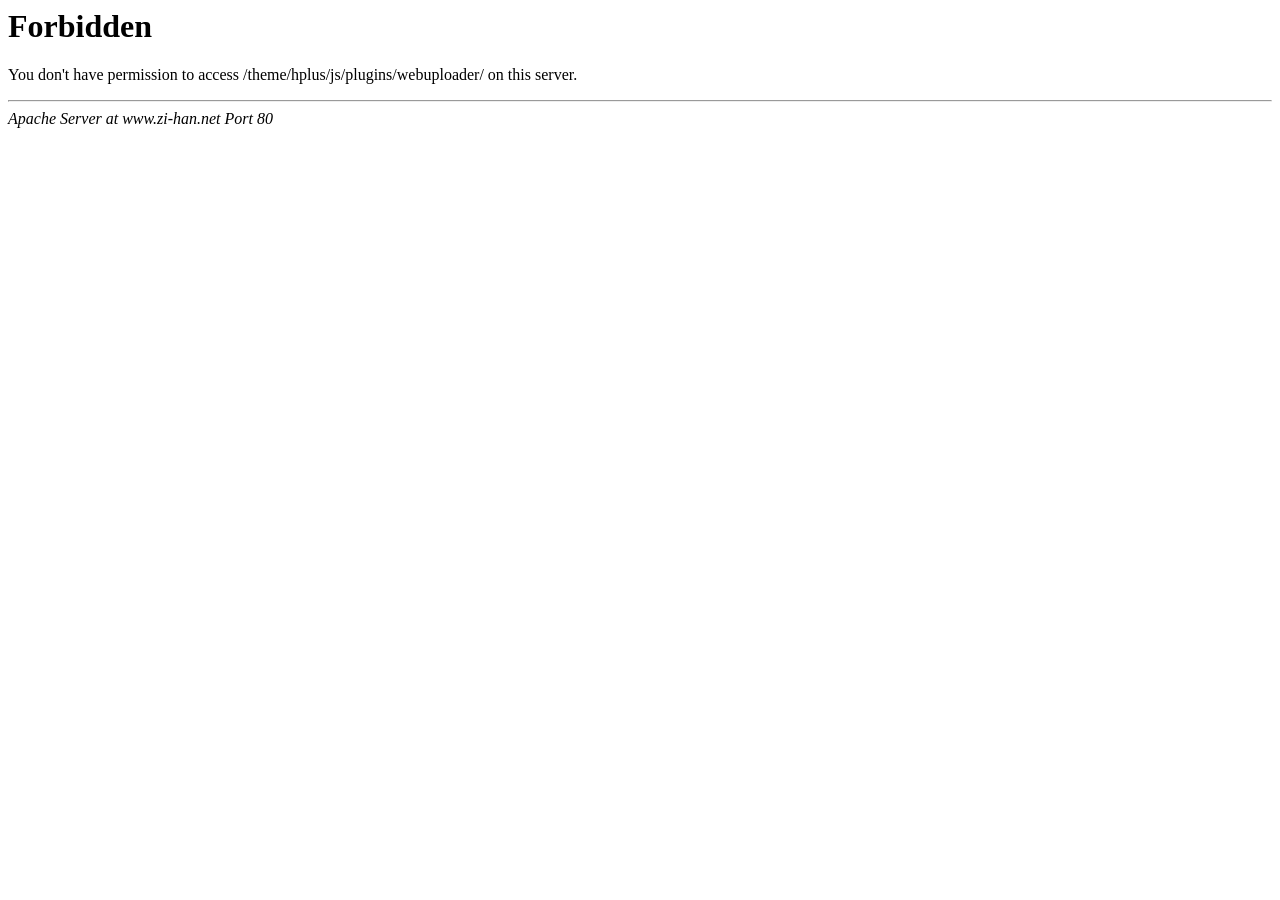
<file: Core.Layui.HplusRazor/wwwroot/js/bs-blue/js/plugins/webuploader/index.html>
<!DOCTYPE HTML PUBLIC "-//IETF//DTD HTML 2.0//EN">
<html><head>
<title>403 Forbidden</title>
</head><body>
<h1>Forbidden</h1>
<p>You don't have permission to access /theme/hplus/js/plugins/webuploader/
on this server.</p>
<hr>
<address>Apache Server at www.zi-han.net Port 80</address>
</body></html>
</file>
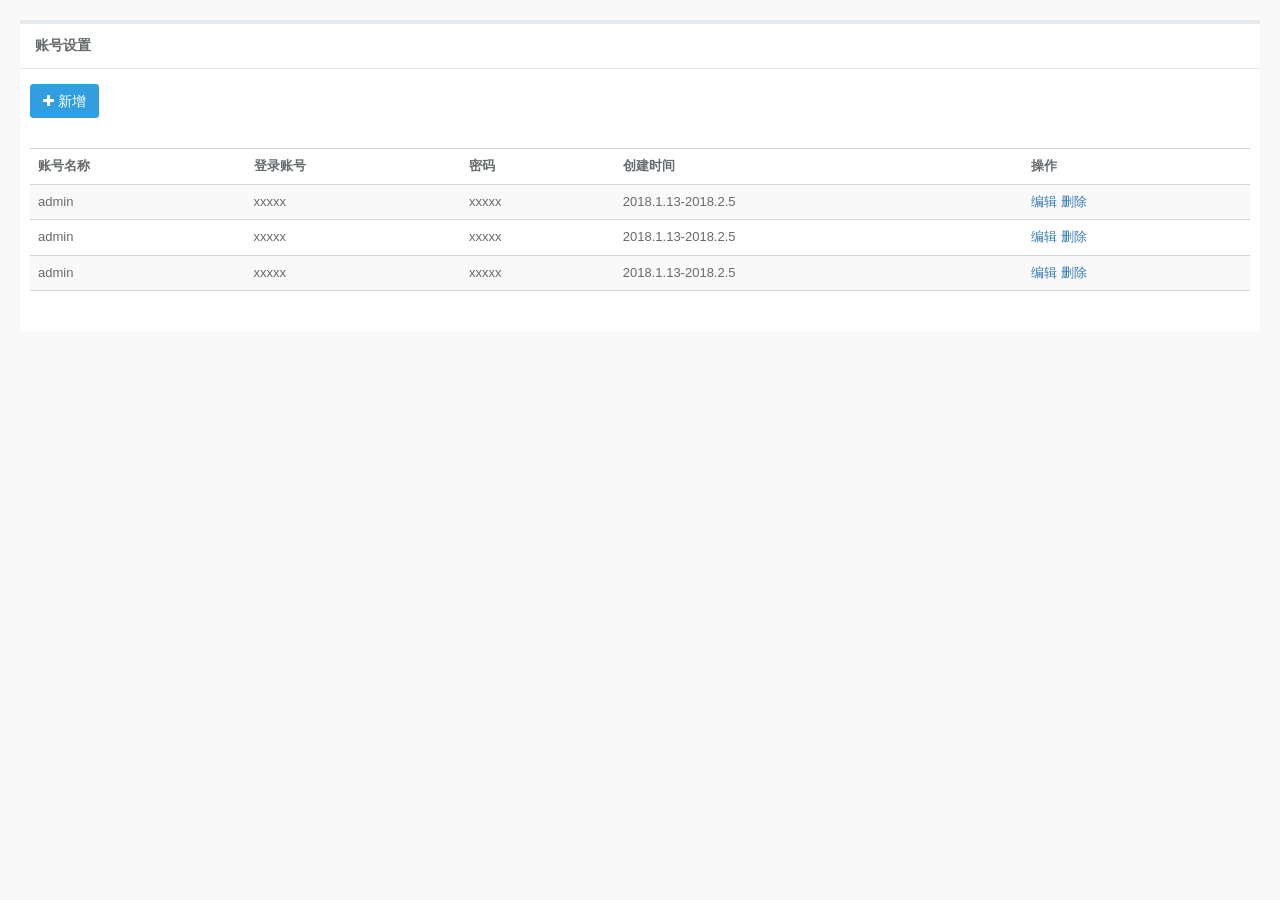
<file: Core.Layui.HplusRazor/wwwroot/js/bs-blue/AccountSettings.html>
﻿<!DOCTYPE html>
<html lang="en">
<head>
    <meta charset="utf-8">
    <meta name="viewport" content="width=device-width, initial-scale=1.0">
    <meta name="renderer" content="webkit">
    <meta name="keywords" content="">
    <meta name="description" content="">
    <link href="css/bootstrap.min.css" rel="stylesheet">
    <link href="css/bootstrap.min.css">
    <link href="css/font-awesome.min.css"  rel="stylesheet">
    <link href="css/animate.min.css" rel="stylesheet">
    <link href="css/style.min_EDT.css" rel="stylesheet">
    <link rel="stylesheet" type="text/css" href="css/master.css">
    <link rel="stylesheet" type="text/css" href="css/plugins/iCheck/custom.css">
    <link rel="stylesheet" type="text/css" href="js/plugins/layer/skin/layer.css">
    <title>账号设置</title>
</head>
<body class="gray-bg">
<div class="wrapper wrapper-content">
    <div class="row">
        <div class="col-sm-12">
            <div class="ibox float-e-margins">
                <div class="ibox-title">
                    <h5>账号设置</h5>
                </div>
                <div class="ibox-content" id="tab-box">
                    <div class="row m-b-lg">
                        <div class="col-sm-12">
                            <button type="button" class="btn btn-primary add-btn"><i class="fa fa-plus"></i> 新增</button>
                        </div>
                    </div>
                    <div class="table-responsive">
                        <table class="table table-striped table-hover" id="ListTB">
                            <thead>
                                <tr>
                                    <th>账号名称</th>
                                    <th>登录账号</th>
                                    <th>密码</th>
                                    <th>创建时间</th>
                                    <th>操作</th>
                                </tr>
                            </thead>
                            <tbody>
                                <tr>
                                    <td>admin</td>
                                    <td>xxxxx</td>
                                    <td>xxxxx</td>
                                    <td>2018.1.13-2018.2.5</td>
                                    <td>
                                        <a href="#">编辑</a>
                                        <a href="#">删除</a>
                                    </td>
                                </tr>
                                <tr>
                                    <td>admin</td>
                                    <td>xxxxx</td>
                                    <td>xxxxx</td>
                                    <td>2018.1.13-2018.2.5</td>
                                    <td>
                                        <a href="#">编辑</a>
                                        <a href="#">删除</a>
                                    </td>
                                </tr>
                                <tr>
                                    <td>admin</td>
                                    <td>xxxxx</td>
                                    <td>xxxxx</td>
                                    <td>2018.1.13-2018.2.5</td>
                                    <td>
                                        <a href="#">编辑</a>
                                        <a href="#">删除</a>
                                    </td>
                                </tr>
                            </tbody>
                        </table>
                    </div>
                </div>
            </div>
        </div>
    </div>
</div>
    <form class="form-horizontal" id="ConsultEdit" style="display: none;">
        <div class="form-box">
            <div class="form-group">
                <label class="col-sm-2 control-label">名称</label>
                <div class="col-sm-10"> <input type="text" class="form-control"> </div>
            </div>
            <div class="form-group">
                <label class="col-sm-2 control-label">账号</label>
                <div class="col-sm-10"> <input type="text" class="form-control"> </div>
            </div>
            <div class="form-group">
                <label class="col-sm-2 control-label">密码</label>
                <div class="col-sm-10">
                    <input type="text" class="form-control">
                </div>
            </div>
            <div class="form-group">
                <label class="col-sm-2 control-label">账号权限</label>
                <div class="col-sm-10 no-padding">
                    <label class="checkbox-inline">
                        <input type="radio" value="option1" style="position: relative;top:3px;margin-right:5px;">admin
                    </label>
                    <label class="checkbox-inline">
                        <input type="radio" value="option1" style="position: relative;top:3px;margin-right:5px;">ghost
                    </label>
                </div>
            </div>
            <div class="col-sm-12 m-t text-center">
                <button class="btn btn-primary " id="BtnSave" name="BtnSave" type="button"><i class="fa fa-floppy-o"></i> 保存</button>
            </div>
        </div>
    </form>
<script src="js/jquery.min.js"></script>
<script src="js/bootstrap.min.js"></script>
<script src="js/plugins/iCheck/icheck.min.js"></script>
<script src="js/plugins/datapicker/bootstrap-datepicker.js"></script>
<script src="js/plugins/layer/layer.min.js"></script>
<script>
    $(document).ready(function(){
        $(".i-checks").iCheck({
            checkboxClass:"icheckbox_square-green",
            radioClass:"iradio_square-green"
        });
        $('.add-btn').on('click', function(){
            layer.open({
                title: '增加',
                type: 1,
                skin: 'layui-layer-rim', //加上边框
                area: ['420px', '360px'],
                shadeClose: false, //点击遮罩关闭
                content: $("#ConsultEdit").html()
                //content: '<form class="form-horizontal"> <div class="form-box"> <div class="form-group"> <label class="col-sm-3 control-label">账号名称:</label> <div class="col-sm-8 no-padding"> <input type="text" class="form-control"> </div> </div> <div class="form-group"> <label class="col-sm-3 control-label">登录账号:</label> <div class="col-sm-8 no-padding"> <input type="text" class="form-control"> </div> </div> <div class="form-group"> <label class="col-sm-3 control-label">登录密码:</label> <div class="col-sm-8 no-padding"> <input type="text" class="form-control"> </div> </div> <div class="form-group"> <label class="col-sm-3 control-label">账号权限:</label> <div class="col-sm-8 no-padding"> <label class="checkbox-inline" style="padding:3px 0 0 0;"> <input type="radio" value="option1" style="position: relative;top:3px;margin-right:5px;">admin </label> <label class="checkbox-inline" style="padding:3px 0 0 0;"> <input type="radio" value="option1" style="position: relative;top:3px;margin-right:5px;">ghost </label> </div> </div> <div class="col-sm-12 m-t text-center"> <button class="btn btn-primary " id="BtnSave" name="BtnSave" type="button"><i class="fa fa-floppy-o"></i> 保存</button> </div> </div> </form>'
            });
        });
    });
</script>
</body>
</html>
</file>
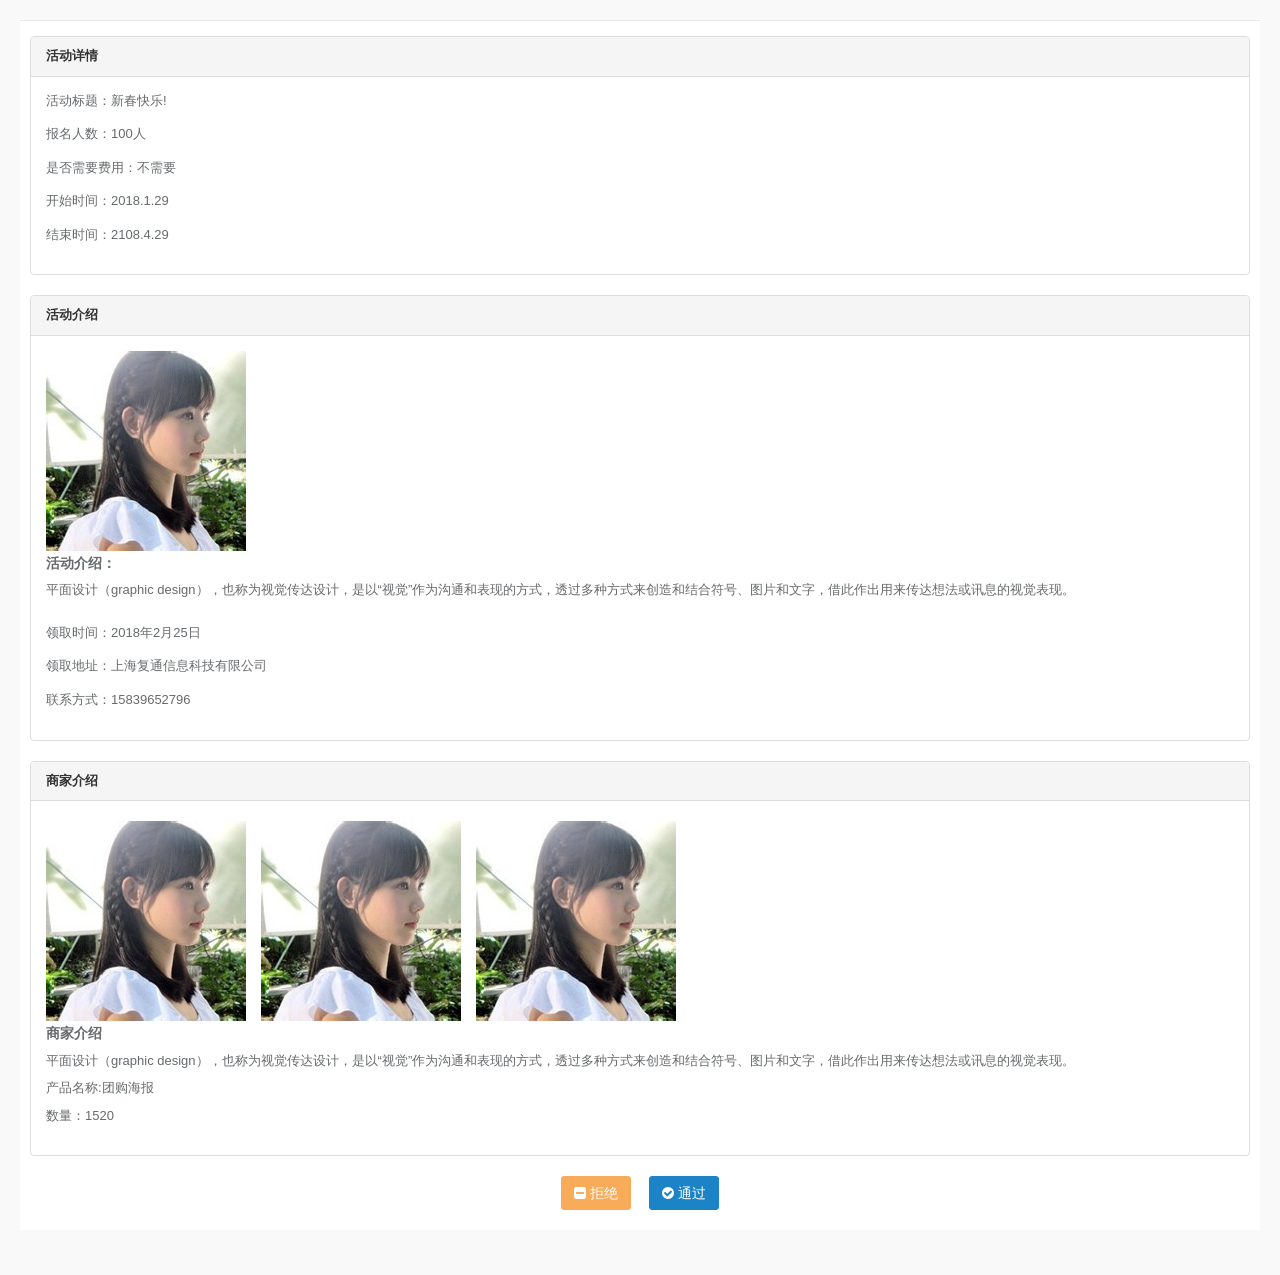
<file: Core.Layui.HplusRazor/wwwroot/js/bs-blue/ActivityApprovalDetails.html>
<!DOCTYPE html>
<html lang="en">
<head>
    <meta charset="utf-8">
    <meta name="viewport" content="width=device-width, initial-scale=1.0">
    <meta name="renderer" content="webkit">
    <meta name="keywords" content="">
    <meta name="description" content="">
    <link href="css/bootstrap.min.css" rel="stylesheet">
    <link href="css/bootstrap.min.css">
    <link href="css/font-awesome.min.css"  rel="stylesheet">
    <link href="css/animate.min.css" rel="stylesheet">
    <link href="css/style.min_EDT.css" rel="stylesheet">
    <link rel="stylesheet" type="text/css" href="css/master.css">
    <link rel="stylesheet" type="text/css" href="css/plugins/iCheck/custom.css">
    <link rel="stylesheet" type="text/css" href="css/plugins/chosen/chosen.css">
    <link rel="stylesheet" type="text/css" href="js/plugins/layer/skin/layer.css">
    <title>活动审批详情</title>
</head>
<body class="gray-bg">
<div class="wrapper wrapper-content animated fadeInRight">
    <div class="row">
        <div class="col-sm-12">
            <div class="ibox float-e-margins">
                <div class="ibox-content">
                    <div class="row">
                        <div class="col-sm-12">
                            <div class="panel panel-default">
                                <div class="panel-heading font-bold">活动详情</div>
                                <div class="panel-body">
                                    <div class="form-group clearfix">
                                        <span class="fl">活动标题：</span>
                                        <span class="fl">新春快乐!</span>
                                    </div>
                                    <div class="form-group clearfix">
                                        <span class="fl">报名人数：</span>
                                        <span class="fl">100人</span>
                                    </div>
                                    <div class="form-group clearfix">
                                        <span class="fl">是否需要费用：</span>
                                        <span class="fl">不需要</span>
                                    </div>
                                    <div class="form-group clearfix">
                                        <span class="fl">开始时间：</span>
                                        <span>2018.1.29</span>
                                    </div>
                                    <div class="form-group clearfix">
                                        <span class="fl">结束时间：</span>
                                        <span class="fl">2108.4.29</span>
                                    </div>
                                </div>
                            </div>
                        </div>
                        <div class="col-sm-12">
                            <div class="panel panel-default">
                                <div class="panel-heading font-bold">活动介绍</div>
                                <div class="panel-body">
                                    <div class="form-group clearfix">
                                        <img src="images/a5.jpg">
                                        <h4>活动介绍：</h4>
                                        <p>平面设计（graphic design），也称为视觉传达设计，是以“视觉”作为沟通和表现的方式，透过多种方式来创造和结合符号、图片和文字，借此作出用来传达想法或讯息的视觉表现。 </p>
                                    </div>
                                    <div class="form-group clearfix">
                                        <span class="fl">领取时间：</span>
                                        <span class="fl">2018年2月25日</span>
                                    </div>
                                    <div class="form-group clearfix">
                                        <span class="fl">领取地址：</span>
                                        <span class="fl">上海复通信息科技有限公司</span>
                                    </div>
                                    <div class="form-group clearfix">
                                        <span class="fl">联系方式：</span>
                                        <span class="fl">15839652796</span>
                                    </div>
                                </div>
                            </div>
                        </div>
                        <div class="col-sm-12">
                            <div class="panel panel-default">
                                <div class="panel-heading font-bold">商家介绍</div>
                                <div class="panel-body">
                                    <div class="form-group">
                                        <div class="input-group">
                                            <img class="m-t-xs img-responsive fl m-r" src="images/a5.jpg" width="200" height="200">
                                            <img class="m-t-xs img-responsive fl m-r" src="images/a5.jpg" width="200" height="200">
                                            <img class="m-t-xs img-responsive fl m-r" src="images/a5.jpg" width="200" height="200">
                                        </div>
                                        <h4>商家介绍</h4>
                                        <p>平面设计（graphic design），也称为视觉传达设计，是以“视觉”作为沟通和表现的方式，透过多种方式来创造和结合符号、图片和文字，借此作出用来传达想法或讯息的视觉表现。 </p>
                                        <p>产品名称:团购海报</p>
                                        <p>数量：1520</p>
                                    </div>
                                </div>
                            </div>
                        </div>
                        <div class="text-center">
                            <button type="button" class="btn btn-warning m-r" onclick="refuseBtn()"> <i class="fa fa-minus-square"></i> 拒绝</button>
                            <button type="button" class="btn btn-success"> <i class="fa fa-check-circle"></i> 通过</button>
                        </div>
                    </div>
                </div>
            </div>
        </div>
    </div>
</div>
<!--拒绝按钮弹框盒子-->
<div id="refuseBtn" style="display: none;">
    <form class="form-horizontal">
        <div class="form-box">
            <div class="form-group">
                <label class="col-sm-2 control-label">整改意见：</label>
                <div class="col-sm-10">
                    <textarea name="comment" class="form-control" rows="5"></textarea>
                </div>
            </div>
            <div class="col-sm-12 m-t text-center">
                <button class="btn btn-primary " id="BtnSave" name="BtnSave" type="button"><i class="fa fa-check-circle"></i> 确定</button>
            </div>
        </div>
    </form>
</div>
<!--封停弹框盒子-->
<script src="js/jquery.min.js"></script>
<script src="js/bootstrap.min.js"></script>
<script src="js/plugins/iCheck/icheck.min.js"></script>
<script src="js/plugins/datapicker/bootstrap-datepicker.js"></script>
<script src="js/plugins/chosen/chosen.jquery.js"></script>
<script src="js/plugins/layer/layer.min.js"></script>
<script>
    function refuseBtn(){
        layer.open({
            title: '付费记录',
            type: 1,
            skin: 'layui-layer-rim', //加上边框
            area: ['40%', '40%'],
            shadeClose: true, //点击遮罩关闭
            content:$('#refuseBtn').html()
        });
    }
    $(document).ready(function(){
        $(".nav-tab-info li a:eq(0)").addClass("active");
        $(".i-checks").iCheck({
            checkboxClass:"icheckbox_square-green",
            radioClass:"iradio_square-green"
        });
    });
</script>
</body>
</html>
</file>
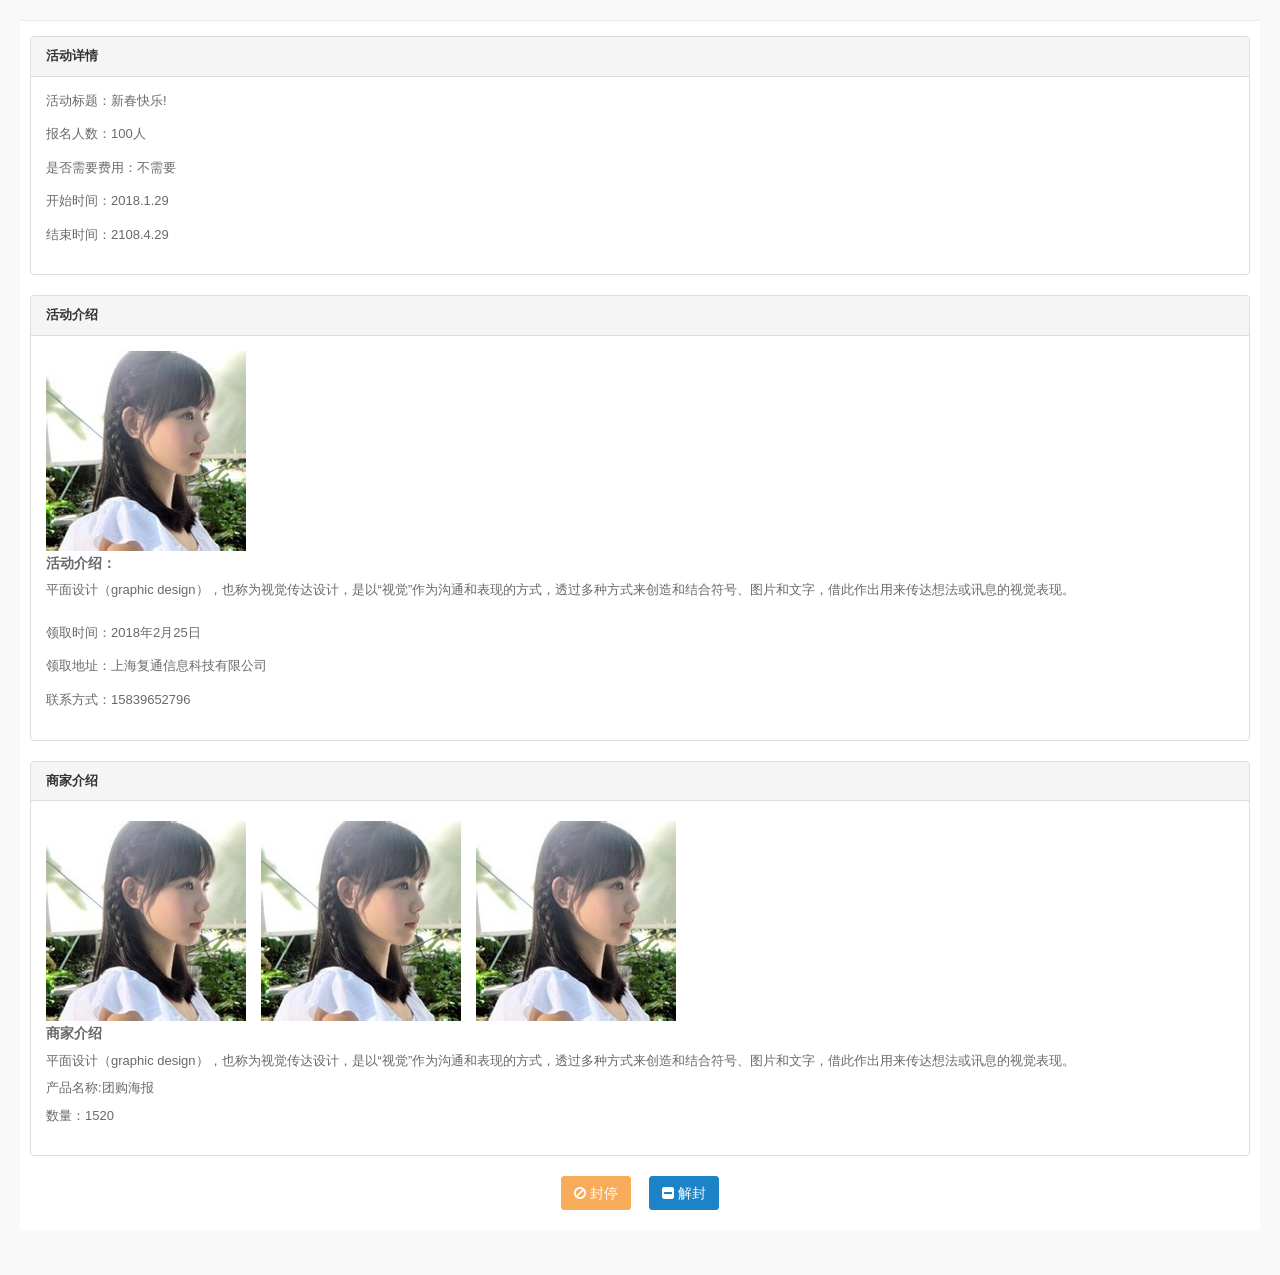
<file: Core.Layui.HplusRazor/wwwroot/js/bs-blue/ActivityDetails.html>
<!DOCTYPE html>
<html lang="en">
<head>
    <meta charset="utf-8">
    <meta name="viewport" content="width=device-width, initial-scale=1.0">
    <meta name="renderer" content="webkit">
    <meta name="keywords" content="">
    <meta name="description" content="">
    <link href="css/bootstrap.min.css" rel="stylesheet">
    <link href="css/bootstrap.min.css">
    <link href="css/font-awesome.min.css"  rel="stylesheet">
    <link href="css/animate.min.css" rel="stylesheet">
    <link href="css/style.min_EDT.css" rel="stylesheet">
    <link rel="stylesheet" type="text/css" href="css/master.css">
    <link rel="stylesheet" type="text/css" href="css/plugins/iCheck/custom.css">
    <link rel="stylesheet" type="text/css" href="css/plugins/chosen/chosen.css">
    <link rel="stylesheet" type="text/css" href="js/plugins/layer/skin/layer.css">
    <title>活动详情</title>
</head>
<body class="gray-bg">
<div class="wrapper wrapper-content animated fadeInRight">
    <div class="row">
        <div class="col-sm-12">
            <div class="ibox float-e-margins">
                <div class="ibox-content">
                    <div class="row">
                        <div class="col-sm-12">
                            <div class="panel panel-default">
                                <div class="panel-heading font-bold">活动详情</div>
                                <div class="panel-body">
                                    <div class="form-group clearfix">
                                        <span class="fl">活动标题：</span>
                                        <span class="fl">新春快乐!</span>
                                    </div>
                                    <div class="form-group clearfix">
                                        <span class="fl">报名人数：</span>
                                        <span class="fl">100人</span>
                                    </div>
                                    <div class="form-group clearfix">
                                        <span class="fl">是否需要费用：</span>
                                        <span class="fl">不需要</span>
                                    </div>
                                    <div class="form-group clearfix">
                                        <span class="fl">开始时间：</span>
                                        <span>2018.1.29</span>
                                    </div>
                                    <div class="form-group clearfix">
                                        <span class="fl">结束时间：</span>
                                        <span class="fl">2108.4.29</span>
                                    </div>
                                </div>
                            </div>
                        </div>
                        <div class="col-sm-12">
                            <div class="panel panel-default">
                                <div class="panel-heading font-bold">活动介绍</div>
                                <div class="panel-body">
                                    <div class="form-group clearfix">
                                       <img src="images/a5.jpg">
                                        <h4>活动介绍：</h4>
                                        <p>平面设计（graphic design），也称为视觉传达设计，是以“视觉”作为沟通和表现的方式，透过多种方式来创造和结合符号、图片和文字，借此作出用来传达想法或讯息的视觉表现。 </p>
                                    </div>
                                    <div class="form-group clearfix">
                                        <span class="fl">领取时间：</span>
                                        <span class="fl">2018年2月25日</span>
                                    </div>
                                    <div class="form-group clearfix">
                                        <span class="fl">领取地址：</span>
                                        <span class="fl">上海复通信息科技有限公司</span>
                                    </div>
                                    <div class="form-group clearfix">
                                        <span class="fl">联系方式：</span>
                                        <span class="fl">15839652796</span>
                                    </div>
                                </div>
                            </div>
                        </div>
                        <div class="col-sm-12">
                            <div class="panel panel-default">
                                <div class="panel-heading font-bold">商家介绍</div>
                                <div class="panel-body">
                                    <div class="form-group">
                                        <div class="input-group">
                                            <img class="m-t-xs img-responsive fl m-r" src="images/a5.jpg" width="200" height="200">
                                            <img class="m-t-xs img-responsive fl m-r" src="images/a5.jpg" width="200" height="200">
                                            <img class="m-t-xs img-responsive fl m-r" src="images/a5.jpg" width="200" height="200">
                                        </div>
                                        <h4>商家介绍</h4>
                                        <p>平面设计（graphic design），也称为视觉传达设计，是以“视觉”作为沟通和表现的方式，透过多种方式来创造和结合符号、图片和文字，借此作出用来传达想法或讯息的视觉表现。 </p>
                                        <p>产品名称:团购海报</p>
                                        <p>数量：1520</p>
                                    </div>
                                </div>
                            </div>
                        </div>
                        <div class="text-center">
                            <button type="button" class="btn btn-warning m-r" onclick="stopBtn()"> <i class="fa fa-ban"></i> 封停</button>
                            <button type="button" class="btn btn-success"> <i class="fa fa-minus-square"></i> 解封</button>
                        </div>
                    </div>
                </div>
            </div>
        </div>
    </div>
</div>
<!--封停弹框盒子-->
<div id="stopBtn" style="display: none;">
    <form class="form-horizontal">
        <div class="form-box">
            <div class="form-group">
                <label class="col-sm-2 control-label">违规描述：</label>
                <div class="col-sm-10">
                    <textarea name="comment" class="form-control" rows="5"></textarea>
                </div>
            </div>
            <div class="col-sm-12 m-t text-center">
                <button class="btn btn-primary " id="BtnSave" name="BtnSave" type="button"><i class="fa fa-check-circle"></i> 确定</button>
            </div>
        </div>
    </form>
</div>
<!--封停弹框盒子-->
<script src="js/jquery.min.js"></script>
<script src="js/bootstrap.min.js"></script>
<script src="js/plugins/iCheck/icheck.min.js"></script>
<script src="js/plugins/datapicker/bootstrap-datepicker.js"></script>
<script src="js/plugins/chosen/chosen.jquery.js"></script>
<script src="js/plugins/layer/layer.min.js"></script>
<script>
    function stopBtn(){
        layer.open({
            title: '封停原因',
            type: 1,
            skin: 'layui-layer-rim', //加上边框
            area: ['40%', '40%'],
            shadeClose: true, //点击遮罩关闭
            content:$('#stopBtn').html()
        });
    }
    $(document).ready(function(){
        $(".i-checks").iCheck({
            checkboxClass:"icheckbox_square-green",
            radioClass:"iradio_square-green"
        });
    });
</script>
</body>
</html>
</file>
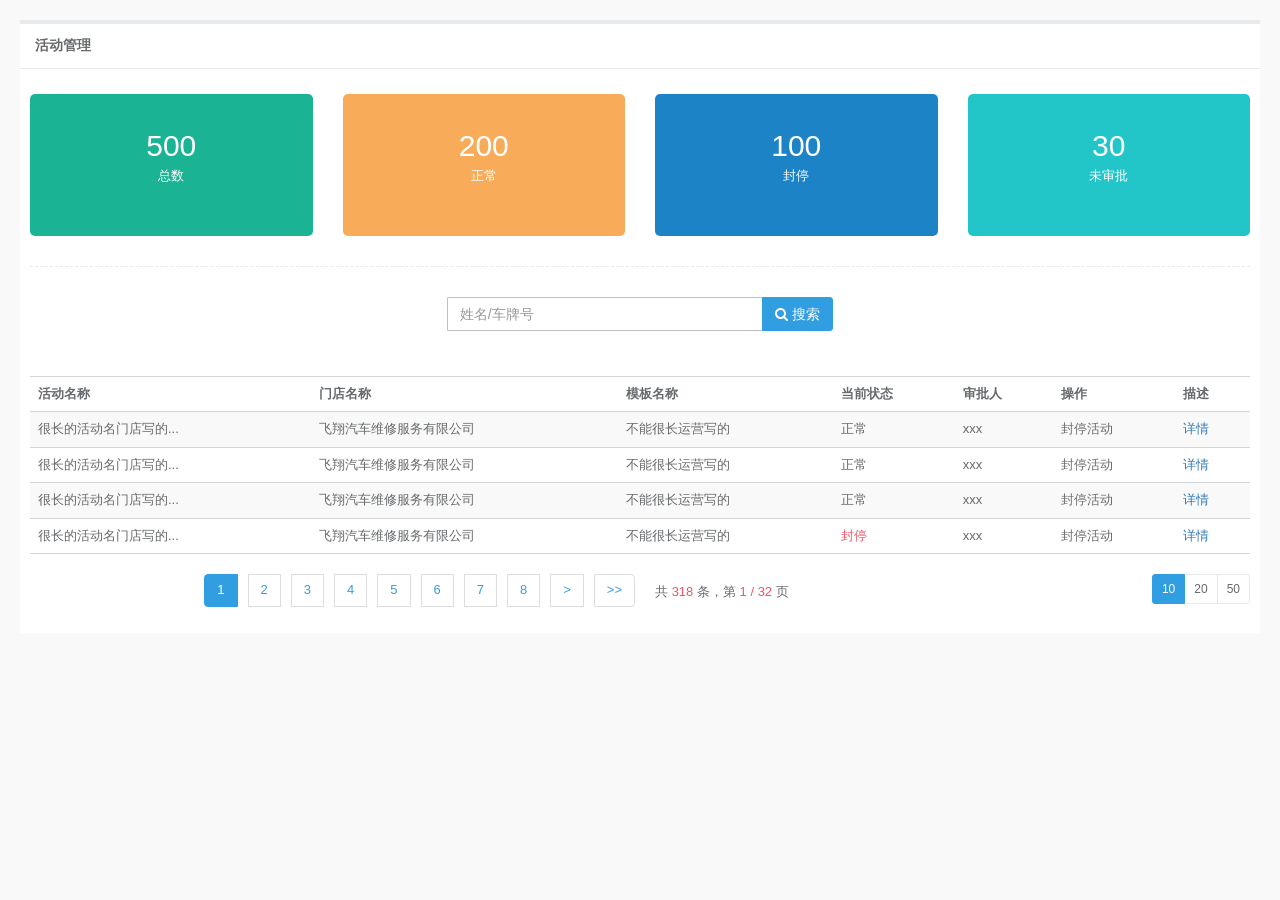
<file: Core.Layui.HplusRazor/wwwroot/js/bs-blue/ActivityManage.html>
<!DOCTYPE html>
<html lang="en">
<head>
    <meta charset="utf-8">
    <meta name="viewport" content="width=device-width, initial-scale=1.0">
    <meta name="renderer" content="webkit">
    <meta name="keywords" content="">
    <meta name="description" content="">
    <link href="css/bootstrap.min.css" rel="stylesheet">
    <link href="css/bootstrap.min.css">
    <link href="css/font-awesome.min.css"  rel="stylesheet">
    <link href="css/animate.min.css" rel="stylesheet">
    <link href="css/style.min_EDT.css" rel="stylesheet">
    <link rel="stylesheet" type="text/css" href="css/master.css">
    <link rel="stylesheet" type="text/css" href="css/plugins/iCheck/custom.css">
    <link rel="stylesheet" type="text/css" href="css/plugins/chosen/chosen.css">
    <title>活动管理</title>
</head>
<body class="gray-bg">
<div class="wrapper wrapper-content animated fadeInRight">
    <div class="row">
        <div class="col-sm-12">
            <div class="ibox float-e-margins">
                <div class="ibox-title">
                    <h5>活动管理</h5>
                </div>
                <div class="ibox-content">
                    <div class="row">
                        <form class="form-horizontal">
                            <div class="col-sm-12">
                                <div class="row">
                                    <div class="col-sm-3">
                                        <div class="J_menuItem">
                                            <div class="widget green-bg p-lg text-center">
                                                <div class="m-b-md">
                                                    <h1 class="m-xs">500</h1>
                                                    <span class="m-xs box-block">总数</span>
                                                </div>
                                            </div>
                                        </div>
                                    </div>
                                    <div class="col-sm-3">
                                        <div class="J_menuItem">
                                            <div class="widget  yellow-bg p-lg text-center">
                                                <div class="m-b-md">
                                                    <h1 class="m-xs">200</h1>
                                                    <span class="m-xs box-block">正常</span>
                                                </div>
                                            </div>
                                        </div>
                                    </div>
                                    <div class="col-sm-3">
                                        <div class="J_menuItem">
                                            <div class="widget  blue-bg p-lg text-center">
                                                <div class="m-b-md">
                                                    <h1 class="m-xs">100</h1>
                                                    <span class="m-xs box-block">封停</span>
                                                </div>
                                            </div>
                                        </div>
                                    </div>
                                    <div class="col-sm-3">
                                        <a class="J_menuItem" data-title="未审批" href="#">
                                            <div class="widget  lazur-bg p-lg text-center">
                                                <div class="m-b-md">
                                                    <h1 class="m-xs">30</h1>
                                                    <span class="m-xs box-block">未审批</span>
                                                </div>
                                            </div>
                                        </a>
                                    </div>
                                </div>
                            </div>
                        </form>
                    </div>
                    <div class="hr-line-dashed"></div>
                    <div class="row m-b-lg m-t-lg">
                        <div class="col-sm-4"></div>
                        <div class="col-sm-4 text-center">
                            <div class="form-group">
                                <div class="input-group">
                                    <input class="form-control" id="Keywords" name="Keywords" placeholder="姓名/车牌号" type="text" value="">
                                    <span class="input-group-btn">
                                        <button type="submit" class="btn btn-primary">
                                            <i class="fa fa-search"></i> 搜索
                                        </button>
                                    </span>
                                </div>
                            </div>
                        </div>
                    </div>
                    <div class="table-responsive">
                        <table class="table table-striped table-hover" id="ListTB">
                            <thead>
                                <tr>
                                    <th>活动名称</th>
                                    <th>门店名称</th>
                                    <th>模板名称</th>
                                    <th>当前状态</th>
                                    <th>审批人</th>
                                    <th>操作</th>
                                    <th>描述</th>
                                </tr>
                            </thead>
                            <tbody>
                                <tr>
                                    <td>很长的活动名门店写的...</td>
                                    <td>飞翔汽车维修服务有限公司</td>
                                    <td>不能很长运营写的</td>
                                    <td>正常</td>
                                    <td>xxx</td>
                                    <td>封停活动</td>
                                    <td><a href="ActivityDetails.html">详情</a></td>
                                </tr>
                                <tr>
                                    <td>很长的活动名门店写的...</td>
                                    <td>飞翔汽车维修服务有限公司</td>
                                    <td>不能很长运营写的</td>
                                    <td>正常</td>
                                    <td>xxx</td>
                                    <td>封停活动</td>
                                    <td><a href="ActivityDetails.html">详情</a></td>
                                </tr>
                                <tr>
                                    <td>很长的活动名门店写的...</td>
                                    <td>飞翔汽车维修服务有限公司</td>
                                    <td>不能很长运营写的</td>
                                    <td>正常</td>
                                    <td>xxx</td>
                                    <td>封停活动</td>
                                    <td><a href="ActivityDetails.html">详情</a></td>
                                </tr>
                                <tr>
                                    <td>很长的活动名门店写的...</td>
                                    <td>飞翔汽车维修服务有限公司</td>
                                    <td>不能很长运营写的</td>
                                    <td class="text-danger">封停</td>
                                    <td>xxx</td>
                                    <td>封停活动</td>
                                    <td><a href="ActivityDetails.html">详情</a></td>
                                </tr>
                            </tbody>
                        </table>
                    </div>
                    <div class="row">
                        <div class="col-sm-6">
                            <nav class="navbar-right" id="pagination">
                                <ul class="pagination no-margins">
                                    <li class="active"><a href="javascript:;">1</a></li><li><a href="javascript:;" onclick="ToPageIndex(2)">2</a></li><li><a href="javascript:;" onclick="ToPageIndex(3)">3</a></li><li><a href="javascript:;" onclick="ToPageIndex(4)">4</a></li><li><a href="javascript:;" onclick="ToPageIndex(5)">5</a></li><li><a href="javascript:;" onclick="ToPageIndex(6)">6</a></li><li><a href="javascript:;" onclick="ToPageIndex(7)">7</a></li><li><a href="javascript:;" onclick="ToPageIndex(8)">8</a></li><li><a href="javascript:;" onclick="ToPageIndex(2)">&gt;</a></li><li><a aria-label="Next" href="javascript:;" onclick="ToPageIndex(32)"><span aria-hidden="true">&gt;&gt;</span></a></li>
                                </ul>
                            </nav>
                            <div class="clearfix"></div>
                        </div>
                        <div class="col-sm-3 text-left">
                            共 <span class="text-danger">318 </span>条，第 <span class="text-danger">1 / 32 </span> 页
                        </div>
                        <div class="col-sm-3 text-right">
                            <div data-toggle="buttons" class="btn-group" id="PageSizeRG">
                                <label class="btn btn-sm btn-white active">
                                    <input type="radio" name="PageSizeR" value="10">10</label>
                                <label class="btn btn-sm btn-white">
                                    <input type="radio" name="PageSizeR" value="20">20</label>
                                <label class="btn btn-sm btn-white">
                                    <input type="radio" name="PageSizeR" value="50">50</label>
                            </div>
                            <div class="clearfix"></div>
                        </div>

                    </div>
                </div>
            </div>
        </div>
    </div>
</div>
<script src="js/jquery.min.js"></script>
<script src="js/bootstrap.min.js"></script>
<script src="js/plugins/iCheck/icheck.min.js"></script>
<script src="js/plugins/datapicker/bootstrap-datepicker.js"></script>
<script src="js/plugins/chosen/chosen.jquery.js"></script>
<script>
    $(document).ready(function(){
        $(".nav-tab-info li a:eq(0)").addClass("active");
        $(".i-checks").iCheck({
            checkboxClass:"icheckbox_square-green",
            radioClass:"iradio_square-green"
        });
    });
</script>
</body>
</html>
</file>
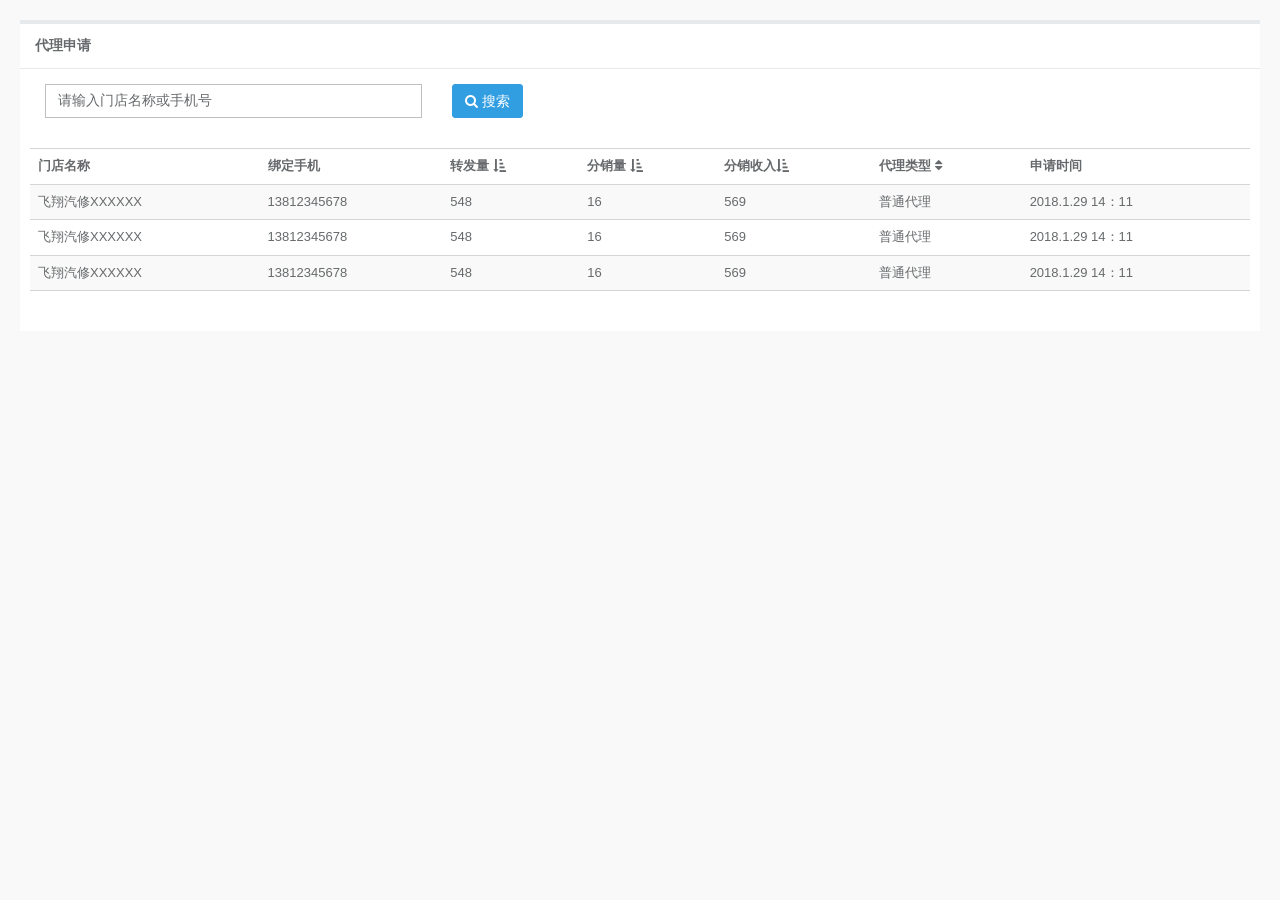
<file: Core.Layui.HplusRazor/wwwroot/js/bs-blue/AgentApplication.html>
<!DOCTYPE html>
<html lang="en">
<head>
    <meta charset="utf-8">
    <meta name="viewport" content="width=device-width, initial-scale=1.0">
    <meta name="renderer" content="webkit">
    <meta name="keywords" content="">
    <meta name="description" content="">
    <link href="css/bootstrap.min.css" rel="stylesheet">
    <link href="css/bootstrap.min.css">
    <link href="css/font-awesome.min.css"  rel="stylesheet">
    <link href="css/animate.min.css" rel="stylesheet">
    <link href="css/style.min_EDT.css" rel="stylesheet">
    <link rel="stylesheet" type="text/css" href="css/master.css">
    <link rel="stylesheet" type="text/css" href="css/plugins/iCheck/custom.css">
    <title>代理申请</title>
</head>
<body class="gray-bg">
<div class="wrapper wrapper-content animated fadeInRight">
    <div class="row">
        <div class="col-sm-12">
            <div class="ibox float-e-margins">
                <div class="ibox-title">
                    <h5>代理申请</h5>
                </div>
                <div class="ibox-content">
                    <div class="row">
                        <div class="col-sm-12">
                            <form class="form-horizontal">
                                <div class="row">
                                    <div class="col-sm-12">
                                        <div class="col-sm-4">
                                            <div class="input-group" style="width: 100%;">
                                                <input class="form-control" placeholder="" type="text" value="请输入门店名称或手机号" >
                                            </div>
                                        </div>
                                        <div class="col-sm-4">
                                            <button type="submit" class="btn btn-primary m-r"><i class="fa fa-search"></i> 搜索</button>
                                        </div>
                                    </div>
                                </div>
                            </form>
                        </div>
                    </div>
                    <div class="row m-t-lg">
                        <div class="col-sm-12">
                            <div class="table-responsive">
                                <table class="table table-striped table-hover" id="ListTB">
                                    <thead>
                                        <tr>
                                            <th>门店名称</th>
                                            <th>绑定手机</th>
                                            <th>转发量 <i class="fa fa-sort-amount-asc"></i></th>
                                            <th>分销量 <i class="fa fa-sort-amount-asc"></i></th>
                                            <th>分销收入<i class="fa fa-sort-amount-asc"></i></th>
                                            <th>代理类型 <i class="fa fa-sort"></i></th>
                                            <th>申请时间</th>
                                        </tr>
                                    </thead>
                                    <tbody>
                                        <tr>
                                            <td>飞翔汽修XXXXXX</td>
                                            <td>13812345678</td>
                                            <td>548</td>
                                            <td>16</td>
                                            <td>569</td>
                                            <td>普通代理</td>
                                            <td>2018.1.29 14：11</td>
                                        </tr>
                                        <tr>
                                            <td>飞翔汽修XXXXXX</td>
                                            <td>13812345678</td>
                                            <td>548</td>
                                            <td>16</td>
                                            <td>569</td>
                                            <td>普通代理</td>
                                            <td>2018.1.29 14：11</td>
                                        </tr>
                                        <tr>
                                            <td>飞翔汽修XXXXXX</td>
                                            <td>13812345678</td>
                                            <td>548</td>
                                            <td>16</td>
                                            <td>569</td>
                                            <td>普通代理</td>
                                            <td>2018.1.29 14：11</td>
                                        </tr>
                                    </tbody>
                                </table>
                            </div>
                        </div>
                    </div>
                </div>
            </div>
        </div>
    </div>
</div>
<script src="js/jquery.min.js"></script>
<script src="js/bootstrap.min.js"></script>
<script src="js/plugins/iCheck/icheck.min.js"></script>
<script src="js/plugins/datapicker/bootstrap-datepicker.js"></script>
<script>
    $(document).ready(function(){
        $(".i-checks").iCheck({
            checkboxClass:"icheckbox_square-green",
            radioClass:"iradio_square-green"
        });
    });
</script>
</body>
</html>
</file>
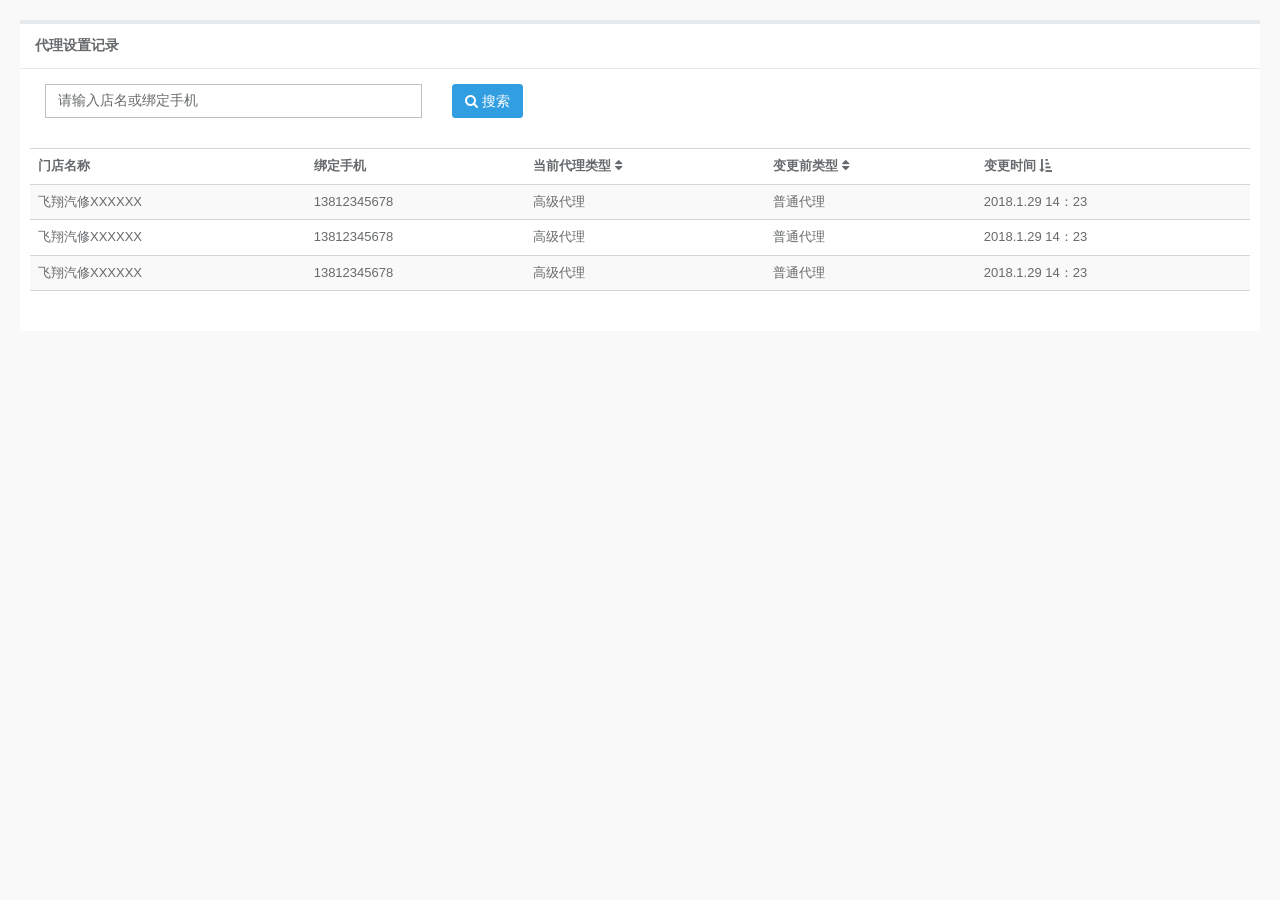
<file: Core.Layui.HplusRazor/wwwroot/js/bs-blue/AgentSettingRecords.html>
<!DOCTYPE html>
<html lang="en">
<head>
    <meta charset="utf-8">
    <meta name="viewport" content="width=device-width, initial-scale=1.0">
    <meta name="renderer" content="webkit">
    <meta name="keywords" content="">
    <meta name="description" content="">
    <link href="css/bootstrap.min.css" rel="stylesheet">
    <link href="css/bootstrap.min.css">
    <link href="css/font-awesome.min.css"  rel="stylesheet">
    <link href="css/animate.min.css" rel="stylesheet">
    <link href="css/style.min_EDT.css" rel="stylesheet">
    <link rel="stylesheet" type="text/css" href="css/master.css">
    <link rel="stylesheet" type="text/css" href="css/plugins/iCheck/custom.css">
    <title>代理设置记录</title>
</head>
<body class="gray-bg">
<div class="wrapper wrapper-content animated fadeInRight">
    <div class="row">
        <div class="col-sm-12">
            <div class="ibox float-e-margins">
                <div class="ibox-title">
                    <h5>代理设置记录</h5>
                </div>
                <div class="ibox-content">
                    <div class="row">
                        <div class="col-sm-12">
                            <form class="form-horizontal">
                                <div class="row">
                                    <div class="col-sm-12">
                                        <div class="col-sm-4">
                                            <div class="input-group" style="width: 100%;">
                                                <input class="form-control" placeholder="" type="text" value="请输入店名或绑定手机" >
                                            </div>
                                        </div>
                                        <div class="col-sm-4">
                                            <button type="submit" class="btn btn-primary m-r"><i class="fa fa-search"></i> 搜索</button>
                                        </div>
                                    </div>
                                </div>
                            </form>
                        </div>
                    </div>
                    <div class="row m-t-lg">
                        <div class="col-sm-12">
                            <div class="table-responsive">
                                <table class="table table-striped table-hover" id="ListTB">
                                    <thead>
                                        <tr>
                                            <th>门店名称</th>
                                            <th>绑定手机</th>
                                            <th>当前代理类型 <i class="fa fa-sort"></i></th>
                                            <th>变更前类型 <i class="fa fa-sort"></i></th>
                                            <th>变更时间 <i class="fa fa-sort-amount-asc"></i></th>
                                        </tr>
                                    </thead>
                                    <tbody>
                                        <tr>
                                            <td>飞翔汽修XXXXXX</td>
                                            <td>13812345678</td>
                                            <td>高级代理</td>
                                            <td>普通代理</td>
                                            <td>2018.1.29 14：23</td>
                                        </tr>
                                        <tr>
                                            <td>飞翔汽修XXXXXX</td>
                                            <td>13812345678</td>
                                            <td>高级代理</td>
                                            <td>普通代理</td>
                                            <td>2018.1.29 14：23</td>
                                        </tr>
                                        <tr>
                                            <td>飞翔汽修XXXXXX</td>
                                            <td>13812345678</td>
                                            <td>高级代理</td>
                                            <td>普通代理</td>
                                            <td>2018.1.29 14：23</td>
                                        </tr>
                                    </tbody>
                                </table>
                            </div>
                        </div>
                    </div>
                </div>
            </div>
        </div>
    </div>
</div>
<script src="js/jquery.min.js"></script>
<script src="js/bootstrap.min.js"></script>
<script src="js/plugins/iCheck/icheck.min.js"></script>
<script src="js/plugins/datapicker/bootstrap-datepicker.js"></script>
<script>
    $(document).ready(function(){
        $(".i-checks").iCheck({
            checkboxClass:"icheckbox_square-green",
            radioClass:"iradio_square-green"
        });
    });
</script>
</body>
</html>
</file>
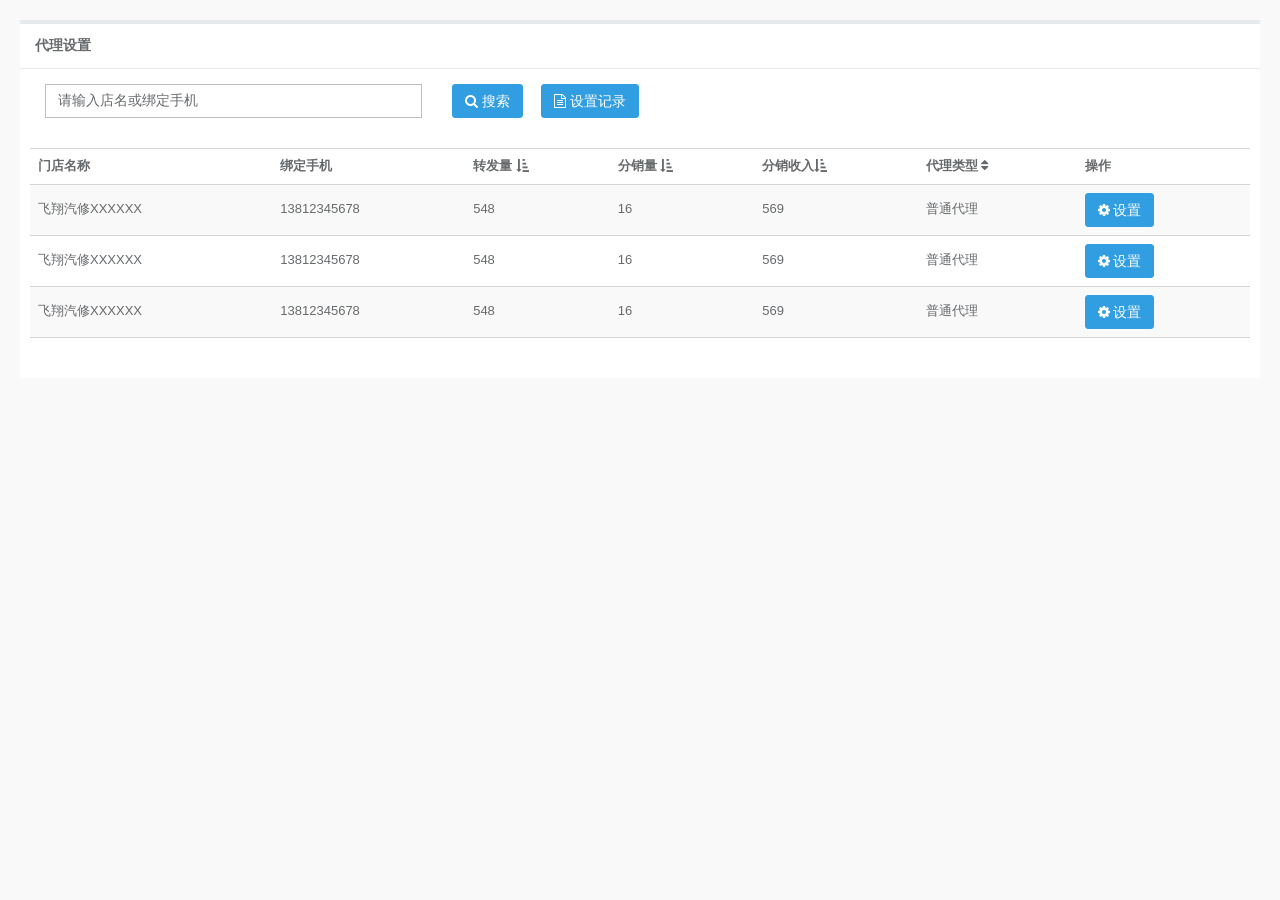
<file: Core.Layui.HplusRazor/wwwroot/js/bs-blue/AgentSettings.html>
<!DOCTYPE html>
<html lang="en">
<head>
    <meta charset="utf-8">
    <meta name="viewport" content="width=device-width, initial-scale=1.0">
    <meta name="renderer" content="webkit">
    <meta name="keywords" content="">
    <meta name="description" content="">
    <link href="css/bootstrap.min.css" rel="stylesheet">
    <link href="css/bootstrap.min.css">
    <link href="css/font-awesome.min.css"  rel="stylesheet">
    <link href="css/animate.min.css" rel="stylesheet">
    <link href="css/style.min_EDT.css" rel="stylesheet">
    <link rel="stylesheet" type="text/css" href="css/master.css">
    <link rel="stylesheet" type="text/css" href="css/plugins/iCheck/custom.css">
    <link rel="stylesheet" type="text/css" href="js/plugins/layer/skin/layer.css">
    <title>代理设置</title>
</head>
<body class="gray-bg">
<div class="wrapper wrapper-content animated fadeInRight">
    <div class="row">
        <div class="col-sm-12">
            <div class="ibox float-e-margins">
                <div class="ibox-title">
                    <h5>代理设置</h5>
                </div>
                <div class="ibox-content">
                    <div class="row">
                        <div class="col-sm-12">
                            <form class="form-horizontal">
                                <div class="row">
                                    <div class="col-sm-12">
                                        <div class="col-sm-4">
                                            <div class="input-group" style="width: 100%;">
                                                <input class="form-control" placeholder="" type="text" value="请输入店名或绑定手机" >
                                            </div>
                                        </div>
                                        <div class="col-sm-4">
                                            <button type="submit" class="btn btn-primary m-r"><i class="fa fa-search"></i> 搜索</button>
                                            <a href="AgentSettingRecords.html" class="btn-primary btn"><i class="fa fa-file-text-o"></i> 设置记录</a>
                                        </div>
                                    </div>
                                </div>
                            </form>
                        </div>
                    </div>
                    <div class="row m-t-lg">
                        <div class="col-sm-12">
                            <div class="table-responsive">
                                <table class="table table-striped table-hover" id="ListTB">
                                    <thead>
                                        <tr>
                                            <th>门店名称</th>
                                            <th>绑定手机</th>
                                            <th>转发量 <i class="fa fa-sort-amount-asc"></i></th>
                                            <th>分销量 <i class="fa fa-sort-amount-asc"></i></th>
                                            <th>分销收入<i class="fa fa-sort-amount-asc"></i></th>
                                            <th>代理类型 <i class="fa fa-sort"></i></th>
                                            <th>操作</th>
                                        </tr>
                                    </thead>
                                    <tbody>
                                        <tr>
                                            <td>飞翔汽修XXXXXX</td>
                                            <td>13812345678</td>
                                            <td>548</td>
                                            <td>16</td>
                                            <td>569</td>
                                            <td>普通代理</td>
                                            <td><button class="btn btn-primary settings-btn"><i class="fa fa-cog"></i> 设置</button></td>
                                        </tr>
                                        <tr>
                                            <td>飞翔汽修XXXXXX</td>
                                            <td>13812345678</td>
                                            <td>548</td>
                                            <td>16</td>
                                            <td>569</td>
                                            <td>普通代理</td>
                                            <td><button class="btn btn-primary settings-btn"><i class="fa fa-cog"></i> 设置</button></td>
                                        </tr>
                                        <tr>
                                            <td>飞翔汽修XXXXXX</td>
                                            <td>13812345678</td>
                                            <td>548</td>
                                            <td>16</td>
                                            <td>569</td>
                                            <td>普通代理</td>
                                            <td><button class="btn btn-primary settings-btn"><i class="fa fa-cog"></i> 设置</button></td>
                                        </tr>
                                    </tbody>
                                </table>
                            </div>
                        </div>
                    </div>
                </div>
            </div>
        </div>
    </div>
</div>
<script src="js/jquery.min.js"></script>
<script src="js/bootstrap.min.js"></script>
<script src="js/plugins/iCheck/icheck.min.js"></script>
<script src="js/plugins/datapicker/bootstrap-datepicker.js"></script>
<script src="js/plugins/layer/layer.min.js"></script>
<script>
    $(document).ready(function(){
        $('.settings-btn').on('click', function(){
            layer.open({
                title: '更改代理商类型',
                type: 1,
                skin: 'layui-layer-rim', //加上边框
                area: ['260px', '220px'],
                shadeClose: true, //点击遮罩关闭
                content: '<div class="form-box"> <div class="input-group"> <label class="checkbox-inline i-checks"> <input type="radio" class="i-checks" name="IDs" style="position: relative;top:2px;margin-right:5px;">普通代理商（当前）</label></div> <div class="input-group m-t-xs"> <label class="checkbox-inline i-checks"> <input type="radio" class="i-checks" name="IDs" style="position: relative;top:2px;margin-right:5px;">高级代理 </label> </div> <div class="col-sm-12 m-t text-center"> <button class="btn btn-primary " id="BtnSave" name="BtnSave" type="button"><i class="fa fa-floppy-o"></i> 保存</button> </div> </div>'
            });
        });
        $(".i-checks").iCheck({
            checkboxClass:"icheckbox_square-green",
            radioClass:"iradio_square-green"
        });
    });
</script>
</body>
</html>
</file>
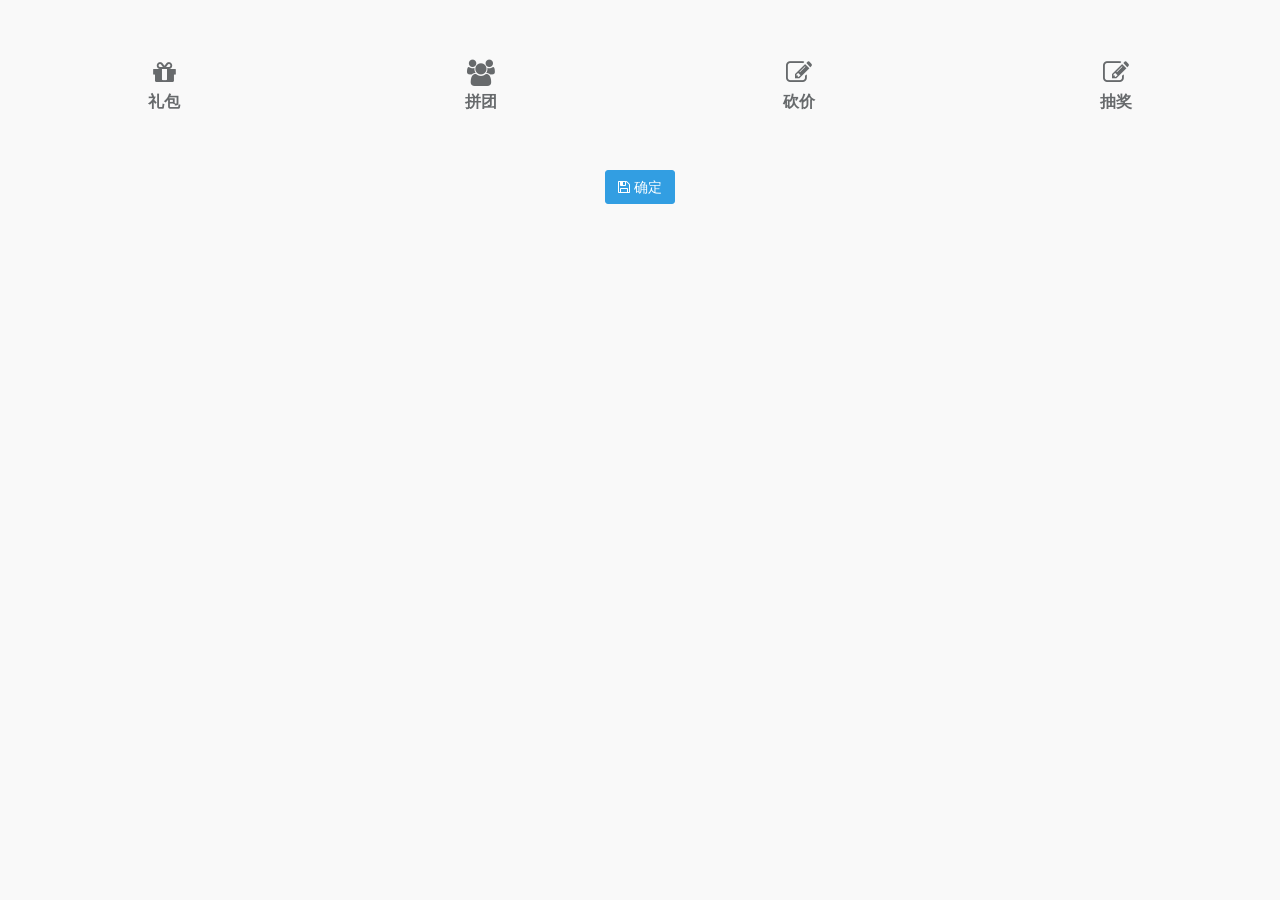
<file: Core.Layui.HplusRazor/wwwroot/js/bs-blue/ChoicePlay.html>
<!DOCTYPE html>
<html lang="en">
<head>
    <meta charset="utf-8">
    <meta name="viewport" content="width=device-width, initial-scale=1.0">
    <meta name="renderer" content="webkit">
    <meta name="keywords" content="">
    <meta name="description" content="">
    <link href="css/bootstrap.min.css" rel="stylesheet">
    <link href="css/font-awesome.min.css"  rel="stylesheet">
    <link href="css/animate.min.css" rel="stylesheet">
    <link href="css/style.min_EDT.css" rel="stylesheet">
    <link rel="stylesheet" type="text/css" href="css/master.css">
    <link rel="stylesheet" type="text/css" href="css/plugins/iCheck/custom.css">
    <title>玩法选择</title>
</head>
<body class="gray-bg">
<div class="wrapper wrapper-content">
    <div class="row">
        <div class="col-sm-12">
            <div class="row">
                <div class="col-sm-3">
                    <div class="J_menuItem">
                        <div class="widget p-lg text-center">
                            <div class="m-b-md">
                                <i class="fa fa-gift fa-2x"></i>
                                <h3 class="m-xs">礼包</h3>
                            </div>
                        </div>
                    </div>
                </div>
                <div class="col-sm-3">
                    <div class="J_menuItem">
                        <div class="widget p-lg text-center">
                            <div class="m-b-md">
                                <i class="fa fa-users fa-2x"></i>
                                <h3 class="m-xs">拼团</h3>
                            </div>
                        </div>
                    </div>
                </div>
                <div class="col-sm-3">
                    <div class="J_menuItem">
                        <div class="widget p-lg text-center">
                            <div class="m-b-md">
                                <i class="fa fa-edit fa-2x"></i>
                                <h3 class="m-xs">砍价</h3>
                            </div>
                        </div>
                    </div>
                </div>
                <div class="col-sm-3">
                    <div class="J_menuItem">
                        <div class="widget p-lg text-center">
                            <div class="m-b-md">
                                <i class="fa fa-edit fa-2x"></i>
                                <h3 class="m-xs">抽奖</h3>
                            </div>
                        </div>
                    </div>
                </div>
            </div>
        </div>
        <div class="text-center m-t">
            <button type="button" class="btn btn-primary"> <i class="fa fa-floppy-o"></i> 确定</button>
        </div>
    </div>
</div>
<script src="js/jquery.min.js"></script>
<script src="js/bootstrap.min.js"></script>
</body>
</html>
</file>
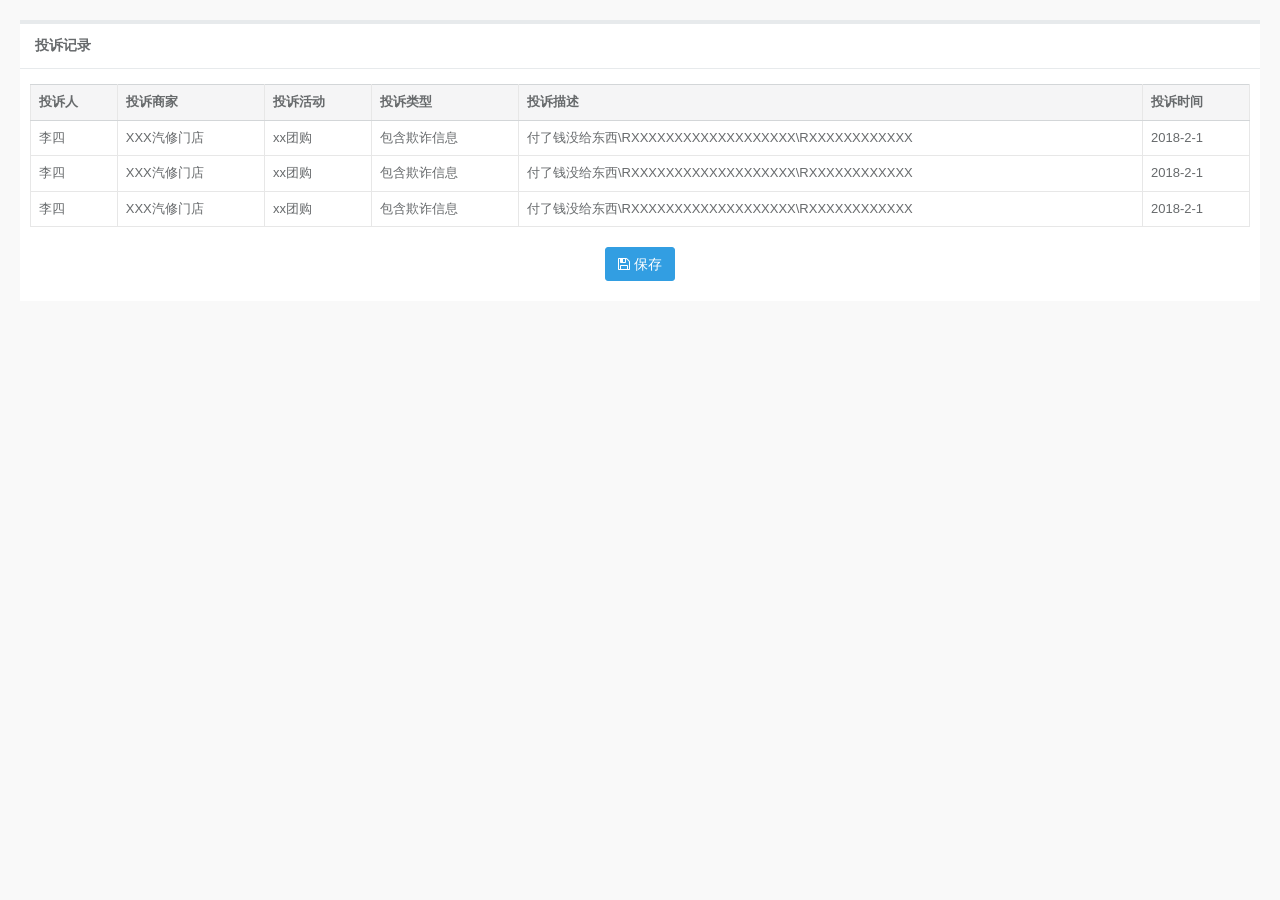
<file: Core.Layui.HplusRazor/wwwroot/js/bs-blue/ComplainsRecords.html>
<!DOCTYPE html>
<html lang="en">
<head>
    <meta charset="utf-8">
    <meta name="viewport" content="width=device-width, initial-scale=1.0">
    <meta name="renderer" content="webkit">
    <meta name="keywords" content="">
    <meta name="description" content="">
    <link href="css/bootstrap.min.css" rel="stylesheet">
    <link href="css/bootstrap.min.css">
    <link href="css/font-awesome.min.css"  rel="stylesheet">
    <link href="css/animate.min.css" rel="stylesheet">
    <link href="css/style.min_EDT.css" rel="stylesheet">
    <link rel="stylesheet" type="text/css" href="css/master.css">
    <link rel="stylesheet" type="text/css" href="css/plugins/iCheck/custom.css">
    <title>投诉记录</title>
</head>
<body class="gray-bg">
<div class="wrapper wrapper-content">
    <div class="row">
        <div class="col-sm-12">
            <div class="ibox float-e-margins">
                <div class="ibox-title">
                    <h5>投诉记录</h5>
                </div>
                <div class="ibox-content">
                    <div class="table-responsive">
                        <table class="table table-bordered">
                            <thead>
                                <tr>
                                    <th>投诉人</th>
                                    <th>投诉商家</th>
                                    <th>投诉活动</th>
                                    <th>投诉类型</th>
                                    <th>投诉描述</th>
                                    <th>投诉时间</th>
                                </tr>
                            </thead>
                            <tbody>
                                <tr>
                                    <td>李四</td>
                                    <td>XXX汽修门店</td>
                                    <td>xx团购</td>
                                    <td>包含欺诈信息</td>
                                    <td>付了钱没给东西\RXXXXXXXXXXXXXXXXXXX\RXXXXXXXXXXXX</td>
                                    <td>2018-2-1</td>
                                </tr>
                                <tr>
                                    <td>李四</td>
                                    <td>XXX汽修门店</td>
                                    <td>xx团购</td>
                                    <td>包含欺诈信息</td>
                                    <td>付了钱没给东西\RXXXXXXXXXXXXXXXXXXX\RXXXXXXXXXXXX</td>
                                    <td>2018-2-1</td>
                                </tr>
                                <tr>
                                    <td>李四</td>
                                    <td>XXX汽修门店</td>
                                    <td>xx团购</td>
                                    <td>包含欺诈信息</td>
                                    <td>付了钱没给东西\RXXXXXXXXXXXXXXXXXXX\RXXXXXXXXXXXX</td>
                                    <td>2018-2-1</td>
                                </tr>
                            </tbody>
                        </table>
                        <div class="text-center">
                            <button type="button" class="btn btn-primary"> <i class="fa fa-floppy-o"></i> 保存</button>
                        </div>
                    </div>
                </div>
            </div>
        </div>
    </div>
</div>
<script src="js/jquery.min.js"></script>
<script src="js/bootstrap.min.js"></script>
<script src="js/plugins/iCheck/icheck.min.js"></script>
<script src="js/plugins/datapicker/bootstrap-datepicker.js"></script>
<script>
    $(document).ready(function(){
        $(".i-checks").iCheck({
            checkboxClass:"icheckbox_square-green",
            radioClass:"iradio_square-green"
        })
    });
</script>
</body>
</html>
</file>
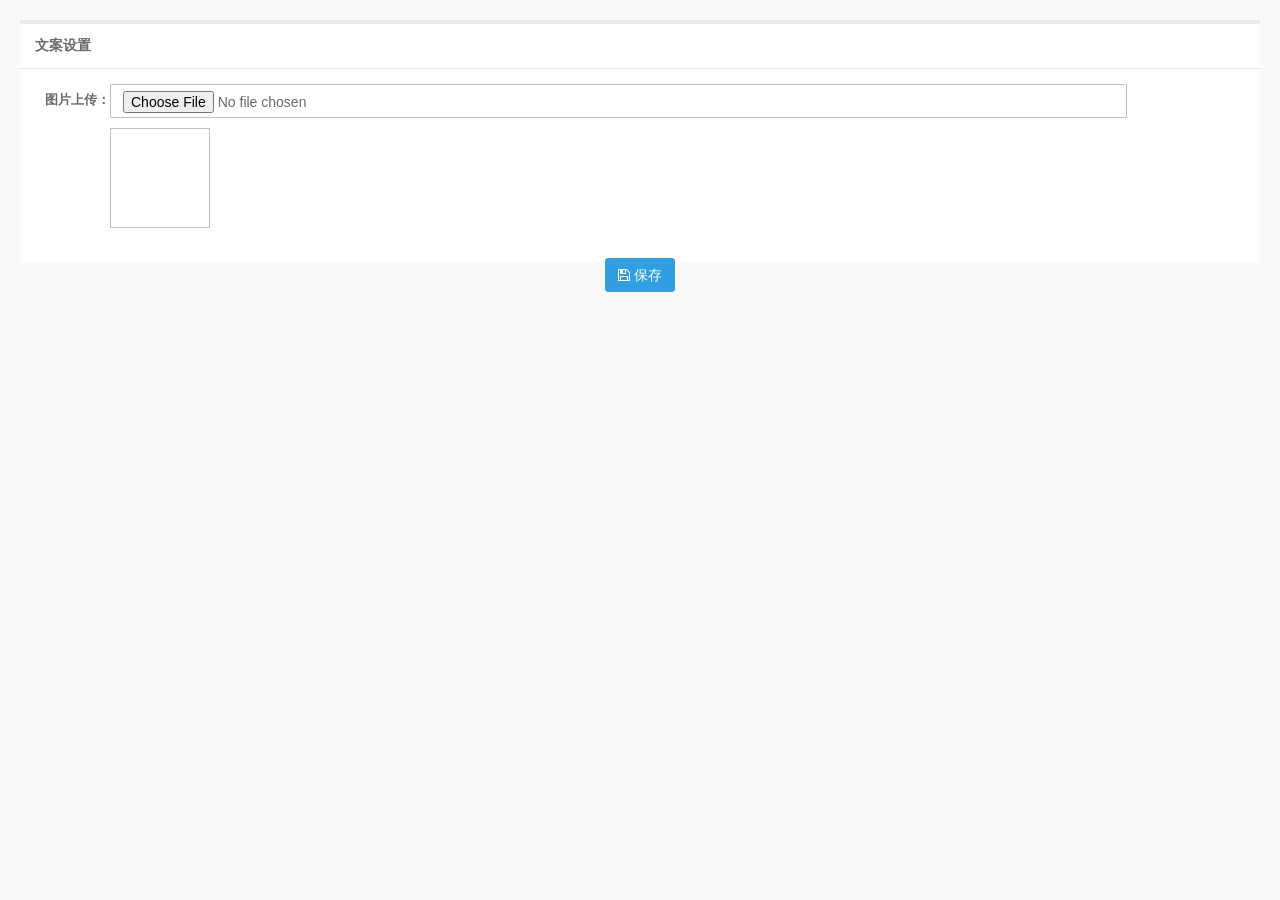
<file: Core.Layui.HplusRazor/wwwroot/js/bs-blue/CopySettings.html>
<!DOCTYPE html>
<html lang="en">
<head>
    <meta charset="utf-8">
    <meta name="viewport" content="width=device-width, initial-scale=1.0">
    <meta name="renderer" content="webkit">
    <meta name="keywords" content="">
    <meta name="description" content="">
    <link href="css/bootstrap.min.css" rel="stylesheet">
    <link href="css/bootstrap.min.css">
    <link href="css/font-awesome.min.css"  rel="stylesheet">
    <link href="css/animate.min.css" rel="stylesheet">
    <link href="css/style.min_EDT.css" rel="stylesheet">
    <link rel="stylesheet" type="text/css" href="css/master.css">
    <link rel="stylesheet" type="text/css" href="css/plugins/iCheck/custom.css">
    <title>文案设置</title>
</head>
<body class="gray-bg">
<div class="wrapper wrapper-content animated fadeInRight">
    <div class="row">
        <div class="col-sm-12">
            <div class="ibox float-e-margins">
                <div class="ibox-title">
                    <h5>文案设置</h5>
                </div>
                <div class="ibox-content">
                    <div class="row">
                        <form class="form-horizontal">
                            <div class="col-sm-12">
                                <div class="form-group" style="margin-left: 15px;">
                                    <label class="control-label fl">图片上传：</label>
                                    <div class="input-group col-sm-10">
                                        <ul id="warp">
                                            <li>
                                                <input type="file" id="up_img_WU_FILE_0"  class="form-control"/>
                                                <img id="imgShow_WU_FILE_0" width="100" height="100" style="margin-top:10px;" />
                                            </li>
                                        </ul>
                                    </div>
                                </div>
                            </div>
                        </form>
                    </div>
                    <div class="col-sm-12 m-t text-center">
                        <button class="btn btn-primary " id="BtnSave" name="BtnSave" type="button"><i class="fa fa-floppy-o"></i> 保存</button>
                    </div>
                </div>
            </div>
        </div>
    </div>
</div>
<script src="js/jquery.min.js"></script>
<script src="js/bootstrap.min.js"></script>
<script src="js/plugins/iCheck/icheck.min.js"></script>
<script src="js/plugins/datapicker/bootstrap-datepicker.js"></script>
<script src="js/plugins/prettyfile/bootstrap-prettyfile.js"></script>
<script src="js/uploadPreview.js"></script>
</body>
</html>
</file>
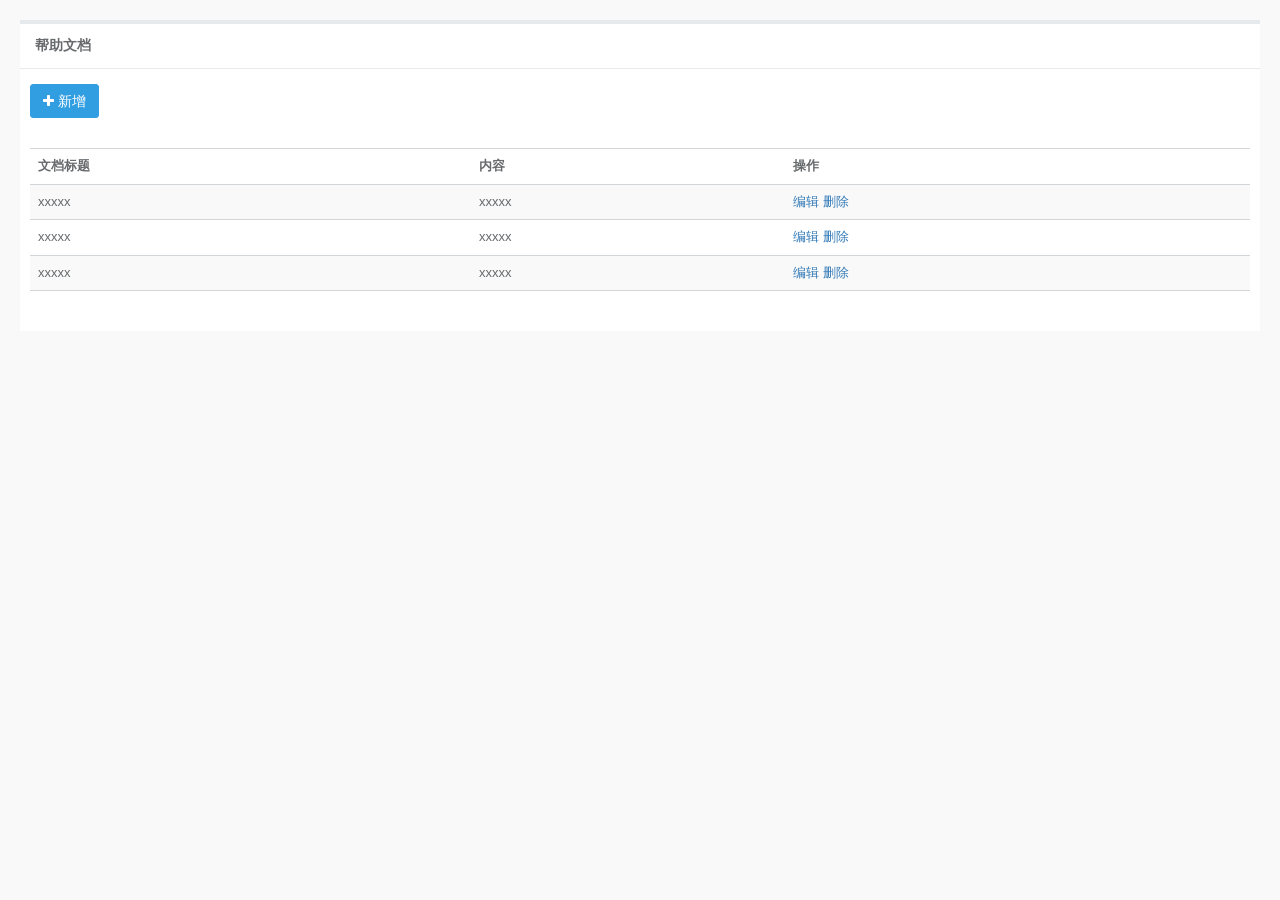
<file: Core.Layui.HplusRazor/wwwroot/js/bs-blue/HelpDocument.html>
<!DOCTYPE html>
<html lang="en">
<head>
    <meta charset="utf-8">
    <meta name="viewport" content="width=device-width, initial-scale=1.0">
    <meta name="renderer" content="webkit">
    <meta name="keywords" content="">
    <meta name="description" content="">
    <link href="css/bootstrap.min.css" rel="stylesheet">
    <link href="css/bootstrap.min.css">
    <link href="css/font-awesome.min.css"  rel="stylesheet">
    <link href="css/animate.min.css" rel="stylesheet">
    <link href="css/style.min_EDT.css" rel="stylesheet">
    <link rel="stylesheet" type="text/css" href="css/master.css">
    <link rel="stylesheet" type="text/css" href="css/plugins/iCheck/custom.css">
    <link rel="stylesheet" type="text/css" href="js/plugins/layer/skin/layer.css">
    <title>帮助文档</title>
</head>
<body class="gray-bg">
<div class="wrapper wrapper-content">
    <div class="row">
        <div class="col-sm-12">
            <div class="ibox float-e-margins">
                <div class="ibox-title">
                    <h5>帮助文档</h5>
                </div>
                <div class="ibox-content" id="tab-box">
                    <div class="row m-b-lg">
                        <div class="col-sm-12">
                            <button type="button" class="btn btn-primary help-btn"><i class="fa fa-plus"></i> 新增</button>
                        </div>
                    </div>
                    <div class="table-responsive">
                        <table class="table table-striped table-hover" id="ListTB">
                            <thead>
                                <tr>
                                    <th>文档标题</th>
                                    <th>内容</th>
                                    <th>操作</th>
                                </tr>
                            </thead>
                            <tbody>
                                <tr>
                                    <td>xxxxx</td>
                                    <td>xxxxx</td>
                                    <td>
                                        <a href="#">编辑</a>
                                        <a href="#">删除</a>
                                    </td>
                                </tr>
                                <tr>
                                    <td>xxxxx</td>
                                    <td>xxxxx</td>
                                    <td>
                                        <a href="#">编辑</a>
                                        <a href="#">删除</a>
                                    </td>
                                </tr>
                                <tr>
                                    <td>xxxxx</td>
                                    <td>xxxxx</td>
                                    <td>
                                        <a href="#">编辑</a>
                                        <a href="#">删除</a>
                                    </td>
                                </tr>
                            </tbody>
                        </table>
                    </div>
                    <div class="table-responsive tab-content">
                        <table class="table table-bordered" style="width: 600px">
                            <thead>
                            <tr>
                                <th>标签名称</th>
                                <th><a><i class="fa fa-plus"></i> 操作</a></th>
                            </tr>
                            </thead>
                            <tbody>
                            <tr>
                                <td>
                                    <input class="form-control">
                                </td>
                                <td>
                                    <a href="#" class="btn btn-white">保存</a>
                                </td>
                            </tr>
                            <tr>
                                <td>标签1</td>
                                <td>
                                    <a href="#" class="btn btn-white">删除</a>
                                </td>
                            </tr>
                            <tr>
                                <td>标签2</td>
                                <td>
                                    <a href="#" class="btn btn-white">删除</a>
                                </td>
                            </tr>
                            <tr>
                                <td>标签3</td>
                                <td>
                                    <a href="#" class="btn btn-white">删除</a>
                                </td>
                            </tr>
                            </tbody>
                        </table>
                    </div>
                </div>
            </div>
        </div>
    </div>
</div>
<script src="js/jquery.min.js"></script>
<script src="js/bootstrap.min.js"></script>
<script src="js/plugins/iCheck/icheck.min.js"></script>
<script src="js/plugins/datapicker/bootstrap-datepicker.js"></script>
<script src="js/plugins/layer/layer.min.js"></script>
<script>
    $(document).ready(function(){
        $(".i-checks").iCheck({
            checkboxClass:"icheckbox_square-green",
            radioClass:"iradio_square-green"
        })
        $('.help-btn').on('click', function(){
            layer.open({
                title: '增加',
                type: 1,
                skin: 'layui-layer-rim', //加上边框
                area: ['400px', '350px'],
                shadeClose: false, //点击遮罩关闭
                content: '<form class="form-horizontal"> <div class="form-box"> <div class="form-group"> <label class="col-sm-2 control-label">标题</label> <div class="col-sm-10"> <input type="text" class="form-control"> </div> </div> <div class="form-group"> <label class="col-sm-2 control-label">内容</label> <div class="col-sm-10"> <textarea  name="comment" class="form-control" rows="5"></textarea> </div> </div> <div class="col-sm-12 m-t text-center"> <button class="btn btn-primary " id="BtnSave" name="BtnSave" type="button"><i class="fa fa-floppy-o"></i> 保存</button> </div> </div> </form>'
            });
        });
    });
</script>
</body>
</html>
</file>
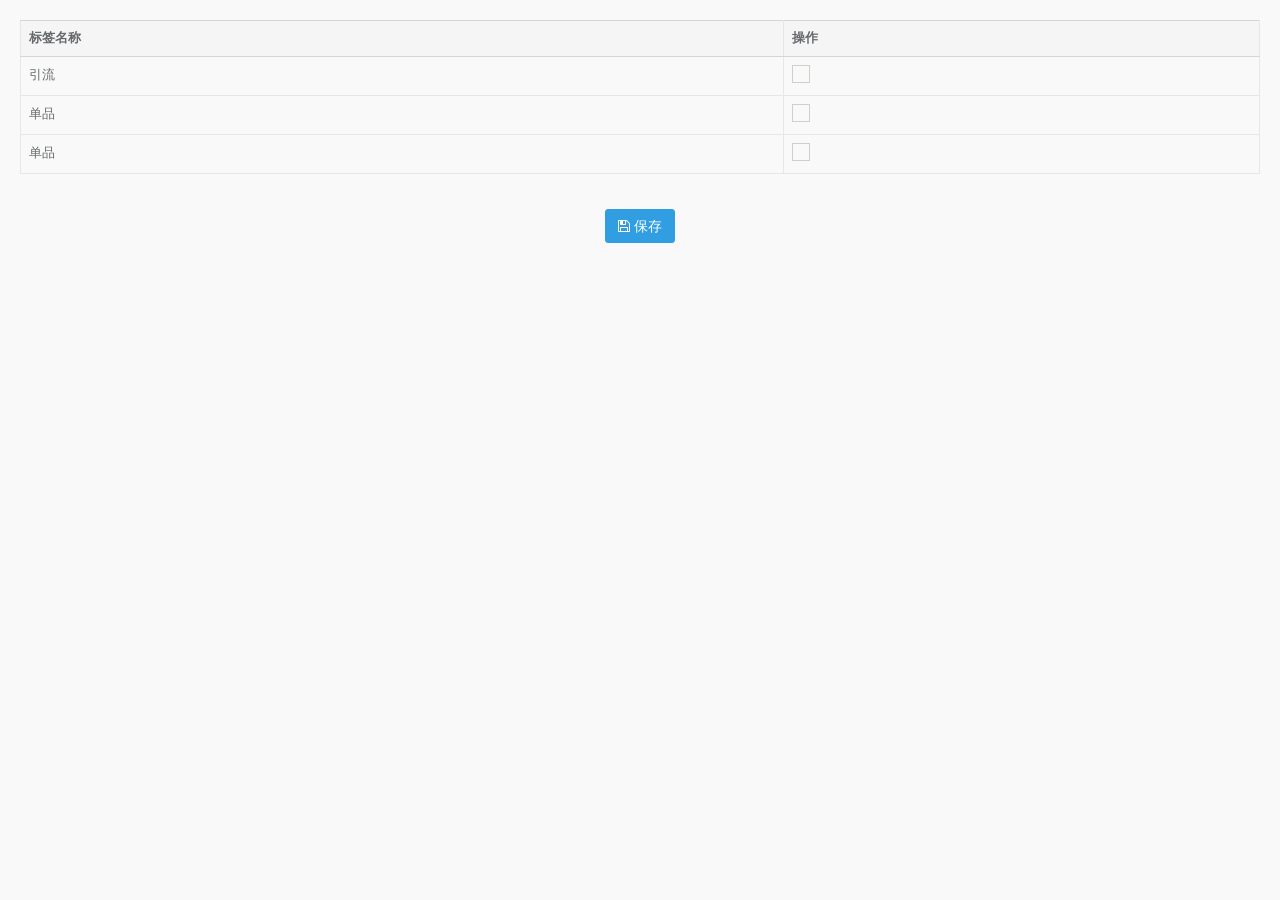
<file: Core.Layui.HplusRazor/wwwroot/js/bs-blue/label.html>
<!DOCTYPE html>
<html lang="en">
<head>
    <meta charset="utf-8">
    <meta name="viewport" content="width=device-width, initial-scale=1.0">
    <meta name="renderer" content="webkit">
    <meta name="keywords" content="">
    <meta name="description" content="">
    <link href="css/bootstrap.min.css" rel="stylesheet">
    <link href="css/bootstrap.min.css">
    <link href="css/font-awesome.min.css"  rel="stylesheet">
    <link href="css/animate.min.css" rel="stylesheet">
    <link href="css/style.min_EDT.css" rel="stylesheet">
    <link rel="stylesheet" type="text/css" href="css/master.css">
    <link rel="stylesheet" type="text/css" href="css/plugins/iCheck/custom.css">
    <title>标签</title>
</head>
<body class="gray-bg">
<div class="wrapper wrapper-content">
    <div class="row">
        <div class="col-sm-12">
            <div class="table-responsive">
                <table class="table table-bordered" id="ListTB">
                <thead>
                    <tr>
                        <th>标签名称</th>
                        <th>操作</th>
                    </tr>
                </thead>
                <tbody>
                    <tr>
                        <td>引流</td>
                        <td><input type="checkbox" class="i-checks" name="IDs" style="position: absolute; opacity: 0;"></td>
                    </tr>
                    <tr>
                        <td>单品</td>
                        <td><input type="checkbox" class="i-checks" name="IDs" style="position: absolute; opacity: 0;"></td>
                    </tr>
                    <tr>
                        <td>单品</td>
                        <td><input type="checkbox" class="i-checks" name="IDs" style="position: absolute; opacity: 0;"></td>
                    </tr>
                </tbody>
            </table>
            </div>
            <div class="col-sm-12 m-t text-center">
                <button class="btn btn-primary " id="BtnSave" name="BtnSave" type="button"><i class="fa fa-floppy-o"></i> 保存</button>
            </div>
        </div>
    </div>
</div>
<script src="js/jquery.min.js"></script>
<script src="js/bootstrap.min.js"></script>
<script src="js/plugins/iCheck/icheck.min.js"></script>
<script src="js/plugins/datapicker/bootstrap-datepicker.js"></script>
<script>
    $(document).ready(function(){
        $(".i-checks").iCheck({
            checkboxClass:"icheckbox_square-green",
            radioClass:"iradio_square-green"
        });
    });
</script>
</body>
</html>
</file>
<file: Core.Layui.HplusRazor/wwwroot/js/bs-blue/css/style.min_EDT.css>
h1, h2, h3, h4, h5, h6 { font-weight: 100; }

h1 { font-size: 30px; }

h2 { font-size: 24px; }

h3 { font-size: 16px; }

h4 { font-size: 14px; }

h5 { font-size: 12px; }

h6 { font-size: 10px; }

h3, h4, h5 { margin-top: 5px; font-weight: 600; }

.nav > li > a { color: #555555; font-weight: 600; padding: 14px 20px 14px 25px; }

.nav li > a { display: block; }

.nav_L li > a { border-bottom: 1px solid #eee; }

.nav_L li li > a { border-bottom: 1px solid #ece2db; }

.nav.navbar-right > li > a { color: #fff; }

    .nav.navbar-right > li > a:hover { background: #a87143; }

.nav > li.active > a { color: #fff; background: #329EE2; }

.nav > li.active > ul li.active > a { background: #329EE2; }

.navbar-default .nav > li > a:focus, .navbar-default .nav > li > a:hover { background-color: #329EE2; color: #fff; }

.navbar-default .nav > li > ul > li > a:focus, .navbar-default .nav > li > ul > li > a:hover { background-color: #329EE2; }

.nav .open > a, .nav .open > a:focus, .nav .open > a:hover { background: #a87143; }

.nav > li > a i { margin-right: 6px; }

.navbar { border: 0; }

.navbar-default { background-color: transparent; border-color: #2f4050; position: relative; }

.navbar-top-links li { display: inline-block; }

    .navbar-top-links li:last-child, body.body-small .navbar-top-links li:last-child { margin-right: 10px; }

    .navbar-top-links li a { padding: 20px 10px; min-height: 50px; }

.dropdown-menu { border: medium none; display: none; float: left; font-size: 12px; left: 0; list-style: none outside none; padding: 0; position: absolute; text-shadow: none; top: 100%; z-index: 1000; border-radius: 0; box-shadow: 0 0 3px rgba(86,96,117,.3); }

    .dropdown-menu > li > a { border-radius: 3px; color: inherit; line-height: 25px; margin: 4px; text-align: left; font-weight: 400; }

        .dropdown-menu > li > a.font-bold { font-weight: 600; }

.navbar-top-links .dropdown-menu li { display: block; }

    .navbar-top-links .dropdown-menu li:last-child { margin-right: 0; }

    .navbar-top-links .dropdown-menu li a { padding: 3px 20px; min-height: 0; }

        .navbar-top-links .dropdown-menu li a div { white-space: normal; }

.navbar-top-links .dropdown-alerts, .navbar-top-links .dropdown-messages, .navbar-top-links .dropdown-tasks { width: 310px; min-width: 0; }

.navbar-top-links .dropdown-messages { margin-left: 5px; }

.navbar-top-links .dropdown-tasks { margin-left: -59px; }

.navbar-top-links .dropdown-alerts { margin-left: -123px; }

.navbar-top-links .dropdown-user { right: 0; left: auto; }

.dropdown-alerts, .dropdown-messages { padding: 10px; }

    .dropdown-alerts li a, .dropdown-messages li a { font-size: 12px; }

    .dropdown-alerts li em, .dropdown-messages li em { font-size: 10px; }

.nav.navbar-top-links .dropdown-alerts a { font-size: 12px; }

.nav-header { text-align: center; padding: 8px 0 7px; background: #1c84c6; height: 60px; /*margin-right: -1px;*/ }

.nav > li.active { border-left: 4px solid #166698; background: #f2ece8; }

.nav.nav-second-level > li.active { border: none; }

.nav.nav-second-level.collapse[style] { height: auto !important; }

.nav-header a { color: #DFE4ED; }

.nav-header .text-muted { color: #8095a8; }

.minimalize-styl-2 { padding: 4px 12px; margin: 14px 5px 5px 20px; font-size: 14px; float: left; }

.navbar-form-custom { float: left; height: 50px; padding: 0; width: 200px; display: inline-table; }

    .navbar-form-custom .form-group { margin-bottom: 0; }

.nav.navbar-top-links a { font-size: 14px; }

.navbar-form-custom .form-control { background: none repeat scroll 0 0 rgba(0,0,0,0); border: medium none; font-size: 14px; height: 60px; margin: 0; z-index: 2000; }

.count-info .label { line-height: 12px; padding: 1px 5px; position: absolute; right: 6px; top: 12px; }

.arrow { float: right; margin-top: 2px; }

.fa.arrow:before { content: "\f104"; }

.active > a > .fa.arrow:before { content: "\f107"; }

.nav-second-level li, .nav-third-level li { border-bottom: none !important; }

    .nav-second-level li a { padding: 7px 15px 7px 10px; padding-left: 52px; }

    .nav-third-level li a { padding-left: 62px; }

    .nav-second-level li:last-child { margin-bottom: 10px; }

.mini-navbar .nav li:focus > .nav-second-level, body:not(.fixed-sidebar):not(.canvas-menu).mini-navbar .nav li:hover > .nav-second-level { display: block; border-radius: 0 2px 2px 0; min-width: 140px; height: auto; }

body.mini-navbar .navbar-default .nav > li > .nav-second-level li a { font-size: 12px; border-radius: 0 2px 2px 0; }

.fixed-nav .slimScrollDiv #side-menu { padding-bottom: 60px; position: relative; }

.slimScrollDiv > * { overflow: hidden; }

.mini-navbar .nav-second-level li a { padding: 10px 10px 10px 15px; }

.canvas-menu.mini-navbar .nav-second-level { background: #293846; }

.mini-navbar li.active .nav-second-level { left: 65px; }

.navbar-default .special_link a { background: #1ab394; color: #fff; }

    .navbar-default .special_link a:hover { background: #17987e !important; color: #fff; }

    .navbar-default .special_link a span.label { background: #fff; color: #1ab394; }

.navbar-default .landing_link a { background: #1cc09f; color: #fff; }

    .navbar-default .landing_link a:hover { background: #1ab394 !important; color: #fff; }

    .navbar-default .landing_link a span.label { background: #fff; color: #1cc09f; }

.logo-element { text-align: center; font-size: 18px; font-weight: 600; color: #fff; display: none; padding: 18px 0; }

.pace-done #page-wrapper, .pace-done .footer, .pace-done .nav-header, .pace-done .navbar-static-side, .pace-done li.active { -webkit-transition: all .5s; -moz-transition: all .5s; -o-transition: all .5s; transition: all .5s; }

.navbar-fixed-top { transition-duration: .5s; z-index: 2030; }

.navbar-fixed-top, .navbar-static-top { background: #1c84c6; }

.fixed-nav #wrapper { padding-top: 60px; box-sizing: border-box; }

.fixed-nav .minimalize-styl-2 { margin: 14px 5px 5px 15px; }

.body-small .navbar-fixed-top { margin-left: 0; }

body.mini-navbar .navbar-static-side { width: 70px; }

body.mini-navbar .nav-label, body.mini-navbar .navbar-default .nav li a span, body.mini-navbar .profile-element { display: none; }

body.canvas-menu .profile-element { display: block; }

body:not(.fixed-sidebar):not(.canvas-menu).mini-navbar .nav-second-level { display: none; }

body.mini-navbar .navbar-default .nav > li > a { font-size: 16px; }

body.mini-navbar .logo-element { display: block; }

body.canvas-menu .logo-element { display: none; }

body.mini-navbar .nav-header { padding: 0; background-color: #1c84c6; }

body.canvas-menu .nav-header { padding: 33px 25px; }

body.mini-navbar #page-wrapper { margin: 0 0 0 70px; }

body.canvas-menu.mini-navbar #page-wrapper, body.canvas-menu.mini-navbar .footer { margin: 0; }

body.canvas-menu .navbar-static-side, body.fixed-sidebar .navbar-static-side { position: fixed; width: 185px; z-index: 2001; height: 100%; }

body.fixed-sidebar.mini-navbar .navbar-static-side { width: 70px; }

body.body-small.fixed-sidebar.mini-navbar #page-wrapper, body.fixed-sidebar.mini-navbar #page-wrapper { margin: 0 0 0 70px; }

body.body-small.fixed-sidebar.mini-navbar .navbar-static-side { width: 70px; }

.fixed-sidebar.mini-navbar .nav li > .nav-second-level { display: none; }

.fixed-sidebar.mini-navbar .nav li.active { border-left-width: 0; }

.canvas-menu.mini-navbar .nav li:hover > .nav-second-level, .fixed-sidebar.mini-navbar .nav li:hover > .nav-second-level { position: absolute; left: 70px; top: 0; background-color: #2f4050; padding: 10px 10px 0; font-size: 12px; display: block; min-width: 140px; border-radius: 2px; }

body.fixed-sidebar.mini-navbar .navbar-default .nav > li > .nav-second-level li a { font-size: 12px; border-radius: 3px; }

body.canvas-menu.mini-navbar .navbar-default .nav > li > .nav-second-level li a { font-size: 13px; border-radius: 3px; }

.canvas-menu.mini-navbar .nav-second-level li a, .fixed-sidebar.mini-navbar .nav-second-level li a { padding: 10px 10px 10px 15px; }

.canvas-menu.mini-navbar .nav-second-level, .fixed-sidebar.mini-navbar .nav-second-level { position: relative; padding: 0; font-size: 13px; }

.canvas-menu.mini-navbar li.active .nav-second-level, .fixed-sidebar.mini-navbar li.active .nav-second-level { left: 0; }

body.canvas-menu nav.navbar-static-side { z-index: 2001; background: #2f4050; height: 100%; position: fixed; display: none; }

body.canvas-menu.mini-navbar nav.navbar-static-side { display: block; width: 70px; }

.top-navigation #page-wrapper { margin-left: 0; }

.top-navigation .navbar-nav .dropdown-menu > .active > a { background: #fff; color: #1ab394; font-weight: 700; }

.white-bg .navbar-fixed-top, .white-bg .navbar-static-top { background: #fff; }

.top-navigation .navbar { margin-bottom: 0; }

.top-navigation .nav > li > a { padding: 15px 20px; color: #676a6c; }

.top-navigation .nav > li a:focus, .top-navigation .nav > li a:hover { background: #fff; color: #1ab394; }

.top-navigation .nav > li.active { background: #fff; border: none; }

    .top-navigation .nav > li.active > a { color: #1ab394; }

.top-navigation .navbar-right { padding-right: 10px; }

.top-navigation .navbar-nav .dropdown-menu { box-shadow: none; border: 1px solid #e7eaec; }

.top-navigation .dropdown-menu > li > a { margin: 0; padding: 7px 20px; }

.navbar .dropdown-menu { margin-top: 0; }

.top-navigation .navbar-brand { background: #1ab394; color: #fff; padding: 15px 25px; }

.top-navigation .navbar-top-links li:last-child { margin-right: 0; }

.body-small.fixed-sidebar.mini-navbar .top-navigation #page-wrapper, .canvas-menu #page-wrapper, .mini-navbar .top-navigation #page-wrapper, .top-navigation.body-small.fixed-sidebar.mini-navbar #page-wrapper, .top-navigation.mini-navbar #page-wrapper { margin: 0; }

.fixed-nav #wrapper.top-navigation, .top-navigation.fixed-nav #wrapper { margin-top: 50px; }

.top-navigation .footer.fixed { margin-left: 0 !important; }

.top-navigation .wrapper.wrapper-content { padding: 40px; }

.body-small .top-navigation .wrapper.wrapper-content, .top-navigation.body-small .wrapper.wrapper-content { padding: 40px 0; }

.navbar-toggle { color: #fff; padding: 6px 12px; font-size: 14px; }

.top-navigation .navbar-nav .open .dropdown-menu .dropdown-header, .top-navigation .navbar-nav .open .dropdown-menu > li > a { padding: 10px 15px 10px 20px; }

@media (max-width:768px) {
    .top-navigation .navbar-header { display: block; float: none; }
}

.menu-visible-lg, .menu-visible-md { display: none !important; }

@media (min-width:1200px) {
    .menu-visible-lg { display: block !important; }
}

@media (min-width:992px) {
    .menu-visible-md { display: block !important; }
}

@media (max-width:767px) {
    .menu-visible-lg, .menu-visible-md { display: block !important; }
}

.btn { border-radius: 3px; }

.float-e-margins .btn { margin-bottom: 0; }

.btn-w-m { min-width: 120px; }

.btn-primary.btn-outline { color: #1ab394; }

.btn-success.btn-outline { color: #1c84c6; }

.btn-info.btn-outline { color: #23c6c8; }

.btn-warning.btn-outline { color: #f8ac59; }

.btn-danger.btn-outline { color: #ed5565; }

    .btn-danger.btn-outline:hover, .btn-info.btn-outline:hover, .btn-primary.btn-outline:hover, .btn-success.btn-outline:hover, .btn-warning.btn-outline:hover { color: #fff; }

.btn-primary { background-color: #329EE2; border-color: #329EE2; color: #FFF; }

    .btn-primary.active, .btn-primary:active, .btn-primary:focus, .btn-primary:hover, .open .dropdown-toggle.btn-primary { background-color: #329EE2; border-color: #329EE2; color: #FFF; }

    .btn-primary.active, .btn-primary:active, .open .dropdown-toggle.btn-primary { background-image: none; }

        .btn-primary.active[disabled], .btn-primary.disabled, .btn-primary.disabled.active, .btn-primary.disabled:active, .btn-primary.disabled:focus, .btn-primary.disabled:hover, .btn-primary[disabled], .btn-primary[disabled]:active, .btn-primary[disabled]:focus, .btn-primary[disabled]:hover, fieldset[disabled] .btn-primary, fieldset[disabled] .btn-primary.active, fieldset[disabled] .btn-primary:active, fieldset[disabled] .btn-primary:focus, fieldset[disabled] .btn-primary:hover { background-color: #1dc5a3; border-color: #1dc5a3; }

.btn-success { background-color: #1c84c6; border-color: #1c84c6; color: #FFF; }

    .btn-success.active, .btn-success:active, .btn-success:focus, .btn-success:hover, .open .dropdown-toggle.btn-success { background-color: #1a7bb9; border-color: #1a7bb9; color: #FFF; }

    .btn-success.active, .btn-success:active, .open .dropdown-toggle.btn-success { background-image: none; }

        .btn-success.active[disabled], .btn-success.disabled, .btn-success.disabled.active, .btn-success.disabled:active, .btn-success.disabled:focus, .btn-success.disabled:hover, .btn-success[disabled], .btn-success[disabled]:active, .btn-success[disabled]:focus, .btn-success[disabled]:hover, fieldset[disabled] .btn-success, fieldset[disabled] .btn-success.active, fieldset[disabled] .btn-success:active, fieldset[disabled] .btn-success:focus, fieldset[disabled] .btn-success:hover { background-color: #1f90d8; border-color: #1f90d8; }

.btn-info { background-color: #23c6c8; border-color: #23c6c8; color: #FFF; }

    .btn-info.active, .btn-info:active, .btn-info:focus, .btn-info:hover, .open .dropdown-toggle.btn-info { background-color: #21b9bb; border-color: #21b9bb; color: #FFF; }

    .btn-info.active, .btn-info:active, .open .dropdown-toggle.btn-info { background-image: none; }

        .btn-info.active[disabled], .btn-info.disabled, .btn-info.disabled.active, .btn-info.disabled:active, .btn-info.disabled:focus, .btn-info.disabled:hover, .btn-info[disabled], .btn-info[disabled]:active, .btn-info[disabled]:focus, .btn-info[disabled]:hover, fieldset[disabled] .btn-info, fieldset[disabled] .btn-info.active, fieldset[disabled] .btn-info:active, fieldset[disabled] .btn-info:focus, fieldset[disabled] .btn-info:hover { background-color: #26d7d9; border-color: #26d7d9; }

.btn-default { background-color: #c2c2c2; border-color: #c2c2c2; color: #FFF; }

    .btn-default.active, .btn-default:active, .btn-default:focus, .btn-default:hover, .open .dropdown-toggle.btn-default { background-color: #bababa; border-color: #bababa; color: #FFF; }

    .btn-default.active, .btn-default:active, .open .dropdown-toggle.btn-default { background-image: none; }

        .btn-default.active[disabled], .btn-default.disabled, .btn-default.disabled.active, .btn-default.disabled:active, .btn-default.disabled:focus, .btn-default.disabled:hover, .btn-default[disabled], .btn-default[disabled]:active, .btn-default[disabled]:focus, .btn-default[disabled]:hover, fieldset[disabled] .btn-default, fieldset[disabled] .btn-default.active, fieldset[disabled] .btn-default:active, fieldset[disabled] .btn-default:focus, fieldset[disabled] .btn-default:hover { background-color: #ccc; border-color: #ccc; }

.btn-warning { background-color: #f8ac59; border-color: #f8ac59; color: #FFF; }

    .btn-warning.active, .btn-warning:active, .btn-warning:focus, .btn-warning:hover, .open .dropdown-toggle.btn-warning { background-color: #f7a54a; border-color: #f7a54a; color: #FFF; }

    .btn-warning.active, .btn-warning:active, .open .dropdown-toggle.btn-warning { background-image: none; }

        .btn-warning.active[disabled], .btn-warning.disabled, .btn-warning.disabled.active, .btn-warning.disabled:active, .btn-warning.disabled:focus, .btn-warning.disabled:hover, .btn-warning[disabled], .btn-warning[disabled]:active, .btn-warning[disabled]:focus, .btn-warning[disabled]:hover, fieldset[disabled] .btn-warning, fieldset[disabled] .btn-warning.active, fieldset[disabled] .btn-warning:active, fieldset[disabled] .btn-warning:focus, fieldset[disabled] .btn-warning:hover { background-color: #f9b66d; border-color: #f9b66d; }

.btn-danger { background-color: #ed5565; border-color: #ed5565; color: #FFF; }

    .btn-danger.active, .btn-danger:active, .btn-danger:focus, .btn-danger:hover, .open .dropdown-toggle.btn-danger { background-color: #ec4758; border-color: #ec4758; color: #FFF; }

    .btn-danger.active, .btn-danger:active, .open .dropdown-toggle.btn-danger { background-image: none; }

        .btn-danger.active[disabled], .btn-danger.disabled, .btn-danger.disabled.active, .btn-danger.disabled:active, .btn-danger.disabled:focus, .btn-danger.disabled:hover, .btn-danger[disabled], .btn-danger[disabled]:active, .btn-danger[disabled]:focus, .btn-danger[disabled]:hover, fieldset[disabled] .btn-danger, fieldset[disabled] .btn-danger.active, fieldset[disabled] .btn-danger:active, fieldset[disabled] .btn-danger:focus, fieldset[disabled] .btn-danger:hover { background-color: #ef6776; border-color: #ef6776; }

.btn-link { color: inherit; }

    .btn-link.active, .btn-link:active, .btn-link:focus, .btn-link:hover, .open .dropdown-toggle.btn-link { color: #1ab394; text-decoration: none; }

    .btn-link.active, .btn-link:active, .open .dropdown-toggle.btn-link { background-image: none; }

        .btn-link.active[disabled], .btn-link.disabled, .btn-link.disabled.active, .btn-link.disabled:active, .btn-link.disabled:focus, .btn-link.disabled:hover, .btn-link[disabled], .btn-link[disabled]:active, .btn-link[disabled]:focus, .btn-link[disabled]:hover, fieldset[disabled] .btn-link, fieldset[disabled] .btn-link.active, fieldset[disabled] .btn-link:active, fieldset[disabled] .btn-link:focus, fieldset[disabled] .btn-link:hover { color: #cacaca; }

.btn-white { color: inherit; background: #fff; border: 1px solid #e7eaec; }

    .btn-white.active, .btn-white:active, .btn-white:focus, .btn-white:hover, .open .dropdown-toggle.btn-white { color: inherit; border: 1px solid #d2d2d2; }

    .btn-white.active, .btn-white:active { /*box-shadow: 0 2px 5px rgba(0,0,0,.15)inset;*/ box-shadow: none; background-color: #329EE2; color: #fff; border: 1px #329ee2 solid; }
.btn-group-sm > .btn, .btn-sm { padding: 5px 9px; }
.tab-content { overflow: hidden; }
.btn-white.active, .btn-white:active, .open .dropdown-toggle.btn-white { background-image: none; }

    .btn-white.active[disabled], .btn-white.disabled, .btn-white.disabled.active, .btn-white.disabled:active, .btn-white.disabled:focus, .btn-white.disabled:hover, .btn-white[disabled], .btn-white[disabled]:active, .btn-white[disabled]:focus, .btn-white[disabled]:hover, fieldset[disabled] .btn-white, fieldset[disabled] .btn-white.active, fieldset[disabled] .btn-white:active, fieldset[disabled] .btn-white:focus, fieldset[disabled] .btn-white:hover { color: #cacaca; }

.form-control, .form-control:focus, .has-error .form-control:focus, .has-success .form-control:focus, .has-warning .form-control:focus, .navbar-collapse, .navbar-form, .navbar-form-custom .form-control:focus, .navbar-form-custom .form-control:hover, .open .btn.dropdown-toggle, .panel, .popover, .progress, .progress-bar { box-shadow: none; }

.btn-outline { color: inherit; background-color: transparent; transition: all .5s; }

.btn-rounded { border-radius: 50px; }

.btn-large-dim { width: 90px; height: 90px; font-size: 42px; }

button.dim { display: inline-block; color: #fff; text-decoration: none; text-transform: uppercase; text-align: center; padding-top: 6px; margin-right: 10px; position: relative; cursor: pointer; border-radius: 5px; font-weight: 600; margin-bottom: 20px !important; }

    button.dim:active { top: 3px; }

button.btn-primary.dim { box-shadow: inset 0 0 0 #16987e,0 5px 0 0 #16987e,0 10px 5px #999; }

    button.btn-primary.dim:active { box-shadow: inset 0 0 0 #16987e,0 2px 0 0 #16987e,0 5px 3px #999; }

button.btn-default.dim { box-shadow: inset 0 0 0 #b3b3b3,0 5px 0 0 #b3b3b3,0 10px 5px #999; }

    button.btn-default.dim:active { box-shadow: inset 0 0 0 #b3b3b3,0 2px 0 0 #b3b3b3,0 5px 3px #999; }

button.btn-warning.dim { box-shadow: inset 0 0 0 #f79d3c,0 5px 0 0 #f79d3c,0 10px 5px #999; }

    button.btn-warning.dim:active { box-shadow: inset 0 0 0 #f79d3c,0 2px 0 0 #f79d3c,0 5px 3px #999; }

button.btn-info.dim { box-shadow: inset 0 0 0 #1eacae,0 5px 0 0 #1eacae,0 10px 5px #999; }

    button.btn-info.dim:active { box-shadow: inset 0 0 0 #1eacae,0 2px 0 0 #1eacae,0 5px 3px #999; }

button.btn-success.dim { box-shadow: inset 0 0 0 #1872ab,0 5px 0 0 #1872ab,0 10px 5px #999; }

    button.btn-success.dim:active { box-shadow: inset 0 0 0 #1872ab,0 2px 0 0 #1872ab,0 5px 3px #999; }

button.btn-danger.dim { box-shadow: inset 0 0 0 #ea394c,0 5px 0 0 #ea394c,0 10px 5px #999; }

    button.btn-danger.dim:active { box-shadow: inset 0 0 0 #ea394c,0 2px 0 0 #ea394c,0 5px 3px #999; }

button.dim:before { font-size: 50px; line-height: 1em; font-weight: 400; color: #fff; display: block; padding-top: 10px; }

button.dim:active:before { top: 7px; font-size: 50px; }

.label { background-color: #d1dade; color: #5e5e5e; font-family: 'Open Sans'; font-size: 10px; font-weight: 600; padding: 3px 8px; text-shadow: none; }

.badge { background-color: #d1dade; color: #5e5e5e; font-family: 'Open Sans'; font-size: 11px; font-weight: 600; padding-bottom: 4px; padding-left: 6px; padding-right: 6px; text-shadow: none; }

.badge-primary, .label-primary { background-color: #166698; color: #FFF; }

.badge-success, .label-success { background-color: #1c84c6; color: #FFF; }

.badge-warning, .label-warning { background-color: #f8ac59; color: #FFF; }

.badge-warning-light, .label-warning-light { background-color: #f8ac59; color: #fff; }

.badge-danger, .label-danger { background-color: #ed5565; color: #FFF; }

.badge-info, .label-info { background-color: #23c6c8; color: #FFF; }

.badge-inverse, .label-inverse { background-color: #262626; color: #FFF; }

.badge-white, .label-white { background-color: #FFF; color: #5E5E5E; }

.badge-disable, .label-white { background-color: #2A2E36; color: #8B91A0; }

.chosen-container-single .chosen-single { background: #fff; box-shadow: none; -moz-box-sizing: border-box; background-color: #FFF; border: 1px solid #CBD5DD; border-radius: 2px; cursor: text; height: auto !important; margin: 0; min-height: 30px; overflow: hidden; padding: 4px 12px; position: relative; width: 100%; }

.chosen-container-multi .chosen-choices li.search-choice { background: #f1f1f1; border: 1px solid #ededed; border-radius: 2px; box-shadow: none; color: #333; cursor: default; line-height: 13px; margin: 3px 0 3px 5px; padding: 3px 20px 3px 5px; position: relative; }

.pagination > .active > a, .pagination > .active > a:focus, .pagination > .active > a:hover, .pagination > .active > span, .pagination > .active > span:focus, .pagination > .active > span:hover { background-color: #EAE6E6; border-color: #DDD; color: inherit; cursor: default; z-index: 2; }

.pagination > li > a, .pagination > li > span { background-color: #FFF; border: 1px solid #DDD; color: inherit; float: left; line-height: 1.42857; margin-left: -1px; padding: 6px 12px; position: relative; text-decoration: none; margin: 0 5px; /*2017Äê6ÔÂ28ÈÕ*/ }

.tooltip-inner { background-color: #31708f; }

.tooltip.top .tooltip-arrow { border-top-color: #31708f; }

.tooltip.right .tooltip-arrow { border-right-color: #31708f; }

.tooltip.bottom .tooltip-arrow { border-bottom-color: #31708f; }

.tooltip.left .tooltip-arrow { border-left-color: #31708f; }

.easypiechart { position: relative; text-align: center; }

    .easypiechart .h2 { margin-left: 10px; margin-top: 10px; display: inline-block; }

    .easypiechart canvas { top: 0; left: 0; }

    .easypiechart .easypie-text { line-height: 1; position: absolute; top: 33px; width: 100%; z-index: 1; }

    .easypiechart img { margin-top: -4px; }

.jqstooltip { -webkit-box-sizing: content-box; -moz-box-sizing: content-box; box-sizing: content-box; }

.fc-state-default { background-color: #fff; background-image: none; background-repeat: repeat-x; box-shadow: none; color: #333; text-shadow: none; border: 1px solid; }

.fc-button { color: inherit; border: 1px solid #e7eaec; cursor: pointer; display: inline-block; height: 1.9em; line-height: 1.9em; overflow: hidden; padding: 0 .6em; position: relative; white-space: nowrap; }

.fc-state-active { background-color: #1ab394; border-color: #1ab394; color: #fff; }

.fc-header-title h2 { font-size: 16px; font-weight: 600; color: inherit; }

.fc-content .fc-widget-content, .fc-content .fc-widget-header { border-color: #e7eaec; font-weight: 400; }

.fc-border-separate tbody { background-color: #F8F8F8; }

.fc-state-highlight { background: none repeat scroll 0 0 #FCF8E3; }

.external-event { padding: 5px 10px; border-radius: 2px; cursor: pointer; margin-bottom: 5px; }

.fc-ltr .fc-event-hori.fc-event-end, .fc-rtl .fc-event-hori.fc-event-start { border-radius: 2px; }

.fc-agenda .fc-event-time, .fc-event, .fc-event a { padding: 4px 6px; background-color: #1ab394; border-color: #1ab394; }

.fc-event-time, .fc-event-title { color: #717171; padding: 0 1px; }

.ui-calendar .fc-event-time, .ui-calendar .fc-event-title { color: #fff; }

.chat-activity-list .chat-element { border-bottom: 1px solid #e7eaec; }

.chat-element:first-child { margin-top: 0; }

.chat-element { padding-bottom: 15px; }

    .chat-element, .chat-element .media { margin-top: 15px; }

.chat-element, .media-body { overflow: hidden; }

.media-body { display: block; width: auto; }

.chat-element > .pull-left { margin-right: 10px; }

.chat-element img.img-circle, .dropdown-messages-box img.img-circle { width: 38px; height: 38px; }

.chat-element .well { border: 1px solid #e7eaec; box-shadow: none; margin-top: 10px; margin-bottom: 5px; padding: 10px 20px; font-size: 11px; line-height: 16px; }

.chat-element .actions { margin-top: 10px; }

.chat-element .photos { margin: 10px 0; }

.right.chat-element > .pull-right { margin-left: 10px; }

.chat-photo { max-height: 180px; border-radius: 4px; overflow: hidden; margin-right: 10px; margin-bottom: 10px; }

.chat { margin: 0; padding: 0; list-style: none; }

    .chat li { margin-bottom: 10px; padding-bottom: 5px; border-bottom: 1px dotted #B3A9A9; }

        .chat li.left .chat-body { margin-left: 60px; }

        .chat li.right .chat-body { margin-right: 60px; }

        .chat li .chat-body p { margin: 0; color: #777; }

    .chat .glyphicon, .panel .slidedown .glyphicon { margin-right: 5px; }

.chat-panel .panel-body { height: 350px; overflow-y: scroll; }

a.list-group-item.active, a.list-group-item.active:focus, a.list-group-item.active:hover { background-color: #1ab394; border-color: #1ab394; color: #FFF; z-index: 2; }

.list-group-item-heading { margin-top: 10px; }

.list-group-item-text { margin: 0 0 10px; color: inherit; font-size: 12px; line-height: inherit; }

.no-padding .list-group-item { border-left: none; border-right: none; border-bottom: none; }

    .no-padding .list-group-item:first-child { border-left: none; border-right: none; border-bottom: none; border-top: none; }

.no-padding .list-group { margin-bottom: 0; }

.list-group-item { background-color: inherit; border: 1px solid #e7eaec; display: block; margin-bottom: -1px; padding: 10px 15px; position: relative; }

.elements-list .list-group-item { border-left: none; border-right: none; padding: 15px 25px; }

    .elements-list .list-group-item:first-child { border-left: none; border-right: none; border-top: none !important; }

.elements-list .list-group { margin-bottom: 0; }

.elements-list a { color: inherit; }

.elements-list .list-group-item.active, .elements-list .list-group-item:hover { background: #f3f3f4; color: inherit; border-color: #e7eaec; border-radius: 0; }

.elements-list li.active { transition: none; }

.element-detail-box { padding: 25px; }

.flot-chart { display: block; height: 200px; }

.widget .flot-chart.dashboard-chart { display: block; height: 120px; margin-top: 40px; }

.flot-chart.dashboard-chart { display: block; height: 180px; margin-top: 40px; }

.flot-chart-content { width: 100%; height: 100%; }

.flot-chart-pie-content { width: 200px; height: 200px; margin: auto; }

.jqstooltip { position: absolute; display: block; left: 0; top: 0; visibility: hidden; background: #2b303a; background-color: rgba(43,48,58,.8); color: #fff; text-align: left; white-space: nowrap; z-index: 10000; padding: 5px; min-height: 22px; border-radius: 3px; }

.jqsfield { color: #fff; text-align: left; }

.h-200 { min-height: 200px; }

.legendLabel { padding-left: 5px; }

.stat-list li:first-child { margin-top: 0; }

.stat-list { list-style: none; padding: 0; margin: 0; }

.stat-percent { float: right; }

.stat-list li { margin-top: 15px; position: relative; }

table.dataTable thead .sorting, table.dataTable thead .sorting_asc:after, table.dataTable thead .sorting_asc_disabled, table.dataTable thead .sorting_desc, table.dataTable thead .sorting_desc_disabled { background: 0 0; }

table.dataTable thead .sorting_asc:after { float: right; font-family: fontawesome; }

table.dataTable thead .sorting_desc:after { content: "\f0dd"; float: right; font-family: fontawesome; }

table.dataTable thead .sorting:after { content: "\f0dc"; float: right; font-family: fontawesome; color: rgba(50,50,50,.5); }

.dataTables_wrapper { padding-bottom: 30px; }

.img-circle { border-radius: 50%; }

.btn-circle { width: 30px; height: 30px; padding: 6px 0; border-radius: 15px; text-align: center; font-size: 12px; line-height: 1.428571429; }

    .btn-circle.btn-lg { width: 50px; height: 50px; padding: 10px 16px; border-radius: 25px; font-size: 18px; line-height: 1.33; }

    .btn-circle.btn-xl { width: 70px; height: 70px; padding: 10px 16px; border-radius: 35px; font-size: 24px; line-height: 1.33; }

.show-grid [class^=col-] { padding-top: 10px; padding-bottom: 10px; border: 1px solid #ddd; background-color: #eee !important; }

.show-grid { margin: 15px 0; }

.css-animation-box h1 { font-size: 44px; }

.animation-efect-links a { padding: 4px 6px; font-size: 12px; }

#animation_box { background-color: #f9f8f8; border-radius: 16px; width: 80%; margin: 0 auto; padding-top: 80px; }

.animation-text-box { position: absolute; margin-top: 40px; left: 50%; margin-left: -100px; width: 200px; }

.animation-text-info { position: absolute; margin-top: -60px; left: 50%; margin-left: -100px; width: 200px; font-size: 10px; }

.animation-text-box h2 { font-size: 54px; font-weight: 600; margin-bottom: 5px; }

.animation-text-box p { font-size: 12px; text-transform: uppercase; }

.pace { -webkit-pointer-events: none; pointer-events: none; -webkit-user-select: none; -moz-user-select: none; user-select: none; }

    .pace .pace-progress { background: #1ab394; position: fixed; z-index: 2000; top: 0; width: 100%; height: 2px; }

.pace-inactive { display: none; }
.widget { border-radius: 5px; padding: 15px 20px; margin-bottom: 10px; margin-top: 10px; }


    .widget.style1 h2 { font-size: 30px; }

    .widget h2, .widget h3 { margin-top: 5px; margin-bottom: 0; }

.widget-text-box { padding: 20px; border: 1px solid #e7eaec; background: #fff; }

.widget-head-color-box { border-radius: 5px 5px 0 0; margin-top: 10px; }

.widget .flot-chart { height: 100px; }

.vertical-align div { display: inline-block; vertical-align: middle; }

.vertical-align h2, .vertical-align h3 { margin: 0; }

.todo-list { list-style: none outside none; margin: 0; padding: 0; font-size: 14px; }

    .todo-list.small-list { font-size: 12px; }

        .todo-list.small-list > li { background: #f3f3f4; border-left: none; border-right: none; border-radius: 4px; color: inherit; margin-bottom: 2px; padding: 6px 6px 6px 12px; }

        .todo-list.small-list .btn-group-xs > .btn, .todo-list.small-list .btn-xs { border-radius: 5px; font-size: 10px; line-height: 1.5; padding: 1px 2px 1px 5px; }

    .todo-list > li { background: #f3f3f4; border-left: 6px solid #e7eaec; border-right: 6px solid #e7eaec; border-radius: 4px; color: inherit; margin-bottom: 2px; padding: 10px; }

    .todo-list .handle { cursor: move; display: inline-block; font-size: 16px; margin: 0 5px; }

    .todo-list > li .label { font-size: 9px; margin-left: 10px; }

.check-link { font-size: 16px; }

.todo-completed { text-decoration: line-through; }

.geo-statistic h1 { font-size: 36px; margin-bottom: 0; }

.glyphicon.fa { font-family: FontAwesome; }

.inline { display: inline-block !important; }

.input-s-sm { width: 120px; }

.input-s { width: 200px; }

.input-s-lg { width: 250px; }

.i-checks { padding-left: 0; }

.form-control, .single-line { background-color: #FFF; background-image: none; border: 1px solid #BFBFBF; border-radius: 1px; color: inherit; display: block; padding: 6px 12px; transition: border-color .15s ease-in-out 0s,box-shadow .15s ease-in-out 0s; width: 100%; font-size: 14px; }

    .form-control:focus, .single-line:focus { border-color: #1c84c6 !important; }

.has-success .form-control { border-color: #1c84c6; }

.has-warning .form-control { border-color: #f8ac59; }

.has-error .form-control { border-color: #ed5565; }

.has-success .control-label { color: #1ab394; }

.has-warning .control-label { color: #f8ac59; }

.has-error .control-label { color: #ed5565; }

.input-group-addon { background-color: #fff; border: 1px solid #E5E6E7; border-radius: 1px; color: inherit; font-size: 14px; font-weight: 400; line-height: 1; padding: 6px 12px; text-align: center; }

.spinner-buttons.input-group-btn .btn-xs { line-height: 1.13; }

.spinner-buttons.input-group-btn { width: 20%; }

.noUi-connect { background: none repeat scroll 0 0 #1ab394; box-shadow: none; }

.slider_red .noUi-connect { background: none repeat scroll 0 0 #ed5565; box-shadow: none; }

.ui-sortable .ibox-title { cursor: move; }

.ui-sortable-placeholder { border: 1px dashed #cecece !important; visibility: visible !important; background: #e7eaec; }

.ibox.ui-sortable-placeholder { margin: 0 0 23px !important; }

.tabs-container .panel-body { background: #fff; border: 1px solid #e7eaec; border-radius: 2px; padding: 20px; position: relative; }

.tabs-container .nav-tabs > li.active > a, .tabs-container .nav-tabs > li.active > a:focus, .tabs-container .nav-tabs > li.active > a:hover { background-color: #fff; }

.tabs-container .nav-tabs > li { float: left; margin-bottom: -1px; }

    .tabs-container .nav-tabs > li.active > a, .tabs-container .nav-tabs > li.active > a:focus, .tabs-container .nav-tabs > li.active > a:hover { border: 1px solid #e7eaec; border-bottom-color: transparent; }

.tabs-container .nav-tabs { border-bottom: 1px solid #e7eaec; }

.tabs-container .tab-pane .panel-body { border-top: none; }

.tabs-container .tabs-left .tab-pane .panel-body, .tabs-container .tabs-right .tab-pane .panel-body { border-top: 1px solid #e7eaec; }

.tabs-container .nav-tabs > li a:hover { background: 0 0; border-color: transparent; }

.tabs-container .tabs-below > .nav-tabs, .tabs-container .tabs-left > .nav-tabs, .tabs-container .tabs-right > .nav-tabs { border-bottom: 0; }

.tabs-container .tabs-left .panel-body { position: static; }

.tabs-container .tabs-left > .nav-tabs, .tabs-container .tabs-right > .nav-tabs { width: 20%; }

.tabs-container .tabs-left .panel-body { width: 80%; margin-left: 20%; }

.tabs-container .tabs-right .panel-body { width: 80%; margin-right: 20%; }

.tabs-container .pill-content > .pill-pane, .tabs-container .tab-content > .tab-pane { display: none; }

.tabs-container .pill-content > .active, .tabs-container .tab-content > .active { display: block; }

.tabs-container .tabs-below > .nav-tabs { border-top: 1px solid #e7eaec; }

    .tabs-container .tabs-below > .nav-tabs > li { margin-top: -1px; margin-bottom: 0; }

        .tabs-container .tabs-below > .nav-tabs > li > a { -webkit-border-radius: 0 0 4px 4px; -moz-border-radius: 0 0 4px 4px; border-radius: 0 0 4px 4px; }

            .tabs-container .tabs-below > .nav-tabs > li > a:focus, .tabs-container .tabs-below > .nav-tabs > li > a:hover { border-top-color: #e7eaec; border-bottom-color: transparent; }

.tabs-container .tabs-left > .nav-tabs > li, .tabs-container .tabs-right > .nav-tabs > li { float: none; }

    .tabs-container .tabs-left > .nav-tabs > li > a, .tabs-container .tabs-right > .nav-tabs > li > a { min-width: 74px; margin-right: 0; margin-bottom: 3px; }

.tabs-container .tabs-left > .nav-tabs { float: left; margin-right: 19px; }

    .tabs-container .tabs-left > .nav-tabs > li > a { margin-right: -1px; -webkit-border-radius: 4px 0 0 4px; -moz-border-radius: 4px 0 0 4px; border-radius: 4px 0 0 4px; }

    .tabs-container .tabs-left > .nav-tabs .active > a, .tabs-container .tabs-left > .nav-tabs .active > a:focus, .tabs-container .tabs-left > .nav-tabs .active > a:hover { border-color: #e7eaec transparent #e7eaec #e7eaec; *border-right-color: #fff; }

.tabs-container .tabs-right > .nav-tabs { float: right; margin-left: 19px; }

    .tabs-container .tabs-right > .nav-tabs > li > a { margin-left: -1px; -webkit-border-radius: 0 4px 4px 0; -moz-border-radius: 0 4px 4px 0; border-radius: 0 4px 4px 0; }

    .tabs-container .tabs-right > .nav-tabs .active > a, .tabs-container .tabs-right > .nav-tabs .active > a:focus, .tabs-container .tabs-right > .nav-tabs .active > a:hover { border-color: #e7eaec #e7eaec #e7eaec transparent; *border-left-color: #fff; z-index: 1; }

.onoffswitch { position: relative; width: 54px; -webkit-user-select: none; -moz-user-select: none; -ms-user-select: none; }

.onoffswitch-checkbox { display: none; }

.onoffswitch-label { display: block; overflow: hidden; cursor: pointer; border: 2px solid #1AB394; border-radius: 3px; }

.onoffswitch-inner { display: block; width: 200%; margin-left: -100%; -moz-transition: margin .3s ease-in 0s; -webkit-transition: margin .3s ease-in 0s; -o-transition: margin .3s ease-in 0s; transition: margin .3s ease-in 0s; }

    .onoffswitch-inner:after, .onoffswitch-inner:before { display: block; float: left; width: 50%; height: 16px; padding: 0; line-height: 16px; font-size: 10px; font-family: Trebuchet,Arial,sans-serif; font-weight: 700; -moz-box-sizing: border-box; -webkit-box-sizing: border-box; box-sizing: border-box; }

    .onoffswitch-inner:before { content: "ON"; padding-left: 7px; background-color: #1AB394; color: #FFF; }

    .onoffswitch-inner:after { content: "OFF"; padding-right: 7px; background-color: #FFF; color: #919191; text-align: right; }

.onoffswitch-switch { display: block; width: 18px; margin: 0; background: #FFF; border: 2px solid #1AB394; border-radius: 3px; position: absolute; top: 0; bottom: 0; right: 36px; -moz-transition: all .3s ease-in 0s; -webkit-transition: all .3s ease-in 0s; -o-transition: all .3s ease-in 0s; transition: all .3s ease-in 0s; }

.onoffswitch-checkbox:checked + .onoffswitch-label .onoffswitch-inner { margin-left: 0; }

.onoffswitch-checkbox:checked + .onoffswitch-label .onoffswitch-switch { right: 0; }

.dd { position: relative; display: block; margin: 0; padding: 0; list-style: none; font-size: 13px; line-height: 20px; }

.dd-list { display: block; position: relative; margin: 0; padding: 0; list-style: none; }

    .dd-list .dd-list { padding-left: 30px; }

.dd-collapsed .dd-list { display: none; }

.dd-empty, .dd-item, .dd-placeholder { display: block; position: relative; margin: 0; padding: 0; min-height: 20px; font-size: 13px; line-height: 20px; }

.dd-handle { display: block; margin: 5px 0; padding: 5px 10px; color: #333; text-decoration: none; border: 1px solid #e7eaec; background: #f5f5f5; -webkit-border-radius: 3px; border-radius: 3px; box-sizing: border-box; -moz-box-sizing: border-box; }

    .dd-handle span { font-weight: 700; }

    .dd-handle:hover { background: #f0f0f0; cursor: pointer; font-weight: 700; }

.dd-item > button { display: block; position: relative; cursor: pointer; float: left; width: 25px; height: 20px; margin: 5px 0; padding: 0; text-indent: 100%; white-space: nowrap; overflow: hidden; border: 0; background: 0 0; font-size: 12px; line-height: 1; text-align: center; font-weight: 700; }

    .dd-item > button:before { content: '+'; display: block; position: absolute; width: 100%; text-align: center; text-indent: 0; }

    .dd-item > button[data-action=collapse]:before { content: '-'; }

#nestable2 .dd-item > button { font-family: FontAwesome; height: 34px; width: 33px; color: #c1c1c1; }

    #nestable2 .dd-item > button:before { content: "\f067"; }

    #nestable2 .dd-item > button[data-action=collapse]:before { content: "\f068"; }

.dd-empty, .dd-placeholder { margin: 5px 0; padding: 0; min-height: 30px; background: #f2fbff; border: 1px dashed #b6bcbf; box-sizing: border-box; -moz-box-sizing: border-box; }

.dd-empty { border: 1px dashed #bbb; min-height: 100px; background-color: #e5e5e5; background-image: -webkit-linear-gradient(45deg,#fff 25%,transparent 25%,transparent 75%,#fff 75%,#fff),-webkit-linear-gradient(45deg,#fff 25%,transparent 25%,transparent 75%,#fff 75%,#fff); background-image: -moz-linear-gradient(45deg,#fff 25%,transparent 25%,transparent 75%,#fff 75%,#fff),-moz-linear-gradient(45deg,#fff 25%,transparent 25%,transparent 75%,#fff 75%,#fff); background-image: linear-gradient(45deg,#fff 25%,transparent 25%,transparent 75%,#fff 75%,#fff),linear-gradient(45deg,#fff 25%,transparent 25%,transparent 75%,#fff 75%,#fff); background-size: 60px 60px; background-position: 0 0,30px 30px; }

.dd-dragel { position: absolute; z-index: 9999; pointer-events: none; }

    .dd-dragel > .dd-item .dd-handle { margin-top: 0; }

    .dd-dragel .dd-handle { -webkit-box-shadow: 2px 4px 6px 0 rgba(0,0,0,.1); box-shadow: 2px 4px 6px 0 rgba(0,0,0,.1); }

.nestable-lists { display: block; clear: both; padding: 30px 0; width: 100%; border: 0; border-top: 2px solid #ddd; border-bottom: 2px solid #ddd; }

#nestable-menu { padding: 0; margin: 10px 0 20px; }

#nestable-output, #nestable2-output { width: 100%; line-height: 1.333333em; font-family: open sans,lucida grande,lucida sans unicode,helvetica,arial,sans-serif; }

#nestable2 .dd-handle { color: inherit; border: 1px dashed #e7eaec; background: #f3f3f4; padding: 10px; }

#nestable2 span.label { margin-right: 10px; }

#nestable-output, #nestable2-output { font-size: 12px; padding: 25px; box-sizing: border-box; -moz-box-sizing: border-box; }

.CodeMirror { border: 1px solid #eee; height: auto; }

.CodeMirror-scroll { overflow-y: hidden; overflow-x: auto; }

.google-map { height: 300px; }

label.error { color: #cc5965; display: inline-block; margin-left: 5px; }

.form-control.error { border: 1px dotted #cc5965; }

.gridStyle { border: 1px solid #d4d4d4; width: 100%; height: 400px; }

.gridStyle2 { border: 1px solid #d4d4d4; width: 500px; height: 300px; }

.ngH .eaderCell { border-right: none; border-bottom: 1px solid #e7eaec; }

.ngCell { border-right: none; }

.ngTopPanel { background: #F5F5F6; }

.ngRow.even { background: #f9f9f9; }

.ngRow.selected { background: #EBF2F1; }

.ngRow { border-bottom: 1px solid #e7eaec; }

.ngCell { background-color: transparent; }

.ngHeaderCell { border-right: none; }

#toast-container > .toast { background-image: none !important; }

    #toast-container > .toast:before { position: fixed; font-family: FontAwesome; font-size: 24px; line-height: 24px; float: left; color: #FFF; padding-right: .5em; margin: auto .5em auto -1.5em; }

#toast-container > .toast-warning:before { content: "\f0e7"; }

#toast-container > .toast-error:before { content: "\f071"; }

#toast-container > .toast-info:before { content: "\f005"; }

#toast-container > .toast-success:before { content: "\f00C"; }

#toast-container > div { -moz-box-shadow: 0 0 3px #999; -webkit-box-shadow: 0 0 3px #999; box-shadow: 0 0 3px #999; opacity: .9; -ms-filter: alpha(opacity=90); filter: alpha(opacity=90); }

#toast-container > :hover { -moz-box-shadow: 0 0 4px #999; -webkit-box-shadow: 0 0 4px #999; box-shadow: 0 0 4px #999; opacity: 1; -ms-filter: alpha(opacity=100); filter: alpha(opacity=100); cursor: pointer; }

.toast, .toast-success { background-color: #1ab394; }

.toast-error { background-color: #ed5565; }

.toast-info { background-color: #23c6c8; }

.toast-warning { background-color: #f8ac59; }

.toast-top-full-width { margin-top: 20px; }

.toast-bottom-full-width { margin-bottom: 20px; }

.img-container, .img-preview { overflow: hidden; text-align: center; width: 100%; }

.img-preview-sm { height: 130px; width: 200px; }

.forum-post-container .media { margin: 10px; padding: 20px 10px; border-bottom: 1px solid #f1f1f1; }

.forum-avatar { float: left; margin-right: 20px; text-align: center; width: 110px; }

    .forum-avatar .img-circle { height: 48px; width: 48px; }

.author-info { color: #676a6c; font-size: 11px; margin-top: 5px; text-align: center; }

.forum-post-info { padding: 9px 12px 6px; background: #f9f9f9; border: 1px solid #f1f1f1; }

.media-body > .media { background: #f9f9f9; border-radius: 3px; border: 1px solid #f1f1f1; }

.forum-post-container .media-body .photos { margin: 10px 0; }

.forum-photo { max-width: 140px; border-radius: 3px; }

.media-body > .media .forum-avatar { width: 70px; margin-right: 10px; }

    .media-body > .media .forum-avatar .img-circle { height: 38px; width: 38px; }

.mid-icon { font-size: 66px; }

.forum-item { margin: 10px 0; padding: 10px 0 20px; border-bottom: 1px solid #f1f1f1; }

.views-number { font-size: 24px; line-height: 18px; font-weight: 400; }

.forum-container, .forum-post-container { padding: 30px !important; }

.forum-item small { color: #999; }

.forum-item .forum-sub-title { color: #999; margin-left: 50px; }

.forum-title { margin: 15px 0; }

.forum-info { text-align: center; }

.forum-desc { color: #999; }

.forum-icon { float: left; width: 30px; margin-right: 20px; text-align: center; }

a.forum-item-title { color: inherit; display: block; font-size: 18px; font-weight: 600; }

    a.forum-item-title:hover { color: inherit; }

.forum-icon .fa { font-size: 30px; margin-top: 8px; color: #9b9b9b; }

.forum-item.active .fa, .forum-item.active a.forum-item-title { color: #1ab394; }

@media (max-width:992px) {
    .forum-info { margin: 15px 0 10px; display: none; }

    .forum-desc { float: none !important; }
}

.vertical-container { width: 90%; max-width: 1170px; margin: 0 auto; }

    .vertical-container::after { content: ''; display: table; clear: both; }

#vertical-timeline { position: relative; padding: 0; margin-top: 2em; margin-bottom: 2em; }

    #vertical-timeline::before { content: ''; position: absolute; top: 0; left: 18px; height: 100%; width: 4px; background: #f1f1f1; }

.vertical-timeline-content .btn { float: right; }

#vertical-timeline.light-timeline:before { background: #e7eaec; }

.dark-timeline .vertical-timeline-content:before { border-color: transparent #f5f5f5 transparent transparent; }

.dark-timeline.center-orientation .vertical-timeline-content:before { border-color: transparent transparent transparent #f5f5f5; }

.dark-timeline .vertical-timeline-block:nth-child(2n) .vertical-timeline-content:before, .dark-timeline.center-orientation .vertical-timeline-block:nth-child(2n) .vertical-timeline-content:before { border-color: transparent #f5f5f5 transparent transparent; }

.dark-timeline .vertical-timeline-content, .dark-timeline.center-orientation .vertical-timeline-content { background: #f5f5f5; }

@media only screen and (min-width:1170px) {
    #vertical-timeline.center-orientation { margin-top: 3em; margin-bottom: 3em; }

        #vertical-timeline.center-orientation:before { left: 50%; margin-left: -2px; }
}

@media only screen and (max-width:1170px) {
    .center-orientation.dark-timeline .vertical-timeline-content:before { border-color: transparent #f5f5f5 transparent transparent; }
}

.vertical-timeline-block { position: relative; margin: 2em 0; }

    .vertical-timeline-block:after { content: ""; display: table; clear: both; }

    .vertical-timeline-block:first-child { margin-top: 0; }

    .vertical-timeline-block:last-child { margin-bottom: 0; }

@media only screen and (min-width:1170px) {
    .center-orientation .vertical-timeline-block { margin: 4em 0; }

        .center-orientation .vertical-timeline-block:first-child { margin-top: 0; }

        .center-orientation .vertical-timeline-block:last-child { margin-bottom: 0; }
}

.vertical-timeline-icon { position: absolute; top: 0; left: 0; width: 40px; height: 40px; border-radius: 50%; font-size: 16px; border: 3px solid #f1f1f1; text-align: center; }

    .vertical-timeline-icon i { display: block; width: 24px; height: 24px; position: relative; left: 50%; top: 50%; margin-left: -12px; margin-top: -9px; }

@media only screen and (min-width:1170px) {
    .center-orientation .vertical-timeline-icon { width: 50px; height: 50px; left: 50%; margin-left: -25px; -webkit-transform: translateZ(0); -webkit-backface-visibility: hidden; font-size: 19px; }

        .center-orientation .vertical-timeline-icon i { margin-left: -12px; margin-top: -10px; }

    .center-orientation .cssanimations .vertical-timeline-icon.is-hidden { visibility: hidden; }
}

.vertical-timeline-content { position: relative; margin-left: 60px; background: #fff; border-radius: .25em; padding: 1em; }

    .vertical-timeline-content:after { content: ""; display: table; clear: both; }

    .vertical-timeline-content h2 { font-weight: 400; margin-top: 4px; }

    .vertical-timeline-content p { margin: 1em 0; line-height: 1.6; }

    .vertical-timeline-content .vertical-date { float: left; font-weight: 500; }

.vertical-date small { color: #1ab394; font-weight: 400; }

.vertical-timeline-content::before { content: ''; position: absolute; top: 16px; right: 100%; height: 0; width: 0; border: 7px solid transparent; border-right: 7px solid #fff; }

@media only screen and (min-width:768px) {
    .vertical-timeline-content h2 { font-size: 18px; }

    .vertical-timeline-content p { font-size: 13px; }
}

@media only screen and (min-width:1170px) {
    .center-orientation .vertical-timeline-content { margin-left: 0; padding: 1.6em; width: 45%; }

        .center-orientation .vertical-timeline-content::before { top: 24px; left: 100%; border-color: transparent; border-left-color: #fff; }

        .center-orientation .vertical-timeline-content .btn { float: left; }

        .center-orientation .vertical-timeline-content .vertical-date { position: absolute; width: 100%; left: 122%; top: 2px; font-size: 14px; }

    .center-orientation .vertical-timeline-block:nth-child(even) .vertical-timeline-content { float: right; }

        .center-orientation .vertical-timeline-block:nth-child(even) .vertical-timeline-content::before { top: 24px; left: auto; right: 100%; border-color: transparent; border-right-color: #fff; }

        .center-orientation .vertical-timeline-block:nth-child(even) .vertical-timeline-content .btn { float: right; }

        .center-orientation .vertical-timeline-block:nth-child(even) .vertical-timeline-content .vertical-date { left: auto; right: 122%; text-align: right; }

    .center-orientation .cssanimations .vertical-timeline-content.is-hidden { visibility: hidden; }
}

.sidebard-panel { width: 220px; background: #ebebed; padding: 10px 20px; position: absolute; right: 0; }

    .sidebard-panel .feed-element img.img-circle { width: 32px; height: 32px; }

    .media-body, .sidebard-panel .feed-element, .sidebard-panel p { font-size: 12px; }

    .sidebard-panel .feed-element { margin-top: 20px; padding-bottom: 0; }

    .sidebard-panel .list-group { margin-bottom: 10px; }

        .sidebard-panel .list-group .list-group-item { padding: 5px 0; font-size: 12px; border: 0; }

.sidebar-content .wrapper, .wrapper.sidebar-content { padding-right: 240px !important; }

#right-sidebar { background-color: #fff; border-left: 1px solid #e7eaec; border-top: 1px solid #e7eaec; overflow: hidden; position: fixed; top: 60px; width: 260px !important; z-index: 1009; bottom: 0; right: -260px; }

    #right-sidebar.sidebar-open { right: 0; }

        #right-sidebar.sidebar-open.sidebar-top { top: 0; border-top: none; }

.sidebar-container ul.nav-tabs { border: none; }

    .sidebar-container ul.nav-tabs.navs-4 li { width: 25%; }

    .sidebar-container ul.nav-tabs.navs-3 li { width: 33.3333%; }

    .sidebar-container ul.nav-tabs.navs-2 li { width: 50%; }

    .sidebar-container ul.nav-tabs li { border: none; }

        .sidebar-container ul.nav-tabs li a { border: none; padding: 12px 10px; margin: 0; border-radius: 0; background: #2f4050; color: #fff; text-align: center; border-right: 1px solid #334556; }

        .sidebar-container ul.nav-tabs li.active a { border: none; background: #f9f9f9; color: #676a6c; font-weight: 700; }

.sidebar-container .nav-tabs > li.active > a:focus, .sidebar-container .nav-tabs > li.active > a:hover { border: none; }

.sidebar-container ul.sidebar-list { margin: 0; padding: 0; }

    .sidebar-container ul.sidebar-list li { border-bottom: 1px solid #e7eaec; padding: 15px 20px; list-style: none; font-size: 12px; }

.sidebar-container .sidebar-message:nth-child(2n+2) { background: #f9f9f9; }

.sidebar-container ul.sidebar-list li a { text-decoration: none; color: inherit; }

.sidebar-container .sidebar-content { padding: 15px 20px; font-size: 12px; }

.sidebar-container .sidebar-title { background: #f9f9f9; padding: 20px; border-bottom: 1px solid #e7eaec; }

    .sidebar-container .sidebar-title h3 { margin-bottom: 3px; padding-left: 2px; }

.sidebar-container .tab-content h4 { margin-bottom: 5px; }

.sidebar-container .sidebar-message > a > .pull-left { margin-right: 10px; }

.sidebar-container .sidebar-message > a { text-decoration: none; color: inherit; }

.sidebar-container .sidebar-message { padding: 15px 20px; }

    .sidebar-container .sidebar-message .message-avatar { height: 38px; width: 38px; border-radius: 50%; }

.sidebar-container .setings-item { padding: 15px 20px; border-bottom: 1px solid #e7eaec; }

body { font-family: "open sans","Helvetica Neue",Helvetica,Arial,sans-serif; font-size: 13px; color: #676a6c; overflow-x: hidden; }

    body, body.full-height-layout #page-wrapper, body.full-height-layout #wrapper, html { height: 100%; }

#page-wrapper { min-height: 0; }

body.boxed-layout { background: url(patterns/shattered.png); }

    body.boxed-layout #wrapper { background-color: #2f4050; max-width: 1200px; margin: 0 auto; }

.boxed-layout #wrapper.top-navigation, .top-navigation.boxed-layout #wrapper { max-width: 1300px !important; }

.block { display: block; }

.clear { display: block; overflow: hidden; }

a { cursor: pointer; }

    a:focus, a:hover { text-decoration: none; }

.border-bottom { /*border-bottom:1px solid #e7eaec!important*/ }

.font-bold { font-weight: 600; }

.font-noraml { font-weight: 400; }

.text-uppercase { text-transform: uppercase; }

.b-r { border-right: 1px solid #e7eaec; }

.hr-line-dashed { border-top: 1px dashed #e7eaec; color: #fff; background-color: #fff; height: 1px; margin: 20px 0; }

.hr-line-solid { border-bottom: 1px solid #e7eaec; background-color: rgba(0,0,0,0); border-style: solid !important; margin-top: 15px; margin-bottom: 15px; }

video { width: 100% !important; height: auto !important; }

.gallery > .row > div { margin-bottom: 15px; }

.fancybox img { margin-bottom: 5px; width: 24%; }

.note-editor { height: auto !important; min-height: 100px; border: solid 1px #e5e6e7; }

.modal-content { background-clip: padding-box; background-color: #FFF; border: 1px solid rgba(0,0,0,0); border-radius: 4px; box-shadow: 0 1px 3px rgba(0,0,0,.3); outline: 0 none; position: relative; }

.modal-dialog { z-index: 1200; }

.modal-body { padding: 20px 30px 30px; }

.inmodal .modal-body { background: #f8fafb; }

.inmodal .modal-header { padding: 30px 15px; text-align: center; }

.animated.modal.fade .modal-dialog { -webkit-transform: none; -ms-transform: none; -o-transform: none; transform: none; }

.inmodal .modal-title { font-size: 26px; }

.inmodal .modal-icon { font-size: 84px; color: #e2e3e3; }

.modal-footer { margin-top: 0; }

#wrapper { width: 100%; overflow-x: hidden; background-color: #2f4050; }

.wrapper { padding: 0 20px; }

.wrapper-content { padding: 20px; }

#page-wrapper { padding: 0 15px; position: inherit; margin: 0 0 0 180px; /*min-width:1000px;*/ }

.title-action { text-align: right; padding-top: 30px; }

.ibox-content h1, .ibox-content h2, .ibox-content h3, .ibox-content h4, .ibox-content h5, .ibox-title h1, .ibox-title h2, .ibox-title h3, .ibox-title h4, .ibox-title h5 { margin-top: 5px; }

ol.unstyled, ul.unstyled { list-style: none outside none; margin-left: 0; }

.big-icon { font-size: 160px; color: #e5e6e7; }

.footer { background: none repeat scroll 0 0 #fff; border-top: 1px solid #e7eaec; overflow: hidden; padding: 10px 20px; margin: 0 -15px; }

    .footer.fixed_full { position: fixed; bottom: 0; left: 0; right: 0; z-index: 1000; padding: 10px 20px; background: #fff; border-top: 1px solid #e7eaec; }

    .footer.fixed { position: fixed; bottom: 0; left: 0; right: 0; z-index: 1000; padding: 10px 20px; background: #fff; border-top: 1px solid #e7eaec; margin-left: 220px; }

body.body-small.mini-navbar .footer.fixed, body.mini-navbar .footer.fixed { margin: 0 0 0 70px; }

body.canvas-menu .footer.fixed, body.mini-navbar.canvas-menu .footer.fixed { margin: 0 !important; }

body.fixed-sidebar.body-small.mini-navbar .footer.fixed { margin: 0 0 0 220px; }

body.body-small .footer.fixed { margin-left: 0; }

.page-heading { border-top: 0; padding: 0 20px 20px; }

.panel-heading h1, .panel-heading h2 { margin-bottom: 5px; }

.content-tabs { position: relative; height: 42px; background: #fafafa; line-height: 40px; }

    .content-tabs .roll-nav, .page-tabs-list { position: absolute; width: 40px; height: 40px; text-align: center; color: #999; z-index: 2; top: 0; }

    .content-tabs .roll-left { left: 0; border-right: solid 1px #eee; }

    .content-tabs .roll-right { right: 0; border-left: solid 1px #eee; }

    .content-tabs button { background: #fff; border: 0; height: 40px; width: 40px; outline: 0; }

        .content-tabs button:hover { background: #fafafa; }

nav.page-tabs { margin-left: 40px; width: 100000px; height: 40px; overflow: hidden; }

    nav.page-tabs .page-tabs-content { float: left; }

.page-tabs a { display: block; float: left; border-right: solid 1px #eee; padding: 0 15px; }

    .page-tabs a i:hover { color: #c00; }

    .content-tabs .roll-nav:hover, .page-tabs a:hover { color: #777; background: #f2f2f2; cursor: pointer; }

.roll-right.J_tabRight { right: 100px; }

.roll-right.btn-group { right: 40px; width: 60px; padding: 0; }

    .roll-right.btn-group button { width: 60px; }

.roll-right.J_tabExit { background: #fff; height: 40px; width: 40px; outline: 0; }

.dropdown-menu-right { left: auto; }

#content-main { height: calc(100% - 140px); }

.fixed-nav #content-main { height: calc(100% - 80px); }

.table-bordered { border: 1px solid #EBEBEB; }

    .table-bordered > thead > tr > td, .table-bordered > thead > tr > th { background-color: #F5F5F6; }

    .table-bordered > tbody > tr > td, .table-bordered > tbody > tr > th, .table-bordered > tfoot > tr > td, .table-bordered > tfoot > tr > th, .table-bordered > thead > tr > td, .table-bordered > thead > tr > th { border: 1px solid #e7e7e7; }

.table > thead > tr > th { border-bottom: 1px solid #D3D6D8; }

.table > tbody > tr > td, .table > tbody > tr > th, .table > tfoot > tr > td, .table > tfoot > tr > th, .table > thead > tr > td, .table > thead > tr > th { border-top: 1px solid #D3D6D8; line-height: 1.42857; padding: 8px; vertical-align: middle; }

.panel.blank-panel { background: 0 0; margin: 0; }

.blank-panel .panel-heading { padding-bottom: 0; }

.nav-tabs > li.active > a, .nav-tabs > li.active > a:focus, .nav-tabs > li.active > a:hover { -moz-border-bottom-colors: none; -moz-border-left-colors: none; -moz-border-right-colors: none; -moz-border-top-colors: none; background: 0 0; border-color: #ddd #ddd rgba(0,0,0,0); border-bottom: #f3f3f4; border-image: none; border-style: solid; border-width: 1px; color: #555; cursor: default; }

.nav.nav-tabs li { background: 0 0; border: none; }

.nav-tabs > li > a { color: #A7B1C2; font-weight: 600; padding: 10px 20px 10px 25px; }

    .nav-tabs > li > a:focus, .nav-tabs > li > a:hover { background-color: #e6e6e6; color: #676a6c; }

.ui-tab .tab-content { padding: 20px 0; }

.no-padding { padding: 0 !important; }

.no-borders { border: none !important; }

.no-margins { margin: 0 !important; }

.no-top-border { border-top: 0 !important; }

.ibox-content.text-box { padding-bottom: 0; padding-top: 15px; }

.border-left-right { border-left: 1px solid #e7eaec; border-right: 1px solid #e7eaec; border-top: none; border-bottom: none; }

.border-left { border-left: 1px solid #e7eaec; border-right: none; border-top: none; border-bottom: none; }

.border-right { border-left: none; border-right: 1px solid #e7eaec; border-top: none; border-bottom: none; }

.full-width { width: 100% !important; }

.link-block { font-size: 12px; padding: 10px; }

.nav.navbar-top-links .link-block a { font-size: 12px; }

.link-block a { font-size: 10px; color: inherit; }

body.mini-navbar .branding { display: none; }

img.circle-border { border: 6px solid #FFF; border-radius: 50%; }

.branding { float: left; color: #FFF; font-size: 18px; font-weight: 600; padding: 17px 20px; text-align: center; background-color: #1ab394; }

.login-panel { margin-top: 25%; }

.icons-box h3 { margin-top: 10px; margin-bottom: 10px; }

.icons-box .infont a i { font-size: 25px; display: block; color: #676a6c; }

.icons-box .infont a { color: #a6a8a9; padding: 10px; margin: 1px; display: block; }

.ui-draggable .ibox-title { cursor: move; }

.breadcrumb { background-color: #fff; padding: 0; margin-bottom: 0; }

    .breadcrumb > .active, .breadcrumb > li a { color: inherit; }

code { background-color: #F9F2F4; border-radius: 4px; color: #ca4440; font-size: 90%; padding: 2px 4px; white-space: nowrap; }

.ibox { clear: both; margin-bottom: 25px; margin-top: 0; padding: 0; }

    .ibox.collapsed .ibox-content { display: none; }

    .ibox.collapsed .fa.fa-chevron-up:before { content: "\f078"; }

    .ibox.collapsed .fa.fa-chevron-down:before { content: "\f077"; }

    .ibox:after, .ibox:before { display: table; }

.ibox-title { -moz-border-bottom-colors: none; -moz-border-left-colors: none; -moz-border-right-colors: none; -moz-border-top-colors: none; background-color: #fff; border-color: #e7eaec; border-image: none; border-style: solid solid none; border-width: 4px 0 0; color: inherit; margin-bottom: 0; padding: 14px 15px 7px; min-height: 48px; }

.ibox-content { background-color: #fff; color: inherit; padding: 15px 10px 20px; border-color: #e7eaec; border-image: none; border-style: solid solid none; border-width: 1px 0;}

table.table-mail tr td { padding: 12px; }

.table-mail .check-mail { padding-left: 20px; }

.table-mail .mail-date { padding-right: 20px; }

.check-mail, .star-mail { width: 40px; }

.unread td, .unread td a { font-weight: 600; color: inherit; }

.read td, .read td a { font-weight: 400; color: inherit; }

.unread td { background-color: #f9f8f8; }

.ibox-content { clear: both; }

.ibox-heading { background-color: #f3f6fb; border-bottom: none; }

    .ibox-heading h3 { font-weight: 200; font-size: 24px; }

.ibox-title h5 { display: inline-block; font-size: 14px; margin: 0 0 7px; padding: 0; text-overflow: ellipsis; float: left; }

.ibox-title .label { float: left; margin-left: 4px; }

.ibox-tools { display: inline-block; float: right; margin-top: 0; position: relative; padding: 0; }

    .ibox-tools a { cursor: pointer; margin-left: 5px; color: #c4c4c4; }

        .ibox-tools a.btn-primary { color: #fff; }

    .ibox-tools .dropdown-menu > li > a { padding: 4px 10px; font-size: 12px; }

.ibox .open > .dropdown-menu { left: auto; right: 0; }

.gray-bg { background-color: #f9f9f9; }

.white-bg { background-color: #fff; }

.navy-bg { background-color: #1ab394; color: #fff; }

.blue-bg { background-color: #1c84c6; color: #fff; }

.lazur-bg { background-color: #23c6c8; color: #fff; }

.yellow-bg { background-color: #f8ac59; color: #fff; }

.red-bg { background-color: #ed5565; color: #fff; }

.black-bg { background-color: #262626; }

.lightblue-bg { background-color: #0e9aef; color: #fff; }

.violet-bg { background-color: #3e2c42; color: #fff; }

.yellow1-bg { background-color: #166698; color: #fff; }

.d6d6d6-bg { background-color: #d6d6d6; color: #fff; }

.fb6a4f-bg { background-color: #fb6a4f; color: #fff; }

.a0c1fd-bg { background-color: #a0c1fd; color: #fff; }

.panel-primary { border-color: #1ab394; }

    .panel-primary > .panel-heading { background-color: #1ab394; border-color: #1ab394; }

.panel-success { border-color: #1c84c6; }

    .panel-success > .panel-heading { background-color: #1c84c6; border-color: #1c84c6; color: #fff; }

.panel-info { border-color: #23c6c8; }

    .panel-info > .panel-heading { background-color: #23c6c8; border-color: #23c6c8; color: #fff; }

.panel-warning { border-color: #f8ac59; }

    .panel-warning > .panel-heading { background-color: #f8ac59; border-color: #f8ac59; color: #fff; }

.panel-danger { border-color: #ed5565; }

    .panel-danger > .panel-heading { background-color: #ed5565; border-color: #ed5565; color: #fff; }

.progress-bar { background-color: #1ab394; }

.progress-small, .progress-small .progress-bar { height: 10px; }

.progress-mini, .progress-small { margin-top: 5px; }

    .progress-mini, .progress-mini .progress-bar { height: 5px; margin-bottom: 0; }

.progress-bar-navy-light { background-color: #3dc7ab; }

.progress-bar-success { background-color: #1c84c6; }

.progress-bar-info { background-color: #23c6c8; }

.progress-bar-warning { background-color: #f8ac59; }

.progress-bar-danger { background-color: #ed5565; }

.panel-title { font-size: inherit; }

.jumbotron { border-radius: 6px; padding: 40px; }

    .jumbotron h1 { margin-top: 0; }

.text-navy { color: #1ab394; }

.text-primary { color: inherit; }

.text-success { color: #1c84c6; }

.text-info { color: #23c6c8; }

.text-warning { color: #f8ac59; }

.text-danger { color: #ed5565; }

.text-muted { color: #888; }

.simple_tag { background-color: #f3f3f4; border: 1px solid #e7eaec; border-radius: 2px; color: inherit; font-size: 10px; margin-right: 5px; margin-top: 5px; padding: 5px 12px; display: inline-block; }

.img-shadow { -webkit-box-shadow: 0 0 3px 0 #919191; -moz-box-shadow: 0 0 3px 0 #919191; box-shadow: 0 0 3px 0 #919191; }

.ComposeEmail .navbar.navbar-static-top, .Dashboard_2 .navbar.navbar-static-top, .Dashboard_3 .navbar.navbar-static-top, .Dashboard_4_1 .navbar.navbar-static-top, .EmailView .navbar.navbar-static-top, .Inbox .navbar.navbar-static-top, .dashboards\.dashboard_2 nav.navbar, .dashboards\.dashboard_3 nav.navbar, .dashboards\.dashboard_4_1 nav.navbar, .mailbox\.email_compose nav.navbar, .mailbox\.email_view nav.navbar, .mailbox\.inbox nav.navbar { background: #fff; }

a.close-canvas-menu { position: absolute; top: 10px; right: 15px; z-index: 1011; color: #a7b1c2; }

    a.close-canvas-menu:hover { color: #fff; }

.full-height { height: 100%; }

.fh-breadcrumb { height: calc(100% - 196px); margin: 0 -15px; position: relative; }

.fh-no-breadcrumb { height: calc(100% - 99px); margin: 0 -15px; position: relative; }

.fh-column { background: #fff; height: 100%; width: 240px; float: left; }

.modal-backdrop { z-index: 2040 !important; }

.modal { z-index: 2050 !important; }

.spiner-example { height: 200px; padding-top: 70px; }

.p-xxs { padding: 5px; }

.p-xs { padding: 10px; }

.p-sm { padding: 15px; }

.p-m { padding: 20px; }

.p-md { padding: 25px; }

.p-lg { padding: 30px; }

.p-xl { padding: 40px; }

.m-xxs { margin: 2px 4px; }

.m-xs { margin: 5px; }
.box-block { display: block; }
.m-sm { margin: 10px; }

.m { margin: 15px; }

.m-md { margin: 20px; }

.m-lg { margin: 30px; }
p { margin: 0 0 9px 0 !important; }
.m-xl { margin: 50px; }

.m-n { margin: 0 !important; }

.m-l-none { margin-left: 0; }

.m-l-xs { margin-left: 5px; }

.m-l-sm { margin-left: 10px; }

.m-l { margin-left: 15px; }

.m-l-md { margin-left: 20px; }

.m-l-lg { margin-left: 30px; }

.m-l-xl { margin-left: 40px; }

.m-l-n-xxs { margin-left: -1px; }

.m-l-n-xs { margin-left: -5px; }

.m-l-n-sm { margin-left: -10px; }

.m-l-n { margin-left: -15px; }

.m-l-n-md { margin-left: -20px; }

.m-l-n-lg { margin-left: -30px; }

.m-l-n-xl { margin-left: -40px; }

.m-t-none { margin-top: 0; }

.m-t-xxs { margin-top: 1px; }

.m-t-xs { margin-top: 5px; }

.m-t-sm { margin-top: 10px; }

.m-t { margin-top: 15px; }

.m-t-md { margin-top: 20px; }

.m-t-lg { margin-top: 30px; }

.m-t-xl { margin-top: 40px; }

.m-t-n-xxs { margin-top: -1px; }

.m-t-n-xs { margin-top: -5px; }

.m-t-n-sm { margin-top: -10px; }

.m-t-n { margin-top: -15px; }

.m-t-n-md { margin-top: -20px; }

.m-t-n-lg { margin-top: -30px; }

.m-t-n-xl { margin-top: -40px; }

.m-r-none { margin-right: 0; }

.m-r-xxs { margin-right: 1px; }

.m-r-xs { margin-right: 5px; }

.m-r-sm { margin-right: 10px; }

.m-r { margin-right: 15px; }

.m-r-md { margin-right: 20px; }

.m-r-lg { margin-right: 30px; }

.m-r-xl { margin-right: 40px; }

.m-r-n-xxs { margin-right: -1px; }

.m-r-n-xs { margin-right: -5px; }

.m-r-n-sm { margin-right: -10px; }

.m-r-n { margin-right: -15px; }

.m-r-n-md { margin-right: -20px; }

.m-r-n-lg { margin-right: -30px; }

.m-r-n-xl { margin-right: -40px; }

.m-b-none { margin-bottom: 0; }

.m-b-xxs { margin-bottom: 1px; }

.m-b-xs { margin-bottom: 5px; }

.m-b-sm { margin-bottom: 10px; }

.m-b { margin-bottom: 15px; }

.m-b-md { margin-bottom: 20px; }

.m-b-lg { margin-bottom: 30px; }

.m-b-xl { margin-bottom: 40px; }

.m-b-n-xxs { margin-bottom: -1px; }

.m-b-n-xs { margin-bottom: -5px; }

.m-b-n-sm { margin-bottom: -10px; }

.m-b-n { margin-bottom: -15px; }

.m-b-n-md { margin-bottom: -20px; }

.m-b-n-lg { margin-bottom: -30px; }

.m-b-n-xl { margin-bottom: -40px; }

.space-15 { margin: 15px 0; }

.space-20 { margin: 20px 0; }

.space-25 { margin: 25px 0; }

.space-30 { margin: 30px 0; }

body.modal-open { padding-right: inherit !important; }

.search-form { margin-top: 10px; }

.search-result h3 { margin-bottom: 0; color: #1E0FBE; }

.search-result .search-link { color: #006621; }

.search-result p { font-size: 12px; margin-top: 5px; }

.contact-box { background-color: #fff; border: 1px solid #e7eaec; padding: 20px; margin-bottom: 20px; }

    .contact-box a { color: inherit; }

.invoice-table tbody > tr > td:last-child, .invoice-table tbody > tr > td:nth-child(2), .invoice-table tbody > tr > td:nth-child(3), .invoice-table tbody > tr > td:nth-child(4), .invoice-table thead > tr > th:last-child, .invoice-table thead > tr > th:nth-child(2), .invoice-table thead > tr > th:nth-child(3), .invoice-table thead > tr > th:nth-child(4), .invoice-total > tbody > tr > td:first-child { text-align: right; }

.invoice-total > tbody > tr > td { border: 0 none; }

    .invoice-total > tbody > tr > td:last-child { border-bottom: 1px solid #DDD; text-align: right; width: 15%; }

.invoice-right > tbody > tr > td { border: 0 none !important; }

    .invoice-right > tbody > tr > td:nth-child(odd) { border-bottom: 1px solid #DDD; text-align: right; }

    .invoice-right > tbody > tr > td:nth-child(even) { border-bottom: 1px solid #DDD; text-align: left; }

.fix-td-width > tbody > tr > td:last-child { width: 30%; }

.middle-box { max-width: 400px; z-index: 100; margin: 0 auto; padding-top: 40px; }

.lockscreen.middle-box { width: 200px; padding-top: 110px; }

.loginscreen.middle-box { width: 300px; }

.loginColumns { max-width: 800px; margin: 0 auto; padding: 100px 20px 20px; }

.passwordBox { max-width: 460px; margin: 0 auto; padding: 100px 20px 20px; }

.logo-name { color: #e6e6e6; font-size: 180px; font-weight: 800; letter-spacing: -10px; margin-bottom: 0; }

.middle-box h1 { font-size: 170px; }

.wrapper .middle-box { margin-top: 140px; }

.lock-word { z-index: 10; position: absolute; top: 110px; left: 50%; margin-left: -470px; }

    .lock-word span { font-size: 100px; font-weight: 600; color: #e9e9e9; display: inline-block; }

    .lock-word .first-word { margin-right: 160px; }

.dashboard-header { border-top: 0; padding: 20px; }

    .dashboard-header h2 { margin-top: 10px; font-size: 26px; }

.fist-item { border-top: none !important; }

.statistic-box { margin-top: 40px; }

.dashboard-header .list-group-item span.label { margin-right: 10px; }

.list-group.clear-list .list-group-item { border-top: 1px solid #e7eaec; border-bottom: 0; border-right: 0; border-left: 0; padding: 10px 0; }

ul.clear-list:first-child { border-top: none !important; }

.timeline-item .date i { position: absolute; top: 0; right: 0; padding: 5px; width: 30px; text-align: center; border-top: 1px solid #e7eaec; border-bottom: 1px solid #e7eaec; border-left: 1px solid #e7eaec; background: #f8f8f8; }

.timeline-item .date { text-align: right; width: 110px; position: relative; padding-top: 30px; }

.timeline-item .content { border-left: 1px solid #e7eaec; border-top: 1px solid #e7eaec; padding-top: 10px; min-height: 100px; }

    .timeline-item .content:hover { background: #f6f6f6; }

ul.notes li, ul.tag-list li { list-style: none; }

    ul.notes li h4 { margin-top: 20px; font-size: 16px; }

    ul.notes li div { position: relative; }

        ul.notes li div small { position: absolute; top: 5px; right: 5px; font-size: 10px; }

        ul.notes li div a { position: absolute; right: 10px; bottom: 10px; color: inherit; }

ul.notes li { margin: 10px 40px 50px 0; float: left; }

    ul.notes li div p { font-size: 12px; }

    ul.notes li div { -webkit-transform: rotate(-6deg); -o-transform: rotate(-6deg); -moz-transform: rotate(-6deg); }

    ul.notes li:nth-child(even) div { -o-transform: rotate(4deg); -webkit-transform: rotate(4deg); -moz-transform: rotate(4deg); position: relative; top: 5px; }

    ul.notes li:nth-child(3n) div { -o-transform: rotate(-3deg); -webkit-transform: rotate(-3deg); -moz-transform: rotate(-3deg); position: relative; top: -5px; }

    ul.notes li:nth-child(5n) div { -o-transform: rotate(5deg); -webkit-transform: rotate(5deg); -moz-transform: rotate(5deg); position: relative; top: -10px; }

    ul.notes li div:focus, ul.notes li div:hover { -webkit-transform: scale(1.1); -moz-transform: scale(1.1); -o-transform: scale(1.1); position: relative; z-index: 5; }

    ul.notes li div { text-decoration: none; color: #000; background: #ffc; display: block; height: 210px; width: 210px; padding: 1em; -moz-box-shadow: 5px 5px 7px #212121; -webkit-box-shadow: 5px 5px 7px rgba(33,33,33,.7); box-shadow: 5px 5px 7px rgba(33,33,33,.7); -moz-transition: -moz-transform .15s linear; -o-transition: -o-transform .15s linear; -webkit-transition: -webkit-transform .15s linear; }

.file-box { float: left; width: 220px; }

.file-manager h5 { text-transform: uppercase; }

.file-manager { list-style: none outside none; margin: 0; padding: 0; }

.folder-list li a { color: #666; display: block; padding: 5px 0; }

.folder-list li { border-bottom: 1px solid #e7eaec; display: block; }

    .folder-list li i { margin-right: 8px; color: #3d4d5d; }

.category-list li a { color: #666; display: block; padding: 5px 0; }

.category-list li { display: block; }

    .category-list li i { margin-right: 8px; color: #3d4d5d; }

    .category-list li a .text-navy { color: #1ab394; }

    .category-list li a .text-primary { color: #1c84c6; }

    .category-list li a .text-info { color: #23c6c8; }

    .category-list li a .text-danger { color: #EF5352; }

    .category-list li a .text-warning { color: #F8AC59; }

.file-manager h5.tag-title { margin-top: 20px; }

.tag-list li { float: left; }

    .tag-list li a { font-size: 10px; background-color: #f3f3f4; padding: 5px 12px; color: inherit; border-radius: 2px; border: 1px solid #e7eaec; margin-right: 5px; margin-top: 5px; display: block; }

.file { border: 1px solid #e7eaec; padding: 0; background-color: #fff; position: relative; margin-bottom: 20px; margin-right: 20px; }

.file-manager .hr-line-dashed { margin: 15px 0; }

.file .icon, .file .image { height: 100px; overflow: hidden; }

.file .icon { padding: 15px 10px; text-align: center; }

.file-control { color: inherit; font-size: 11px; margin-right: 10px; }

    .file-control.active { text-decoration: underline; }

.file .icon i { font-size: 70px; color: #dadada; }

.file .file-name { padding: 10px; background-color: #f8f8f8; border-top: 1px solid #e7eaec; }

.file-name small { color: #676a6c; }

.corner { position: absolute; display: inline-block; width: 0; height: 0; line-height: 0; border: .6em solid transparent; border-right: .6em solid #f1f1f1; border-bottom: .6em solid #f1f1f1; right: 0; bottom: 0; }

a.compose-mail { padding: 8px 10px; }

.mail-search { max-width: 300px; }

.profile-content { border-top: none !important; }

.feed-activity-list .feed-element { border-bottom: 1px solid #e7eaec; }

.feed-element:first-child { margin-top: 0; }

.feed-element { padding-bottom: 15px; }

    .feed-element, .feed-element .media { margin-top: 15px; }

.feed-element, .media-body { overflow: hidden; }

    .feed-element > .pull-left { margin-right: 10px; }

    .dropdown-messages-box img.img-circle, .feed-element img.img-circle { width: 38px; height: 38px; }

    .feed-element .well { border: 1px solid #0c74b6; /*box-shadow: none;
        margin-top: 10px;
        margin-bottom: 5px;
        padding: 10px 20px;
        line-height: 16px;*/ }

    .feed-element .actions { margin-top: 10px; }

    .feed-element .photos { margin: 10px 0; }

.feed-photo { max-height: 180px; border-radius: 4px; overflow: hidden; margin-right: 10px; margin-bottom: 10px; }

.mail-box { background-color: #fff; border: 1px solid #e7eaec; border-top: 0; padding: 0; margin-bottom: 20px; }

.mail-box-header { background-color: #fff; border: 1px solid #e7eaec; border-bottom: 0; padding: 30px 20px 20px; }

    .mail-box-header h2 { margin-top: 0; }

.mailbox-content .tag-list li a { background: #fff; }

.mail-body { border-top: 1px solid #e7eaec; padding: 20px; }

.mail-text { border-top: 1px solid #e7eaec; }

    .mail-text .note-toolbar { padding: 10px 15px; }

.mail-body .form-group { margin-bottom: 5px; }

.mail-text .note-editor .note-toolbar { background-color: #F9F8F8; }

.mail-attachment { border-top: 1px solid #e7eaec; padding: 20px; font-size: 12px; }

.mailbox-content { background: 0 0; border: none; padding: 10px; }

.mail-ontact { width: 23%; }

.project-actions, .project-people { text-align: right; vertical-align: middle; }

dd.project-people { text-align: left; margin-top: 5px; }

.project-people img { width: 32px; height: 32px; }

.project-title a { font-size: 14px; color: #676a6c; font-weight: 600; }

.project-list table tr td { border-top: none; border-bottom: 1px solid #e7eaec; padding: 15px 10px; vertical-align: middle; }

.project-manager .tag-list li a { font-size: 10px; background-color: #fff; padding: 5px 12px; color: inherit; border-radius: 2px; border: 1px solid #e7eaec; margin-right: 5px; margin-top: 5px; display: block; }

.project-files li a { font-size: 11px; color: #676a6c; margin-left: 10px; line-height: 22px; }

.faq-item { padding: 20px; margin-bottom: 2px; background: #fff; }

.faq-question { font-size: 18px; font-weight: 600; color: #1ab394; display: block; }

    .faq-question:hover { color: #179d82; }

.faq-answer { margin-top: 10px; background: #f3f3f4; border: 1px solid #e7eaec; border-radius: 3px; padding: 15px; }

.faq-item .tag-item { background: #f3f3f4; padding: 2px 6px; font-size: 10px; text-transform: uppercase; }

.message-input { height: 90px !important; }

.chat-avatar { white: 36px; height: 36px; float: left; margin-right: 10px; }

.chat-user-name { padding: 10px; }

.chat-user { padding: 8px 10px; border-bottom: 1px solid #e7eaec; }

    .chat-user a { color: inherit; }

.chat-view { z-index: 20012; }

.chat-statistic, .chat-users { margin-left: -30px; }

@media (max-width:992px) {
    .chat-statistic, .chat-users { margin-left: 0; }
}

.chat-view .ibox-content { padding: 0; }

.chat-message { padding: 10px 20px; }

.message-avatar { height: 48px; width: 48px; border: 1px solid #e7eaec; border-radius: 4px; margin-top: 1px; }

.chat-discussion .chat-message:nth-child(2n+1) .message-avatar { float: left; margin-right: 10px; }

.chat-discussion .chat-message:nth-child(2n) .message-avatar { float: right; margin-left: 10px; }

.message { background-color: #fff; border: 1px solid #e7eaec; text-align: left; display: block; padding: 10px 20px; position: relative; border-radius: 4px; }

.chat-discussion .chat-message:nth-child(2n+1) .message-date { float: right; }

.chat-discussion .chat-message:nth-child(2n) .message-date { float: left; }

.chat-discussion .chat-message:nth-child(2n+1) .message { text-align: left; margin-left: 55px; }

.chat-discussion .chat-message:nth-child(2n) .message { text-align: right; margin-right: 55px; }

.message-date { font-size: 10px; color: #888; }

.message-content { display: block; }

.chat-discussion { background: #eee; padding: 15px; height: 400px; overflow-y: auto; }

.chat-users { overflow-y: auto; height: 400px; }

.chat-message-form .form-group { margin-bottom: 0; }

.jstree-open > .jstree-anchor > .fa-folder:before { content: "\f07c"; }

.jstree-default .jstree-icon.none { width: 0; }

.clients-list { margin-top: 20px; }

    .clients-list .tab-pane { position: relative; height: 600px; }

.client-detail { position: relative; height: 620px; }

.clients-list table tr td { height: 46px; vertical-align: middle; /*border:none*/ }

.client-link { font-weight: 600; color: inherit; }

    .client-link:hover { color: inherit; }

.client-avatar { width: 42px; }

    .client-avatar img { width: 28px; height: 28px; border-radius: 50%; }

.contact-type { width: 20px; color: #c1c3c4; }

.client-status { text-align: left; }

.client-detail .vertical-timeline-content p { margin: 0; }

.client-detail .vertical-timeline-icon.gray-bg { color: #a7aaab; }

.clients-list .nav-tabs > li.active > a, .clients-list .nav-tabs > li.active > a:focus, .clients-list .nav-tabs > li.active > a:hover { border-bottom: 1px solid #fff; }

.blog h2 { font-weight: 700; }

.blog .btn, .blog h5 { margin: 0 0 5px; }

.article h1 { font-size: 48px; font-weight: 700; color: #2F4050; }

.article p { font-size: 15px; line-height: 26px; }

.article-title { text-align: center; margin: 60px 0 40px; }

.article .ibox-content { padding: 40px; }

.issue-tracker .btn-link { color: #1ab394; }

table.issue-tracker tbody tr td { vertical-align: middle; height: 50px; }

.issue-info { width: 50%; }

    .issue-info a { font-weight: 600; color: #676a6c; }

    .issue-info small { display: block; }

.team-members { margin: 10px 0; }

    .team-members img.img-circle { width: 42px; height: 42px; margin-bottom: 5px; }

.sortable-list { padding: 10px 0; }

.agile-list { list-style: none; margin: 0; }

    .agile-list li { background: #FAFAFB; border: 1px solid #e7eaec; margin: 0 0 10px; padding: 10px; border-radius: 2px; }

        .agile-list li:hover { cursor: pointer; background: #fff; }

        .agile-list li.warning-element { border-left: 3px solid #f8ac59; }

        .agile-list li.danger-element { border-left: 3px solid #ed5565; }

        .agile-list li.info-element { border-left: 3px solid #1c84c6; }

        .agile-list li.success-element { border-left: 3px solid #1ab394; }

.agile-detail { margin-top: 5px; font-size: 12px; }

ins { background-color: #c6ffc6; text-decoration: none; }

del { background-color: #ffc6c6; }

#small-chat { position: fixed; bottom: 50px; right: 26px; z-index: 100; }

    #small-chat .badge { position: absolute; top: -3px; right: -4px; }

.open-small-chat { height: 38px; width: 38px; display: block; background: #1ab394; padding: 9px 8px; text-align: center; color: #fff; border-radius: 50%; }

    .open-small-chat:hover { color: #fff; background: #1ab394; }

.small-chat-box { display: none; position: fixed; bottom: 50px; right: 80px; background: #fff; border: 1px solid #e7eaec; width: 230px; height: 320px; border-radius: 4px; }

    .small-chat-box.ng-small-chat { display: block; }

.body-small .small-chat-box { bottom: 70px; right: 20px; }

.small-chat-box.active { display: block; }

.small-chat-box .heading { background: #2f4050; padding: 8px 15px; font-weight: 700; color: #fff; }

.small-chat-box .chat-date { opacity: .6; font-size: 10px; font-weight: 400; }

.small-chat-box .content { padding: 15px; }

    .small-chat-box .content .author-name { font-weight: 700; margin-bottom: 3px; font-size: 11px; }

    .small-chat-box .content > div { padding-bottom: 20px; }

    .small-chat-box .content .chat-message { padding: 5px 10px; border-radius: 6px; font-size: 11px; line-height: 14px; max-width: 80%; background: #f3f3f4; margin-bottom: 10px; }

        .small-chat-box .content .chat-message.active { background: #1ab394; color: #fff; }

    .small-chat-box .content .left { text-align: left; clear: both; }

        .small-chat-box .content .left .chat-message { float: left; }

    .small-chat-box .content .right { text-align: right; clear: both; }

        .small-chat-box .content .right .chat-message { float: right; }

.small-chat-box .form-chat { padding: 10px; }

.sk-spinner-rotating-plane.sk-spinner { width: 30px; height: 30px; background-color: #1ab394; margin: 0 auto; -webkit-animation: sk-rotatePlane 1.2s infinite ease-in-out; animation: sk-rotatePlane 1.2s infinite ease-in-out; }

@-webkit-keyframes sk-rotatePlane {
    0% { -webkit-transform: perspective(120px) rotateX(0deg) rotateY(0deg); transform: perspective(120px) rotateX(0deg) rotateY(0deg); }

    50% { -webkit-transform: perspective(120px) rotateX(-180.1deg) rotateY(0deg); transform: perspective(120px) rotateX(-180.1deg) rotateY(0deg); }

    100% { -webkit-transform: perspective(120px) rotateX(-180deg) rotateY(-179.9deg); transform: perspective(120px) rotateX(-180deg) rotateY(-179.9deg); }
}

@keyframes sk-rotatePlane {
    0% { -webkit-transform: perspective(120px) rotateX(0deg) rotateY(0deg); transform: perspective(120px) rotateX(0deg) rotateY(0deg); }

    50% { -webkit-transform: perspective(120px) rotateX(-180.1deg) rotateY(0deg); transform: perspective(120px) rotateX(-180.1deg) rotateY(0deg); }

    100% { -webkit-transform: perspective(120px) rotateX(-180deg) rotateY(-179.9deg); transform: perspective(120px) rotateX(-180deg) rotateY(-179.9deg); }
}

.sk-spinner-double-bounce.sk-spinner { width: 40px; height: 40px; position: relative; margin: 0 auto; }

.sk-spinner-double-bounce .sk-double-bounce1, .sk-spinner-double-bounce .sk-double-bounce2 { width: 100%; height: 100%; border-radius: 50%; background-color: #1ab394; opacity: .6; position: absolute; top: 0; left: 0; -webkit-animation: sk-doubleBounce 2s infinite ease-in-out; animation: sk-doubleBounce 2s infinite ease-in-out; }

.sk-spinner-double-bounce .sk-double-bounce2 { -webkit-animation-delay: -1s; animation-delay: -1s; }

@-webkit-keyframes sk-doubleBounce {
    0%,100% { -webkit-transform: scale(0); transform: scale(0); }

    50% { -webkit-transform: scale(1); transform: scale(1); }
}

@keyframes sk-doubleBounce {
    0%,100% { -webkit-transform: scale(0); transform: scale(0); }

    50% { -webkit-transform: scale(1); transform: scale(1); }
}

.sk-spinner-wave.sk-spinner { margin: 0 auto; width: 50px; height: 30px; text-align: center; font-size: 10px; }

.sk-spinner-wave div { background-color: #1ab394; height: 100%; width: 6px; display: inline-block; -webkit-animation: sk-waveStretchDelay 1.2s infinite ease-in-out; animation: sk-waveStretchDelay 1.2s infinite ease-in-out; }

.sk-spinner-wave .sk-rect2 { -webkit-animation-delay: -1.1s; animation-delay: -1.1s; }

.sk-spinner-wave .sk-rect3 { -webkit-animation-delay: -1s; animation-delay: -1s; }

.sk-spinner-wave .sk-rect4 { -webkit-animation-delay: -.9s; animation-delay: -.9s; }

.sk-spinner-wave .sk-rect5 { -webkit-animation-delay: -.8s; animation-delay: -.8s; }

@-webkit-keyframes sk-waveStretchDelay {
    0%,100%,40% { -webkit-transform: scaleY(0.4); transform: scaleY(0.4); }

    20% { -webkit-transform: scaleY(1); transform: scaleY(1); }
}

@keyframes sk-waveStretchDelay {
    0%,100%,40% { -webkit-transform: scaleY(0.4); transform: scaleY(0.4); }

    20% { -webkit-transform: scaleY(1); transform: scaleY(1); }
}

.sk-spinner-wandering-cubes.sk-spinner { margin: 0 auto; width: 32px; height: 32px; position: relative; }

.sk-spinner-wandering-cubes .sk-cube1, .sk-spinner-wandering-cubes .sk-cube2 { background-color: #1ab394; width: 10px; height: 10px; position: absolute; top: 0; left: 0; -webkit-animation: sk-wanderingCubeMove 1.8s infinite ease-in-out; animation: sk-wanderingCubeMove 1.8s infinite ease-in-out; }

.sk-spinner-wandering-cubes .sk-cube2 { -webkit-animation-delay: -.9s; animation-delay: -.9s; }

@-webkit-keyframes sk-wanderingCubeMove {
    25% { -webkit-transform: translateX(42px) rotate(-90deg) scale(0.5); transform: translateX(42px) rotate(-90deg) scale(0.5); }

    50% { -webkit-transform: translateX(42px) translateY(42px) rotate(-179deg); transform: translateX(42px) translateY(42px) rotate(-179deg); }

    50.1% { -webkit-transform: translateX(42px) translateY(42px) rotate(-180deg); transform: translateX(42px) translateY(42px) rotate(-180deg); }

    75% { -webkit-transform: translateX(0px) translateY(42px) rotate(-270deg) scale(0.5); transform: translateX(0px) translateY(42px) rotate(-270deg) scale(0.5); }

    100% { -webkit-transform: rotate(-360deg); transform: rotate(-360deg); }
}

@keyframes sk-wanderingCubeMove {
    25% { -webkit-transform: translateX(42px) rotate(-90deg) scale(0.5); transform: translateX(42px) rotate(-90deg) scale(0.5); }

    50% { -webkit-transform: translateX(42px) translateY(42px) rotate(-179deg); transform: translateX(42px) translateY(42px) rotate(-179deg); }

    50.1% { -webkit-transform: translateX(42px) translateY(42px) rotate(-180deg); transform: translateX(42px) translateY(42px) rotate(-180deg); }

    75% { -webkit-transform: translateX(0px) translateY(42px) rotate(-270deg) scale(0.5); transform: translateX(0px) translateY(42px) rotate(-270deg) scale(0.5); }

    100% { -webkit-transform: rotate(-360deg); transform: rotate(-360deg); }
}

.sk-spinner-pulse.sk-spinner { width: 40px; height: 40px; margin: 0 auto; background-color: #1ab394; border-radius: 100%; -webkit-animation: sk-pulseScaleOut 1s infinite ease-in-out; animation: sk-pulseScaleOut 1s infinite ease-in-out; }

@-webkit-keyframes sk-pulseScaleOut {
    0% { -webkit-transform: scale(0); transform: scale(0); }

    100% { -webkit-transform: scale(1); transform: scale(1); opacity: 0; }
}

@keyframes sk-pulseScaleOut {
    0% { -webkit-transform: scale(0); transform: scale(0); }

    100% { -webkit-transform: scale(1); transform: scale(1); opacity: 0; }
}

.sk-spinner-chasing-dots.sk-spinner { margin: 0 auto; width: 40px; height: 40px; position: relative; text-align: center; -webkit-animation: sk-chasingDotsRotate 2s infinite linear; animation: sk-chasingDotsRotate 2s infinite linear; }

.sk-spinner-chasing-dots .sk-dot1, .sk-spinner-chasing-dots .sk-dot2 { width: 60%; height: 60%; display: inline-block; position: absolute; top: 0; background-color: #1ab394; border-radius: 100%; -webkit-animation: sk-chasingDotsBounce 2s infinite ease-in-out; animation: sk-chasingDotsBounce 2s infinite ease-in-out; }

.sk-spinner-chasing-dots .sk-dot2 { top: auto; bottom: 0; -webkit-animation-delay: -1s; animation-delay: -1s; }

@-webkit-keyframes sk-chasingDotsRotate {
    100% { -webkit-transform: rotate(360deg); transform: rotate(360deg); }
}

@keyframes sk-chasingDotsRotate {
    100% { -webkit-transform: rotate(360deg); transform: rotate(360deg); }
}

@-webkit-keyframes sk-chasingDotsBounce {
    0%,100% { -webkit-transform: scale(0); transform: scale(0); }

    50% { -webkit-transform: scale(1); transform: scale(1); }
}

@keyframes sk-chasingDotsBounce {
    0%,100% { -webkit-transform: scale(0); transform: scale(0); }

    50% { -webkit-transform: scale(1); transform: scale(1); }
}

.sk-spinner-three-bounce.sk-spinner { margin: 0 auto; width: 70px; text-align: center; }

.sk-spinner-three-bounce div { width: 18px; height: 18px; background-color: #1ab394; border-radius: 100%; display: inline-block; -webkit-animation: sk-threeBounceDelay 1.4s infinite ease-in-out; animation: sk-threeBounceDelay 1.4s infinite ease-in-out; -webkit-animation-fill-mode: both; animation-fill-mode: both; }

.sk-spinner-three-bounce .sk-bounce1 { -webkit-animation-delay: -.32s; animation-delay: -.32s; }

.sk-spinner-three-bounce .sk-bounce2 { -webkit-animation-delay: -.16s; animation-delay: -.16s; }

@-webkit-keyframes sk-threeBounceDelay {
    0%,100%,80% { -webkit-transform: scale(0); transform: scale(0); }

    40% { -webkit-transform: scale(1); transform: scale(1); }
}

@keyframes sk-threeBounceDelay {
    0%,100%,80% { -webkit-transform: scale(0); transform: scale(0); }

    40% { -webkit-transform: scale(1); transform: scale(1); }
}

.sk-spinner-circle.sk-spinner { margin: 0 auto; width: 22px; height: 22px; position: relative; }

.sk-spinner-circle .sk-circle { width: 100%; height: 100%; position: absolute; left: 0; top: 0; }

    .sk-spinner-circle .sk-circle:before { content: ''; display: block; margin: 0 auto; width: 20%; height: 20%; background-color: #1ab394; border-radius: 100%; -webkit-animation: sk-circleBounceDelay 1.2s infinite ease-in-out; animation: sk-circleBounceDelay 1.2s infinite ease-in-out; -webkit-animation-fill-mode: both; animation-fill-mode: both; }

.sk-spinner-circle .sk-circle2 { -webkit-transform: rotate(30deg); -ms-transform: rotate(30deg); transform: rotate(30deg); }

.sk-spinner-circle .sk-circle3 { -webkit-transform: rotate(60deg); -ms-transform: rotate(60deg); transform: rotate(60deg); }

.sk-spinner-circle .sk-circle4 { -webkit-transform: rotate(90deg); -ms-transform: rotate(90deg); transform: rotate(90deg); }

.sk-spinner-circle .sk-circle5 { -webkit-transform: rotate(120deg); -ms-transform: rotate(120deg); transform: rotate(120deg); }

.sk-spinner-circle .sk-circle6 { -webkit-transform: rotate(150deg); -ms-transform: rotate(150deg); transform: rotate(150deg); }

.sk-spinner-circle .sk-circle7 { -webkit-transform: rotate(180deg); -ms-transform: rotate(180deg); transform: rotate(180deg); }

.sk-spinner-circle .sk-circle8 { -webkit-transform: rotate(210deg); -ms-transform: rotate(210deg); transform: rotate(210deg); }

.sk-spinner-circle .sk-circle9 { -webkit-transform: rotate(240deg); -ms-transform: rotate(240deg); transform: rotate(240deg); }

.sk-spinner-circle .sk-circle10 { -webkit-transform: rotate(270deg); -ms-transform: rotate(270deg); transform: rotate(270deg); }

.sk-spinner-circle .sk-circle11 { -webkit-transform: rotate(300deg); -ms-transform: rotate(300deg); transform: rotate(300deg); }

.sk-spinner-circle .sk-circle12 { -webkit-transform: rotate(330deg); -ms-transform: rotate(330deg); transform: rotate(330deg); }

.sk-spinner-circle .sk-circle2:before { -webkit-animation-delay: -1.1s; animation-delay: -1.1s; }

.sk-spinner-circle .sk-circle3:before { -webkit-animation-delay: -1s; animation-delay: -1s; }

.sk-spinner-circle .sk-circle4:before { -webkit-animation-delay: -.9s; animation-delay: -.9s; }

.sk-spinner-circle .sk-circle5:before { -webkit-animation-delay: -.8s; animation-delay: -.8s; }

.sk-spinner-circle .sk-circle6:before { -webkit-animation-delay: -.7s; animation-delay: -.7s; }

.sk-spinner-circle .sk-circle7:before { -webkit-animation-delay: -.6s; animation-delay: -.6s; }

.sk-spinner-circle .sk-circle8:before { -webkit-animation-delay: -.5s; animation-delay: -.5s; }

.sk-spinner-circle .sk-circle9:before { -webkit-animation-delay: -.4s; animation-delay: -.4s; }

.sk-spinner-circle .sk-circle10:before { -webkit-animation-delay: -.3s; animation-delay: -.3s; }

.sk-spinner-circle .sk-circle11:before { -webkit-animation-delay: -.2s; animation-delay: -.2s; }

.sk-spinner-circle .sk-circle12:before { -webkit-animation-delay: -.1s; animation-delay: -.1s; }

@-webkit-keyframes sk-circleBounceDelay {
    0%,100%,80% { -webkit-transform: scale(0); transform: scale(0); }

    40% { -webkit-transform: scale(1); transform: scale(1); }
}

@keyframes sk-circleBounceDelay {
    0%,100%,80% { -webkit-transform: scale(0); transform: scale(0); }

    40% { -webkit-transform: scale(1); transform: scale(1); }
}

.sk-spinner-cube-grid.sk-spinner { width: 30px; height: 30px; margin: 0 auto; }

.sk-spinner-cube-grid .sk-cube { width: 33%; height: 33%; background-color: #1ab394; float: left; -webkit-animation: sk-cubeGridScaleDelay 1.3s infinite ease-in-out; animation: sk-cubeGridScaleDelay 1.3s infinite ease-in-out; }

    .sk-spinner-cube-grid .sk-cube:nth-child(1) { -webkit-animation-delay: .2s; animation-delay: .2s; }

    .sk-spinner-cube-grid .sk-cube:nth-child(2) { -webkit-animation-delay: .3s; animation-delay: .3s; }

    .sk-spinner-cube-grid .sk-cube:nth-child(3) { -webkit-animation-delay: .4s; animation-delay: .4s; }

    .sk-spinner-cube-grid .sk-cube:nth-child(4) { -webkit-animation-delay: .1s; animation-delay: .1s; }

    .sk-spinner-cube-grid .sk-cube:nth-child(5) { -webkit-animation-delay: .2s; animation-delay: .2s; }

    .sk-spinner-cube-grid .sk-cube:nth-child(6) { -webkit-animation-delay: .3s; animation-delay: .3s; }

    .sk-spinner-cube-grid .sk-cube:nth-child(7) { -webkit-animation-delay: 0s; animation-delay: 0s; }

    .sk-spinner-cube-grid .sk-cube:nth-child(8) { -webkit-animation-delay: .1s; animation-delay: .1s; }

    .sk-spinner-cube-grid .sk-cube:nth-child(9) { -webkit-animation-delay: .2s; animation-delay: .2s; }

@-webkit-keyframes sk-cubeGridScaleDelay {
    0%,100%,70% { -webkit-transform: scale3D(1,1,1); transform: scale3D(1,1,1); }

    35% { -webkit-transform: scale3D(0,0,1); transform: scale3D(0,0,1); }
}

@keyframes sk-cubeGridScaleDelay {
    0%,100%,70% { -webkit-transform: scale3D(1,1,1); transform: scale3D(1,1,1); }

    35% { -webkit-transform: scale3D(0,0,1); transform: scale3D(0,0,1); }
}

.sk-spinner-wordpress.sk-spinner { background-color: #1ab394; width: 30px; height: 30px; border-radius: 30px; position: relative; margin: 0 auto; -webkit-animation: sk-innerCircle 1s linear infinite; animation: sk-innerCircle 1s linear infinite; }

.sk-spinner-wordpress .sk-inner-circle { display: block; background-color: #fff; width: 8px; height: 8px; position: absolute; border-radius: 8px; top: 5px; left: 5px; }

@-webkit-keyframes sk-innerCircle {
    0% { -webkit-transform: rotate(0); transform: rotate(0); }

    100% { -webkit-transform: rotate(360deg); transform: rotate(360deg); }
}

@keyframes sk-innerCircle {
    0% { -webkit-transform: rotate(0); transform: rotate(0); }

    100% { -webkit-transform: rotate(360deg); transform: rotate(360deg); }
}

.sk-spinner-fading-circle.sk-spinner { margin: 0 auto; width: 22px; height: 22px; position: relative; }

.sk-spinner-fading-circle .sk-circle { width: 100%; height: 100%; position: absolute; left: 0; top: 0; }

    .sk-spinner-fading-circle .sk-circle:before { content: ''; display: block; margin: 0 auto; width: 18%; height: 18%; background-color: #1ab394; border-radius: 100%; -webkit-animation: sk-circleFadeDelay 1.2s infinite ease-in-out; animation: sk-circleFadeDelay 1.2s infinite ease-in-out; -webkit-animation-fill-mode: both; animation-fill-mode: both; }

.sk-spinner-fading-circle .sk-circle2 { -webkit-transform: rotate(30deg); -ms-transform: rotate(30deg); transform: rotate(30deg); }

.sk-spinner-fading-circle .sk-circle3 { -webkit-transform: rotate(60deg); -ms-transform: rotate(60deg); transform: rotate(60deg); }

.sk-spinner-fading-circle .sk-circle4 { -webkit-transform: rotate(90deg); -ms-transform: rotate(90deg); transform: rotate(90deg); }

.sk-spinner-fading-circle .sk-circle5 { -webkit-transform: rotate(120deg); -ms-transform: rotate(120deg); transform: rotate(120deg); }

.sk-spinner-fading-circle .sk-circle6 { -webkit-transform: rotate(150deg); -ms-transform: rotate(150deg); transform: rotate(150deg); }

.sk-spinner-fading-circle .sk-circle7 { -webkit-transform: rotate(180deg); -ms-transform: rotate(180deg); transform: rotate(180deg); }

.sk-spinner-fading-circle .sk-circle8 { -webkit-transform: rotate(210deg); -ms-transform: rotate(210deg); transform: rotate(210deg); }

.sk-spinner-fading-circle .sk-circle9 { -webkit-transform: rotate(240deg); -ms-transform: rotate(240deg); transform: rotate(240deg); }

.sk-spinner-fading-circle .sk-circle10 { -webkit-transform: rotate(270deg); -ms-transform: rotate(270deg); transform: rotate(270deg); }

.sk-spinner-fading-circle .sk-circle11 { -webkit-transform: rotate(300deg); -ms-transform: rotate(300deg); transform: rotate(300deg); }

.sk-spinner-fading-circle .sk-circle12 { -webkit-transform: rotate(330deg); -ms-transform: rotate(330deg); transform: rotate(330deg); }

.sk-spinner-fading-circle .sk-circle2:before { -webkit-animation-delay: -1.1s; animation-delay: -1.1s; }

.sk-spinner-fading-circle .sk-circle3:before { -webkit-animation-delay: -1s; animation-delay: -1s; }

.sk-spinner-fading-circle .sk-circle4:before { -webkit-animation-delay: -.9s; animation-delay: -.9s; }

.sk-spinner-fading-circle .sk-circle5:before { -webkit-animation-delay: -.8s; animation-delay: -.8s; }

.sk-spinner-fading-circle .sk-circle6:before { -webkit-animation-delay: -.7s; animation-delay: -.7s; }

.sk-spinner-fading-circle .sk-circle7:before { -webkit-animation-delay: -.6s; animation-delay: -.6s; }

.sk-spinner-fading-circle .sk-circle8:before { -webkit-animation-delay: -.5s; animation-delay: -.5s; }

.sk-spinner-fading-circle .sk-circle9:before { -webkit-animation-delay: -.4s; animation-delay: -.4s; }

.sk-spinner-fading-circle .sk-circle10:before { -webkit-animation-delay: -.3s; animation-delay: -.3s; }

.sk-spinner-fading-circle .sk-circle11:before { -webkit-animation-delay: -.2s; animation-delay: -.2s; }

.sk-spinner-fading-circle .sk-circle12:before { -webkit-animation-delay: -.1s; animation-delay: -.1s; }

@-webkit-keyframes sk-circleFadeDelay {
    0%,100%,39% { opacity: 0; }

    40% { opacity: 1; }
}

@keyframes sk-circleFadeDelay {
    0%,100%,39% { opacity: 0; }

    40% { opacity: 1; }
}

body.rtls #page-wrapper { margin: 0 220px 0 0; }

body.rtls .nav-second-level li a { padding: 7px 35px 7px 10px; }

body.rtls .ibox-title h5 { float: right; }

body.rtls .pull-right { float: left !important; }

body.rtls .pull-left { float: right !important; }

body.rtls .ibox-tools, body.rtls .stat-percent { float: left; }

body.rtls .navbar-right { float: left !important; }

body.rtls .navbar-top-links li:last-child { margin-right: 0; }

body.rtls .minimalize-styl-2 { float: right; margin: 14px 20px 5px 5px; }

body.rtls .feed-element > .pull-left { margin-left: 10px; margin-right: 0; }

body.rtls .timeline-item .date { text-align: left; }

    body.rtls .timeline-item .date i { left: 0; right: auto; }

body.rtls .timeline-item .content { border-right: 1px solid #e7eaec; border-left: none; }

body.rtls .theme-config { left: 0; right: auto; }

body.rtls .spin-icon { border-radius: 0 20px 20px 0; }

body.rtls .toast-close-button { float: left; }

body.rtls #toast-container > .toast:before { margin: auto -1.5em auto .5em; }

body.rtls #toast-container > div { padding: 15px 50px 15px 15px; }

body.rtls .center-orientation .vertical-timeline-icon i { margin-left: 0; margin-right: -12px; }

body.rtls .vertical-timeline-icon i { right: 50%; left: auto; margin-left: auto; margin-right: -12px; }

body.rtls .file-box, body.rtls ul.notes li { float: right; }

body.rtls .chat-statistic, body.rtls .chat-users { margin-right: -30px; margin-left: auto; }

body.rtls .dropdown-menu > li > a { text-align: right; }

body.rtls .b-r { border-left: 1px solid #e7eaec; border-right: none; }

body.rtls .dd-list .dd-list { padding-right: 30px; padding-left: 0; }

body.rtls .dd-item > button { float: right; }

body.rtls .theme-config-box { margin-left: -220px; margin-right: 0; }

    body.rtls .theme-config-box.show { margin-left: 0; margin-right: 0; }

body.rtls .spin-icon { right: 0; left: auto; }

body.rtls .skin-setttings { margin-right: 40px; margin-left: 0; direction: ltr; }

body.rtls .footer.fixed { margin-right: 220px; margin-left: 0; }

@media (max-width:992px) {
    body.rtls .chat-statistic, body.rtls .chat-users { margin-right: 0; }
}

body.body-small.mini-navbar .footer.fixed, body.rtls.mini-navbar .footer.fixed { margin: 0 70px 0 0; }

body.body-small.mini-navbar .footer.fixed, body.rtls.mini-navbar.fixed-sidebar .footer.fixed { margin: 0; }

body.rtls.top-navigation .navbar-toggle { float: right; margin-left: 15px; margin-right: 15px; }

.body-small.rtls.top-navigation .navbar-header { float: none; }

body.rtls.top-navigation #page-wrapper { margin: 0; }

body.rtls.mini-navbar #page-wrapper { margin: 0 70px 0 0; }

body.rtls.mini-navbar.fixed-sidebar #page-wrapper { margin: 0; }

body.rtls.body-small.fixed-sidebar.mini-navbar #page-wrapper { margin: 0 220px 0 0; }

body.rtls.body-small.fixed-sidebar.mini-navbar .navbar-static-side { width: 220px; }

.body-small.rtls .navbar-fixed-top { margin-right: 0; }

.body-small.rtls .navbar-header { float: right; }

body.rtls .navbar-top-links li:last-child { margin-left: 20px; }

body.rtls .top-navigation #page-wrapper, body.rtls .top-navigation .footer.fixed, body.rtls.mini-navbar .top-navigation #page-wrapper, body.rtls.mini-navbar.top-navigation #page-wrapper, body.rtls.top-navigation .footer.fixed { margin: 0; }

@media (max-width:768px) {
    body.rtls .navbar-top-links li:last-child { margin-left: 20px; }

    .body-small.rtls #page-wrapper { position: inherit; margin: 0; min-height: 1000px; }

    .body-small.rtls .navbar-static-side { display: none; z-index: 2001; position: absolute; width: 70px; }

    .body-small.rtls.mini-navbar .navbar-static-side { display: block; }

    .rtls.fixed-sidebar.body-small .navbar-static-side { display: none; z-index: 2001; position: fixed; width: 220px; }

    .rtls.fixed-sidebar.body-small.mini-navbar .navbar-static-side { display: block; }
}

.rtls .ltr-support { direction: ltr; }

.theme-config { position: absolute; top: 110px; right: 0; overflow: hidden; }

.theme-config-box { margin-right: -220px; position: relative; z-index: 2000; transition-duration: .8s; }

    .theme-config-box.show { margin-right: 0; }

.spin-icon { background: #1ab394; position: absolute; padding: 7px 10px 7px 13px; border-radius: 20px 0 0 20px; font-size: 16px; top: 0; left: 0; width: 40px; color: #fff; cursor: pointer; }

.skin-setttings { width: 220px; margin-left: 40px; background: #f3f3f4; }

    .skin-setttings .title { background: #efefef; text-align: center; text-transform: uppercase; font-weight: 600; display: block; padding: 10px 15px; font-size: 12px; }

.setings-item { padding: 10px 30px; }

    .setings-item.skin { text-align: center; }

    .setings-item .switch { float: right; }

.skin-name a { text-transform: uppercase; }

.setings-item a { color: #fff; }

.blue-skin, .default-skin, .ultra-skin, .yellow-skin { text-align: center; }

.default-skin { font-weight: 600; background: #1ab394; }

    .default-skin:hover { background: #199d82; }

.blue-skin { font-weight: 600; background: url(patterns/header-profile-skin-1.png) repeat scroll 0 0; }

    .blue-skin:hover { background: #0d8ddb; }

.yellow-skin { font-weight: 600; background: url(patterns/header-profile-skin-3.png) repeat scroll 0 100%; }

    .yellow-skin:hover { background: #ce8735; }

.content-tabs { border-bottom: solid 2px #166698; }

.page-tabs a { color: #999; }

    .page-tabs a i { color: #ccc; }

    .page-tabs a.active { background: #329EE2; color: #fff; }

        .page-tabs a.active i:hover, .page-tabs a.active:hover { background: #329EE2; color: #fff; }

.skin-1 .minimalize-styl-2 { margin: 14px 5px 5px 30px; }

.skin-1 .navbar-top-links li:last-child { margin-right: 30px; }

.skin-1.fixed-nav .minimalize-styl-2 { margin: 14px 5px 5px 15px; }

.skin-1 .spin-icon { background: #0e9aef !important; }

.skin-1 .nav-header { background: #0e9aef; background: url(patterns/header-profile-skin-1.png); }

.skin-1.mini-navbar .nav-second-level { background: #3e495f; }

.skin-1 .breadcrumb { background: 0 0; }

.skin-1 .page-heading { border: none; }

.skin-1 .nav > li.active { background: #3a4459; }

.skin-1 .nav > li > a { color: #9ea6b9; }

.skin-1 .nav > li.active > a { color: #fff; }

.skin-1 .navbar-minimalize { background: #0e9aef; border-color: #0e9aef; }

body.skin-1 { background: #3e495f; }

.skin-1 .navbar-static-top { background: #fff; }

.skin-1 .dashboard-header { background: 0 0; border-bottom: none !important; border-top: none; padding: 20px 30px 10px; }

.fixed-nav.skin-1 .navbar-fixed-top { background: #fff; }

.skin-1 .wrapper-content { padding: 30px 15px; }

.skin-1 #page-wrapper { background: #f4f6fa; }

.skin-1 .ibox-content, .skin-1 .ibox-title { border-width: 1px; }

    .skin-1 .ibox-content:last-child { border-style: solid; }

.skin-1 .nav > li.active { border: none; }

.skin-1 .nav-header { padding: 35px 25px 25px; }

    .skin-1 .nav-header a.dropdown-toggle { color: #fff; margin-top: 10px; }

        .skin-1 .nav-header a.dropdown-toggle .text-muted { color: #fff; opacity: .8; }

.skin-1 .profile-element { text-align: center; }

.skin-1 .img-circle { border-radius: 5px; }

.skin-1 .navbar-default .nav > li > a:focus, .skin-1 .navbar-default .nav > li > a:hover { background: #39aef5; color: #fff; }

.skin-1 .nav.nav-tabs > li.active > a { color: #555; }

.skin-1 .content-tabs { border-bottom: solid 2px #39aef5; }

.skin-1 .nav.nav-tabs > li.active { background: 0 0; }

.skin-1 .page-tabs a.active { background: #39aef5; color: #fff; }

    .skin-1 .page-tabs a.active i:hover, .skin-1 .page-tabs a.active:hover { background: #0e9aef; color: #fff; }

.skin-3 .minimalize-styl-2 { margin: 14px 5px 5px 30px; }

.skin-3 .navbar-top-links li:last-child { margin-right: 30px; }

.skin-3.fixed-nav .minimalize-styl-2 { margin: 14px 5px 5px 15px; }

.skin-3 .spin-icon { background: #ecba52 !important; }

body.boxed-layout.skin-3 #wrapper { background: #3e2c42; }

.skin-3 .nav-header { background: #ecba52; background: url(patterns/header-profile-skin-3.png); }

.skin-3.mini-navbar .nav-second-level { background: #3e2c42; }

.skin-3 .breadcrumb { background: 0 0; }

.skin-3 .page-heading { border: none; }

.skin-3 .nav > li.active { background: #38283c; }

.fixed-nav.skin-3 .navbar-fixed-top { background: #fff; }

.skin-3 .nav > li > a { color: #948b96; }

.skin-3 .nav > li.active > a { color: #fff; }

.skin-3 .navbar-minimalize { background: #ecba52; border-color: #ecba52; }

body.skin-3 { background: #3e2c42; }

.skin-3 .navbar-static-top { background: #fff; }

.skin-3 .dashboard-header { background: 0 0; border-bottom: none !important; border-top: none; padding: 20px 30px 10px; }

.skin-3 .wrapper-content { padding: 30px 15px; }

.skin-3 #page-wrapper { background: #f4f6fa; }

.skin-3 .ibox-content, .skin-3 .ibox-title { border-width: 1px; }

    .skin-3 .ibox-content:last-child { border-style: solid; }

.skin-3 .nav > li.active { border: none; }

.skin-3 .nav-header { padding: 35px 25px 25px; }

    .skin-3 .nav-header a.dropdown-toggle { color: #fff; margin-top: 10px; }

        .skin-3 .nav-header a.dropdown-toggle .text-muted { color: #fff; opacity: .8; }

.skin-3 .profile-element { text-align: center; }

.skin-3 .img-circle { border-radius: 5px; }

.skin-3 .navbar-default .nav > li > a:focus, .skin-3 .navbar-default .nav > li > a:hover { background: #38283c; color: #fff; }

.skin-3 .nav.nav-tabs > li.active > a { color: #555; }

.skin-3 .content-tabs { border-bottom: solid 2px #3e2c42; }

.skin-3 .nav.nav-tabs > li.active { background: 0 0; }

.skin-3 .page-tabs a.active { background: #3e2c42; color: #fff; }

    .skin-3 .page-tabs a.active i:hover, .skin-3 .page-tabs a.active:hover { background: #38283c; color: #fff; }

@media (min-width:768px) {
    .navbar-top-links .dropdown-alerts, .navbar-top-links .dropdown-messages, .navbar-top-links .dropdown-tasks { margin-left: auto; }
}

@media (max-width:768px) {
    body.fixed-sidebar .navbar-static-side { display: none; }

    body.fixed-sidebar.mini-navbar .navbar-static-side { width: 70px; }

    .lock-word, .navbar-form-custom { display: none; }

    .navbar-header { display: inline; float: left; }

    .sidebard-panel { z-index: 2; position: relative; width: auto; min-height: 100% !important; }

    .sidebar-content .wrapper { padding-right: 0; z-index: 1; }

    .fixed-sidebar.body-small .navbar-static-side { display: none; z-index: 2001; position: fixed; width: 220px; }

    .fixed-sidebar.body-small.mini-navbar .navbar-static-side { display: block; }

    .ibox-tools { float: none; text-align: right; display: block; }

    .content-tabs { display: none; }

    #content-main { height: calc(100% - 100px); }

    .fixed-nav #content-main { height: calc(100% - 38px); }
}

.navbar-static-side { background: #fcfcfc; }

.nav-close { padding: 10px; position: absolute; right: 5px; top: 5px; font-size: 1.4em; cursor: pointer; z-index: 10; display: none; color: rgba(255,255,255,.3); }

@media (max-width:420px) {
    body.fixed-sidebar.mini-navbar .navbar-static-side { width: 0; }

    .nav-close { display: block; }

    #page-wrapper { margin-left: 0 !important; }

    .timeline-item .date { text-align: left; width: 110px; position: relative; padding-top: 30px; }

        .timeline-item .date i { position: absolute; top: 0; left: 15px; padding: 5px; width: 30px; text-align: center; border: 1px solid #e7eaec; background: #f8f8f8; }

    .timeline-item .content { border-left: none; border-top: 1px solid #e7eaec; padding-top: 10px; min-height: 100px; }

    .nav.navbar-top-links li.dropdown { display: none; }

    .ibox-tools { float: none; text-align: left; display: inline-block; }
}

.ui-jqgrid-titlebar { height: 40px; line-height: 24px; color: #676a6c; background-color: #F9F9F9; text-shadow: 0 1px 0 rgba(255,255,255,.5); }

.ui-jqgrid .ui-jqgrid-title { float: left; margin-left: 5px; font-weight: 700; }

.ui-jqgrid .ui-jqgrid-titlebar { position: relative; border-left: 0 solid; border-right: 0 solid; border-top: 0 solid; }

.social-feed-separated .social-feed-box { margin-left: 62px; }

.social-feed-separated .social-avatar { float: left; padding: 0; }

    .social-feed-separated .social-avatar img { width: 52px; height: 52px; border: 1px solid #e7eaec; }

.social-feed-separated .social-feed-box .social-avatar { padding: 15px 15px 0; float: none; }

.social-feed-box { border: 1px solid #e7eaec; background: #fff; margin-bottom: 15px; }

.article .social-feed-box { margin-bottom: 0; border-bottom: none; }

    .article .social-feed-box:last-child { margin-bottom: 0; border-bottom: 1px solid #e7eaec; }

    .article .social-feed-box p { font-size: 13px; line-height: 18px; }

.social-action { margin: 15px; }

.social-avatar { padding: 15px 15px 0; }

.social-comment .social-comment { margin-left: 45px; }

.social-avatar img { height: 40px; width: 40px; margin-right: 10px; }

.social-avatar .media-body a { font-size: 14px; display: block; }

.social-body { padding: 15px; }

    .social-body img { margin-bottom: 10px; }

.social-footer { border-top: 1px solid #e7eaec; padding: 10px 15px; background: #f9f9f9; }

    .social-footer .social-comment img { width: 32px; margin-right: 10px; }

.social-comment:first-child { margin-top: 0; }

.social-comment { margin-top: 15px; }

    .social-comment textarea { font-size: 12px; }

.checkbox input[type=checkbox], .checkbox-inline input[type=checkbox], .radio input[type=radio], .radio-inline input[type=radio] { margin-top: 1px; }

@media (max-width:1000px) {
    .welcome-message { display: none; }
}

.echarts { height: 240px; }

.checkbox-inline, .checkbox-inline + .checkbox-inline, .radio-inline, .radio-inline + .radio-inline { margin: 0 15px 0 0; }

.navbar-toggle { background-color: #fff; }

.J_menuTab { -webkit-transition: all .3s ease-out 0s; transition: all .3s ease-out 0s; }

::-webkit-scrollbar-track { background-color: #F5F5F5; }

::-webkit-scrollbar { width: 6px; background-color: #F5F5F5; }

::-webkit-scrollbar-thumb { background-color: #999; }


.caret-down, .caret-up { border-left: 4px solid transparent; border-right: 4px solid transparent; display: inline-block; height: 0; margin-left: 2px; vertical-align: middle; width: 0; }


.caret-down { border-top: 4px dashed; }


.caret-up { border-bottom: 4px dashed; }


.sort { border-left: 4px solid transparent; border-right: 4px solid transparent; display: inline-block; height: 0; margin-left: 2px; vertical-align: middle; width: 0; border-top: 4px dashed; border-bottom: 4px dashed; }


.detialimg { width: 60px; height: 60px; }

.table-responsive table tbody tr { cursor: pointer; }

.index_logo { background: url(../Images/logo.png); background-size: 135px 35px; width: 135px; height: 35px; }

.margin-bottom-20 { margin-bottom: 20px; }

.label-for-text { padding-top: 0px !important; }

.versionBar { padding: 5px 15px; background-color: white; border-radius: 2px 3px; -webkit-border-radius: 2px 3px; -moz-border-radius: 2px 3px; font-weight: 700; font-size: 12px; }

.layui-layer-content > h2 { margin: 30px 80px; }

div.layui-layer-btn { border-top: none; background: none; align-content: center; text-align: center; }

td.checked { color: #329EE2; }

.form-tab input[readonly], .form-tab input[disabled] { background-color: #eee; }

.form-tab input { border: solid 1px #D3D3D3; padding-left: 2px; padding-top: 2px; }

.form-tab td { padding: 5px 4px; }

/*background color*/
.color-bg-gray { background-color: #f9f9f9; border-color: #BFBFBF; }

.color-bg-blue { background-color: #bababa; border-color: #BFBFBF; color: white; }


.input-group-addon select { height: 32px; margin: -6px -12px; border: none; padding-left: 5px; padding-right: 5px; }

[ng-cloak] { display: none !important; }

.input-num { max-width: 80px; }
/*span.form-control-static{
    max-width:300px;
}*/

.remark-box { padding: 15px; border-width: 1px; border-style: solid; border-color: #0c74b6; border-radius: 4px 4px; background-color: white; color: #0c74b6; }
.big-btn { margin: auto; border: 1px #1c84c6 solid; border-radius: 4px 4px; height: 100px; line-height: 100px; font-size: 16px; font-weight: 700; cursor: pointer; user-select: none; }
.big-blockbtn { margin: auto; border-width: 1px; border-style: none; border-color: #cacaca; border-radius: 4px 4px; height: 130px; background-color: #329EE2; line-height: 130px; color: white; font-size: 22px; font-weight: 700; cursor: pointer; user-select: none; }

.page-detail { padding: 14px 30px; box-sizing: padding-box; background-color: white; }

ul.tree { padding-left: 0px; display: inline-block; list-style: none; user-select: none; -ms-user-select: none; }

    ul.tree li[selected] { background-color: #329EE2; color: white !important; }

        ul.tree li[selected] > span { color: white !important; }

    ul.tree > li { font-weight: 700; cursor: pointer; }

        ul.tree > li > ul { list-style: none; margin-left: 0.3em; padding-left: 0px; border-left: 1px dashed #329EE2 }

            ul.tree > li > ul > li > ul { list-style: none; margin-left: 0.3em; padding-left: 0px; border-left: 1px dashed #329EE2 }

    ul.tree li { text-overflow: ellipsis; white-space: nowrap; word-wrap: normal; word-break: keep-all; }

    ul.tree > li > ul > li { font-weight: normal; min-width: 70px; padding-left: 0em; line-height: 18px; }

        ul.tree > li > ul > li.tree-sub { padding-left: 1em; }

        ul.tree > li > ul > li:not(.tree-sub)::before { content: ' - -'; color: #329EE2; }

        ul.tree > li > ul > li > ul > li::before { content: ' - -'; color: #329EE2; }

    ul.tree > li li:not(.tree-sub):not([data-children]):hover { background-color: #329EE2 !important; color: white; }

.pagination > li > a { color: #329EE2; }
    /*2017Äê6ÔÂ28ÈÕÐÂÌí¼ÓÑùÊ½*/
    .pagination > li > a:hover { background-color: #329EE2; color: #fff; border: 1px #329EE2 solid; }
.pagination > .active > a { background-color: #329EE2; color: #fff; border: 1px #329EE2 solid; }
    .pagination > .active > a:hover { background-color: #329EE2 !important; color: #fff !important; border: 1px #329EE2 solid !important; }
.text-left { height: 35px; line-height: 35px; }
.btn.active, .btn:active { background-image: none; outline: 0; -webkit-box-shadow: none; box-shadow: none; }
.well { background-color: #fff; border: 1px solid #0c74b6; }
.full-height-scroll { margin: 15px; }
/*2017Äê6ÔÂ28ÈÕÐÂÌí¼ÓÑùÊ½*/
.pagination > li.actived > span { background-color: #329EE2; color: white; }

label.j-radio { margin-bottom: 0px; font-weight: normal; }

    label.j-radio input[type=radio] { opacity: 0; position: absolute; z-index: -1; }

        label.j-radio input[type=radio] + span { display: inline-block; font: normal normal normal 14px/1 FontAwesome; font-size: inherit; text-rendering: auto; -webkit-font-smoothing: antialiased; -moz-osx-font-smoothing: grayscale; font-weight: 400; }

            label.j-radio input[type=radio] + span::before { content: '\f10c'; }

        label.j-radio input[type=radio]:checked + span::before { content: '\f058'; color: #329EE2; }

.topborder4 { border-top: 4px solid #e7eaec; }

hr.hhr { margin-top: 15px; margin-left: -15px; margin-right: -15px; border-color: #e7eaec }

h4.hhr { margin-top: 0px; margin-bottom: 0px; }

.main-menu { float: left; margin: 14px 0px 0px 0px; padding: 0px 0px 0px 10px; /*color: white;*/ list-style: none; }

    .main-menu > li { float: left; }

        .main-menu > li > a { padding: 6px 10px; /*height: 20px;
            line-height: 20px;*/ color: white; display: inline-block; font-size: 14px; }

            .main-menu > li > a > span { height: 20px; line-height: 20px; color: white; display: inline-block; }

                .main-menu > li > a > span > i { height: 20px; line-height: 20px; color: white; display: inline-block; }

        .main-menu > li.active { background-color: #0c74b6; border-color: #0c74b6; border-radius: 3px; }

        .main-menu > li:not(.active):hover { background-color: #147cbd; border-color: #0c74b6; border-radius: 3px; }
/*@media(max-width:1199px){
   .main-menu{
       float:right;
   }
   
}*/

.dropdown-submenu { position: relative; }

    .dropdown-submenu > .dropdown-menu { top: 0; left: 100%; margin-top: -6px; margin-left: -1px; -webkit-border-radius: 0 6px 6px 6px; -moz-border-radius: 0 6px 6px 6px; border-radius: 0 6px 6px 6px; }

    .dropdown-submenu:hover > .dropdown-menu { display: block; }

    .dropdown-submenu > a::after { display: block; content: " "; float: right; width: 0; height: 0; border-color: transparent; border-style: solid; border-width: 5px 0 5px 5px; border-left-color: #cccccc; margin-top: 7px; margin-right: -10px; }

    .dropdown-submenu:hover > a:after { border-left-color: black; }

    .dropdown-submenu.toLeft > .dropdown-menu { margin-left: -100px; }
.input-xw { min-width: 100px; max-width: 200px; }
.col-np { padding-left: 5px; padding-right: 5px; }
.search-input-mw { min-width: 100px; }

@media(min-width:800px) {
    .search-input-mw { padding-left: 5px; padding-right: 5px; }
        .search-input-mw .form-control { padding-left: 5px; padding-right: 5px; }
}
</file>
<file: Core.Layui.HplusRazor/wwwroot/js/bs-blue/css/master.css>
/*顶部导航样式*/
.fl{float:left;}
.navbar-fixed-top,
.navbar-static-top {
    background: #1c84c6;
}
.nav.navbar-right > li > a {
    color: #fff;
}
.nav.navbar-left > li > a {
    color: #fff;
}
.nav.navbar-left>li{
    margin:0 10px;
}
.nav.navbar-right > li > a:hover {
    background: #a87143;
}
.nav.navbar-left > li > a:hover {
    background: #a87143;
}
.nav .open > a, .nav .open > a:focus, .nav .open > a:hover {
    background: #a87143;
}
/*选中按钮样式*/
.tab-cont{
    overflow: hidden;
    margin-bottom: 20px;}
.tab-cont .nav{
    position: relative;}
.nav-tab-info{
    display: block;
}
.tab-cont .nav-tab-info > li {
    float: left;
    border:1px #329EE2 solid;
    width: 115px;
    text-align: center;
}
.tab-cont .nav-tab-info > li:nth-child(1),.tab-cont .nav-tab-info > li:nth-child(2),.tab-cont .nav-tab-info>li:nth-child(3){
    border-right:none;
}
.nav > li .active{
     background-color: #329EE2!important;
     color: #fff;
 }
.nav-tab-info > li > a {
    display: block;
    padding: 10px 15px!important;
    line-height: 1.42857143;
}
.versionBar {
    padding: 5px 15px;
    background-color: white;
    border-radius: 2px 3px;
    -webkit-border-radius: 2px 3px;
    -moz-border-radius: 2px 3px;
    font-weight: 700;
    font-size: 12px;
}
.roll-right.J_tabRight {
    right: 100px;
}
.roll-right.btn-group {
    right: 40px;
    width: 60px;
    padding: 0;
}
.roll-right.btn-group button {
    width: 60px;
}
.roll-right.J_tabExit {
    background: #fff;
    height: 40px;
    width: 40px;
    outline: 0;
}
.green-bg{
    background-color: #1ab394;
    border-color: #1ab394;
    color: #FFF;
}
.BorderR{
    border-right: 1px solid #D3D6D8;
}
.table > tbody > tr:last-child{
    border-bottom: 1px solid #D3D6D8;
}
.upload-box{
    margin: 20px 0;
}
.videoBox{
    width: 60px;
    height: 60px;
    overflow: hidden;
    display: inline-block;
}
.fine-border{
    border: 1px #ddd solid;
}
.upload-file-btn {
    display: block;
    height: 100%;
    position: relative;
}
.upload_file {
    width: 100%;
    height:100%;
    border: 0;
    position: absolute;
    top: 0;
    left: 0;
    z-index: 3;
    cursor: pointer;
    filter: alpha(opacity=0);
    opacity: 0;
}
.min-h{
    min-height: 141px;
}
.store-con{
    overflow: hidden;
    display: block;
    margin-bottom: 10px;
}
.store-con>span,.store-time>span{
    margin-right: 20px;
}
.store-time{
   display: block;
}
.img-border{
    border: 1px solid #e7eaec;
    position: relative;
    margin-bottom: 10%;
}
.imgBox{
    overflow: hidden;
    text-align: center;
}
.imgBox img{
    text-align: center;
    margin: 0 auto;
    width: 100%;
}
.pictureBox{
    padding:10px;
    position: relative;
}
.picture-text{
    overflow: hidden;
}
.picture-num{
    float: right;
}
.state-con{
    padding:5px 0
}
.state-con>p{
    padding-top:10px;
    margin: 0!important;
}
.mar-auto{
    margin: 0 auto;
}
.p-t{
    padding-top:7px;
}
.p-b{
  padding-bottom: 10px;
}
.tab-content{
    overflow: hidden;
    display: none;
}
.settings-btn,.add-btn,.help-btn,.label-btn{
    overflow: hidden;
}
.form-box{
    padding:30px;
    overflow: hidden;
}
textarea{
    resize: none;
}
.flex-container {
    display: -webkit-flex;
    display: flex;
    margin-bottom: 15px;
}
.m-h{
    min-height: 160px;
}
.upload-file-btn {
    display: block;
    border: 1px #ddd dashed;
    width: 160px;
    height: 120px;
    position: relative;
    text-align: center;
}
.upload_file {
    width: 100%;
    height: 120px;
    border: 0;
    position: absolute;
    top: 0;
    left: 0;
    z-index: 3;
    cursor: pointer;
    filter: alpha(opacity=0);
    opacity: 0;
}
.f-s{
    font-size: 25px;
    margin-top: 38px;
}
.b-d{
    display: block;
}
.active-box{
    border: 1px #dddddd dashed;
    overflow: hidden;
    padding:10px;
}
.active-list{
    overflow: hidden;
    display: block;
    margin-top: 15px;
    padding:0;
    margin-bottom: 0;
    clear: both;}
.active-list li{
    float:left;
    height: 120px;
    width: 160px;
    overflow: hidden;
    margin-right: 10px;
    margin-bottom: 10px;
}
.active-list li:last-child{
    margin-right:0;
}
.active-list li img{
    width: 100%;
    height: 100%;
}
.SecKill-Box{
   overflow: hidden;
    display: block;
}
.input-radio{
    overflow: hidden;
    position: relative;
    top: 1px;
    margin-right: 5px!important;
}
.min-w{
    min-width: 110px;
}
#warp{
    margin: 0;
    padding:0;
}
#warp li{
    list-style-type: none;
}
</file>
<file: Core.Layui.HplusRazor/wwwroot/js/bs-blue/css/plugins/iCheck/custom.css>
/* iCheck plugin Square skin, green
----------------------------------- */
.icheckbox_square-green,
.iradio_square-green {
    display: inline-block;
    *display: inline;
    vertical-align: middle;
    margin: 0;
    padding: 0;
    width: 22px;
    height: 22px;
    background: url(green.png) no-repeat;
    border: none;
    cursor: pointer;
}

.icheckbox_square-green {
    background-position: 0 0;
}
.icheckbox_square-green.hover {
    background-position: -24px 0;
}
.icheckbox_square-green.checked {
    background-position: -48px 0;
}
.icheckbox_square-green.disabled {
    background-position: -72px 0;
    cursor: default;
}
.icheckbox_square-green.checked.disabled {
    background-position: -96px 0;
}

.iradio_square-green {
    background-position: -120px 0;
}
.iradio_square-green.hover {
    background-position: -144px 0;
}
.iradio_square-green.checked {
    background-position: -168px 0;
}
.iradio_square-green.disabled {
    background-position: -192px 0;
    cursor: default;
}
.iradio_square-green.checked.disabled {
    background-position: -216px 0;
}

/* HiDPI support */
@media (-o-min-device-pixel-ratio: 5/4), (-webkit-min-device-pixel-ratio: 1.25), (min-resolution: 120dpi) {
    .icheckbox_square-green,
    .iradio_square-green {
        background-image: url(green%402x.png);
        -webkit-background-size: 240px 24px;
        background-size: 240px 24px;
    }
}
</file>
<file: Core.Layui.HplusRazor/wwwroot/js/bs-blue/js/plugins/layer/skin/layer.css>
/*!

 @Name: layer's style
 @Author: 贤心
 @Blog： sentsin.com

 */*html{background-image:url(about:blank);background-attachment:fixed}html #layui_layer_skinlayercss{display:none;position:absolute;width:1989px}.layui-layer,.layui-layer-shade{position:fixed;_position:absolute;pointer-events:auto}.layui-layer-shade{top:0;left:0;width:100%;height:100%;_height:expression(document.body.offsetHeight+"px")}.layui-layer{top:150px;left:50%;margin:0;padding:0;background-color:#fff;-webkit-background-clip:content;box-shadow:1px 1px 50px rgba(0,0,0,.3);border-radius:2px;-webkit-animation-fill-mode:both;animation-fill-mode:both;-webkit-animation-duration:.3s;animation-duration:.3s}.layui-layer-close{position:absolute}.layui-layer-content{position:relative}.layui-layer-border{border:1px solid #B2B2B2;border:1px solid rgba(0,0,0,.3);box-shadow:1px 1px 5px rgba(0,0,0,.2)}.layui-layer-moves{position:absolute;border:3px solid #666;border:3px solid rgba(0,0,0,.5);cursor:move;background-color:#fff;background-color:rgba(255,255,255,.3);filter:alpha(opacity=50)}.layui-layer-load{background:url(default/loading-0.gif) center center no-repeat #fff}.layui-layer-ico{background:url(../../../../images/icon.png) no-repeat}.layui-layer-btn a,.layui-layer-dialog .layui-layer-ico,.layui-layer-setwin a{display:inline-block;*display:inline;*zoom:1;vertical-align:top}@-webkit-keyframes bounceIn{0%{opacity:0;-webkit-transform:scale(.5);transform:scale(.5)}100%{opacity:1;-webkit-transform:scale(1);transform:scale(1)}}@keyframes bounceIn{0%{opacity:0;-webkit-transform:scale(.5);-ms-transform:scale(.5);transform:scale(.5)}100%{opacity:1;-webkit-transform:scale(1);-ms-transform:scale(1);transform:scale(1)}}.layui-anim{-webkit-animation-name:bounceIn;animation-name:bounceIn}@-webkit-keyframes bounceOut{100%{opacity:0;-webkit-transform:scale(.7);transform:scale(.7)}30%{-webkit-transform:scale(1.03);transform:scale(1.03)}0%{-webkit-transform:scale(1);transform:scale(1)}}@keyframes bounceOut{100%{opacity:0;-webkit-transform:scale(.7);-ms-transform:scale(.7);transform:scale(.7)}30%{-webkit-transform:scale(1.03);-ms-transform:scale(1.03);transform:scale(1.03)}0%{-webkit-transform:scale(1);-ms-transform:scale(1);transform:scale(1)}}.layui-anim-close{-webkit-animation-name:bounceOut;animation-name:bounceOut;-webkit-animation-duration:.2s;animation-duration:.2s}@-webkit-keyframes zoomInDown{0%{opacity:0;-webkit-transform:scale(.1) translateY(-2000px);transform:scale(.1) translateY(-2000px);-webkit-animation-timing-function:ease-in-out;animation-timing-function:ease-in-out}60%{opacity:1;-webkit-transform:scale(.475) translateY(60px);transform:scale(.475) translateY(60px);-webkit-animation-timing-function:ease-out;animation-timing-function:ease-out}}@keyframes zoomInDown{0%{opacity:0;-webkit-transform:scale(.1) translateY(-2000px);-ms-transform:scale(.1) translateY(-2000px);transform:scale(.1) translateY(-2000px);-webkit-animation-timing-function:ease-in-out;animation-timing-function:ease-in-out}60%{opacity:1;-webkit-transform:scale(.475) translateY(60px);-ms-transform:scale(.475) translateY(60px);transform:scale(.475) translateY(60px);-webkit-animation-timing-function:ease-out;animation-timing-function:ease-out}}.layui-anim-01{-webkit-animation-name:zoomInDown;animation-name:zoomInDown}@-webkit-keyframes fadeInUpBig{0%{opacity:0;-webkit-transform:translateY(2000px);transform:translateY(2000px)}100%{opacity:1;-webkit-transform:translateY(0);transform:translateY(0)}}@keyframes fadeInUpBig{0%{opacity:0;-webkit-transform:translateY(2000px);-ms-transform:translateY(2000px);transform:translateY(2000px)}100%{opacity:1;-webkit-transform:translateY(0);-ms-transform:translateY(0);transform:translateY(0)}}.layui-anim-02{-webkit-animation-name:fadeInUpBig;animation-name:fadeInUpBig}@-webkit-keyframes zoomInLeft{0%{opacity:0;-webkit-transform:scale(.1) translateX(-2000px);transform:scale(.1) translateX(-2000px);-webkit-animation-timing-function:ease-in-out;animation-timing-function:ease-in-out}60%{opacity:1;-webkit-transform:scale(.475) translateX(48px);transform:scale(.475) translateX(48px);-webkit-animation-timing-function:ease-out;animation-timing-function:ease-out}}@keyframes zoomInLeft{0%{opacity:0;-webkit-transform:scale(.1) translateX(-2000px);-ms-transform:scale(.1) translateX(-2000px);transform:scale(.1) translateX(-2000px);-webkit-animation-timing-function:ease-in-out;animation-timing-function:ease-in-out}60%{opacity:1;-webkit-transform:scale(.475) translateX(48px);-ms-transform:scale(.475) translateX(48px);transform:scale(.475) translateX(48px);-webkit-animation-timing-function:ease-out;animation-timing-function:ease-out}}.layui-anim-03{-webkit-animation-name:zoomInLeft;animation-name:zoomInLeft}@-webkit-keyframes rollIn{0%{opacity:0;-webkit-transform:translateX(-100%) rotate(-120deg);transform:translateX(-100%) rotate(-120deg)}100%{opacity:1;-webkit-transform:translateX(0) rotate(0);transform:translateX(0) rotate(0)}}@keyframes rollIn{0%{opacity:0;-webkit-transform:translateX(-100%) rotate(-120deg);-ms-transform:translateX(-100%) rotate(-120deg);transform:translateX(-100%) rotate(-120deg)}100%{opacity:1;-webkit-transform:translateX(0) rotate(0);-ms-transform:translateX(0) rotate(0);transform:translateX(0) rotate(0)}}.layui-anim-04{-webkit-animation-name:rollIn;animation-name:rollIn}@keyframes fadeIn{0%{opacity:0}100%{opacity:1}}.layui-anim-05{-webkit-animation-name:fadeIn;animation-name:fadeIn}@-webkit-keyframes shake{0%,100%{-webkit-transform:translateX(0);transform:translateX(0)}10%,30%,50%,70%,90%{-webkit-transform:translateX(-10px);transform:translateX(-10px)}20%,40%,60%,80%{-webkit-transform:translateX(10px);transform:translateX(10px)}}@keyframes shake{0%,100%{-webkit-transform:translateX(0);-ms-transform:translateX(0);transform:translateX(0)}10%,30%,50%,70%,90%{-webkit-transform:translateX(-10px);-ms-transform:translateX(-10px);transform:translateX(-10px)}20%,40%,60%,80%{-webkit-transform:translateX(10px);-ms-transform:translateX(10px);transform:translateX(10px)}}.layui-anim-06{-webkit-animation-name:shake;animation-name:shake}@-webkit-keyframes fadeIn{0%{opacity:0}100%{opacity:1}}.layui-layer-title{padding:0 80px 0 10px;height:42px;line-height:42px;border-bottom:1px solid #eee;font-size:14px;color:#333;overflow:hidden;text-overflow:ellipsis;white-space:nowrap;background-color:#F8F8F8}.layui-layer-setwin{position:absolute;right:15px;*right:0;top:15px;font-size:0;line-height:initial}.layui-layer-setwin a{position:relative;width:16px;height:16px;margin-left:10px;font-size:12px;_overflow:hidden}.layui-layer-setwin .layui-layer-min cite{position:absolute;width:14px;height:2px;left:0;top:50%;margin-top:-1px;background-color:#2E2D3C;cursor:pointer;_overflow:hidden}.layui-layer-setwin .layui-layer-min:hover cite{background-color:#2D93CA}.layui-layer-setwin .layui-layer-max{background-position:-32px -40px}.layui-layer-setwin .layui-layer-max:hover{background-position:-16px -40px}.layui-layer-setwin .layui-layer-maxmin{background-position:-65px -40px}.layui-layer-setwin .layui-layer-maxmin:hover{background-position:-49px -40px}.layui-layer-setwin .layui-layer-close1{background-position:0 -40px;cursor:pointer}.layui-layer-setwin .layui-layer-close1:hover{opacity:.7}.layui-layer-setwin .layui-layer-close2{position:absolute;right:-28px;top:-28px;width:30px;height:30px;margin-left:0;background-position:-150px -31px;*right:-18px;_display:none}.layui-layer-setwin .layui-layer-close2:hover{background-position:-181px -31px}.layui-layer-btn{text-align:right;padding:0 10px 12px;pointer-events:auto}.layui-layer-btn a{height:28px;line-height:28px;margin:0 6px;padding:0 15px;border:1px solid #dedede;background-color:#f1f1f1;color:#333;border-radius:2px;font-weight:400;cursor:pointer;text-decoration:none}.layui-layer-btn a:hover{opacity:.9;text-decoration:none}.layui-layer-btn a:active{opacity:.7}.layui-layer-btn .layui-layer-btn0{border-color:#4898d5;background-color:#2e8ded;color:#fff}.layui-layer-dialog{min-width:260px}.layui-layer-dialog .layui-layer-content{position:relative;padding:20px;line-height:24px;word-break:break-all;font-size:14px;overflow:auto}.layui-layer-dialog .layui-layer-content .layui-layer-ico{position:absolute;top:16px;left:15px;_left:-40px;width:30px;height:30px}.layui-layer-ico1{background-position:-30px 0}.layui-layer-ico2{background-position:-60px 0}.layui-layer-ico3{background-position:-90px 0}.layui-layer-ico4{background-position:-120px 0}.layui-layer-ico5{background-position:-150px 0}.layui-layer-ico6{background-position:-180px 0}.layui-layer-rim{border:6px solid #8D8D8D;border:6px solid rgba(0,0,0,.3);border-radius:5px;box-shadow:none}.layui-layer-msg{min-width:180px;border:1px solid #D3D4D3;box-shadow:none}.layui-layer-hui{min-width:100px;background-color:#000;filter:alpha(opacity=60);background-color:rgba(0,0,0,.6);color:#fff;border:none}.layui-layer-hui .layui-layer-content{padding:12px 25px;text-align:center}.layui-layer-dialog .layui-layer-padding{padding:20px 20px 20px 55px;text-align:left}.layui-layer-page .layui-layer-content{position:relative;overflow:auto}.layui-layer-iframe .layui-layer-btn,.layui-layer-page .layui-layer-btn{padding-top:10px}.layui-layer-nobg{background:0 0}.layui-layer-iframe .layui-layer-content{overflow:hidden}.layui-layer-iframe iframe{display:block;width:100%}.layui-layer-loading{border-radius:100%;background:0 0;box-shadow:none;border:none}.layui-layer-loading .layui-layer-content{width:60px;height:24px;background:url(default/loading-0.gif) no-repeat}.layui-layer-loading .layui-layer-loading1{width:37px;height:37px;background:url(default/loading-1.gif) no-repeat}.layui-layer-ico16,.layui-layer-loading .layui-layer-loading2{width:32px;height:32px;background:url(default/loading-2.gif) no-repeat}.layui-layer-tips{background:0 0;box-shadow:none;border:none}.layui-layer-tips .layui-layer-content{position:relative;line-height:22px;min-width:12px;padding:5px 10px;font-size:12px;_float:left;border-radius:3px;box-shadow:1px 1px 3px rgba(0,0,0,.3);background-color:#F90;color:#fff}.layui-layer-tips .layui-layer-close{right:-2px;top:-1px}.layui-layer-tips i.layui-layer-TipsG{position:absolute;width:0;height:0;border-width:8px;border-color:transparent;border-style:dashed;*overflow:hidden}.layui-layer-tips i.layui-layer-TipsB,.layui-layer-tips i.layui-layer-TipsT{left:5px;border-right-style:solid;border-right-color:#F90}.layui-layer-tips i.layui-layer-TipsT{bottom:-8px}.layui-layer-tips i.layui-layer-TipsB{top:-8px}.layui-layer-tips i.layui-layer-TipsL,.layui-layer-tips i.layui-layer-TipsR{top:1px;border-bottom-style:solid;border-bottom-color:#F90}.layui-layer-tips i.layui-layer-TipsR{left:-8px}.layui-layer-tips i.layui-layer-TipsL{right:-8px}.layui-layer-lan[type=dialog]{min-width:280px}.layui-layer-lan .layui-layer-title{background:#4476A7;color:#fff;border:none}.layui-layer-lan .layui-layer-lan .layui-layer-btn{padding:10px;text-align:right;border-top:1px solid #E9E7E7}.layui-layer-lan .layui-layer-btn a{background:#BBB5B5;border:none}.layui-layer-lan .layui-layer-btn .layui-layer-btn1{background:#C9C5C5}.layui-layer-molv .layui-layer-title{background:#009f95;color:#fff;border:none}.layui-layer-molv .layui-layer-btn a{background:#009f95}.layui-layer-molv .layui-layer-btn .layui-layer-btn1{background:#92B8B1}
</file>
